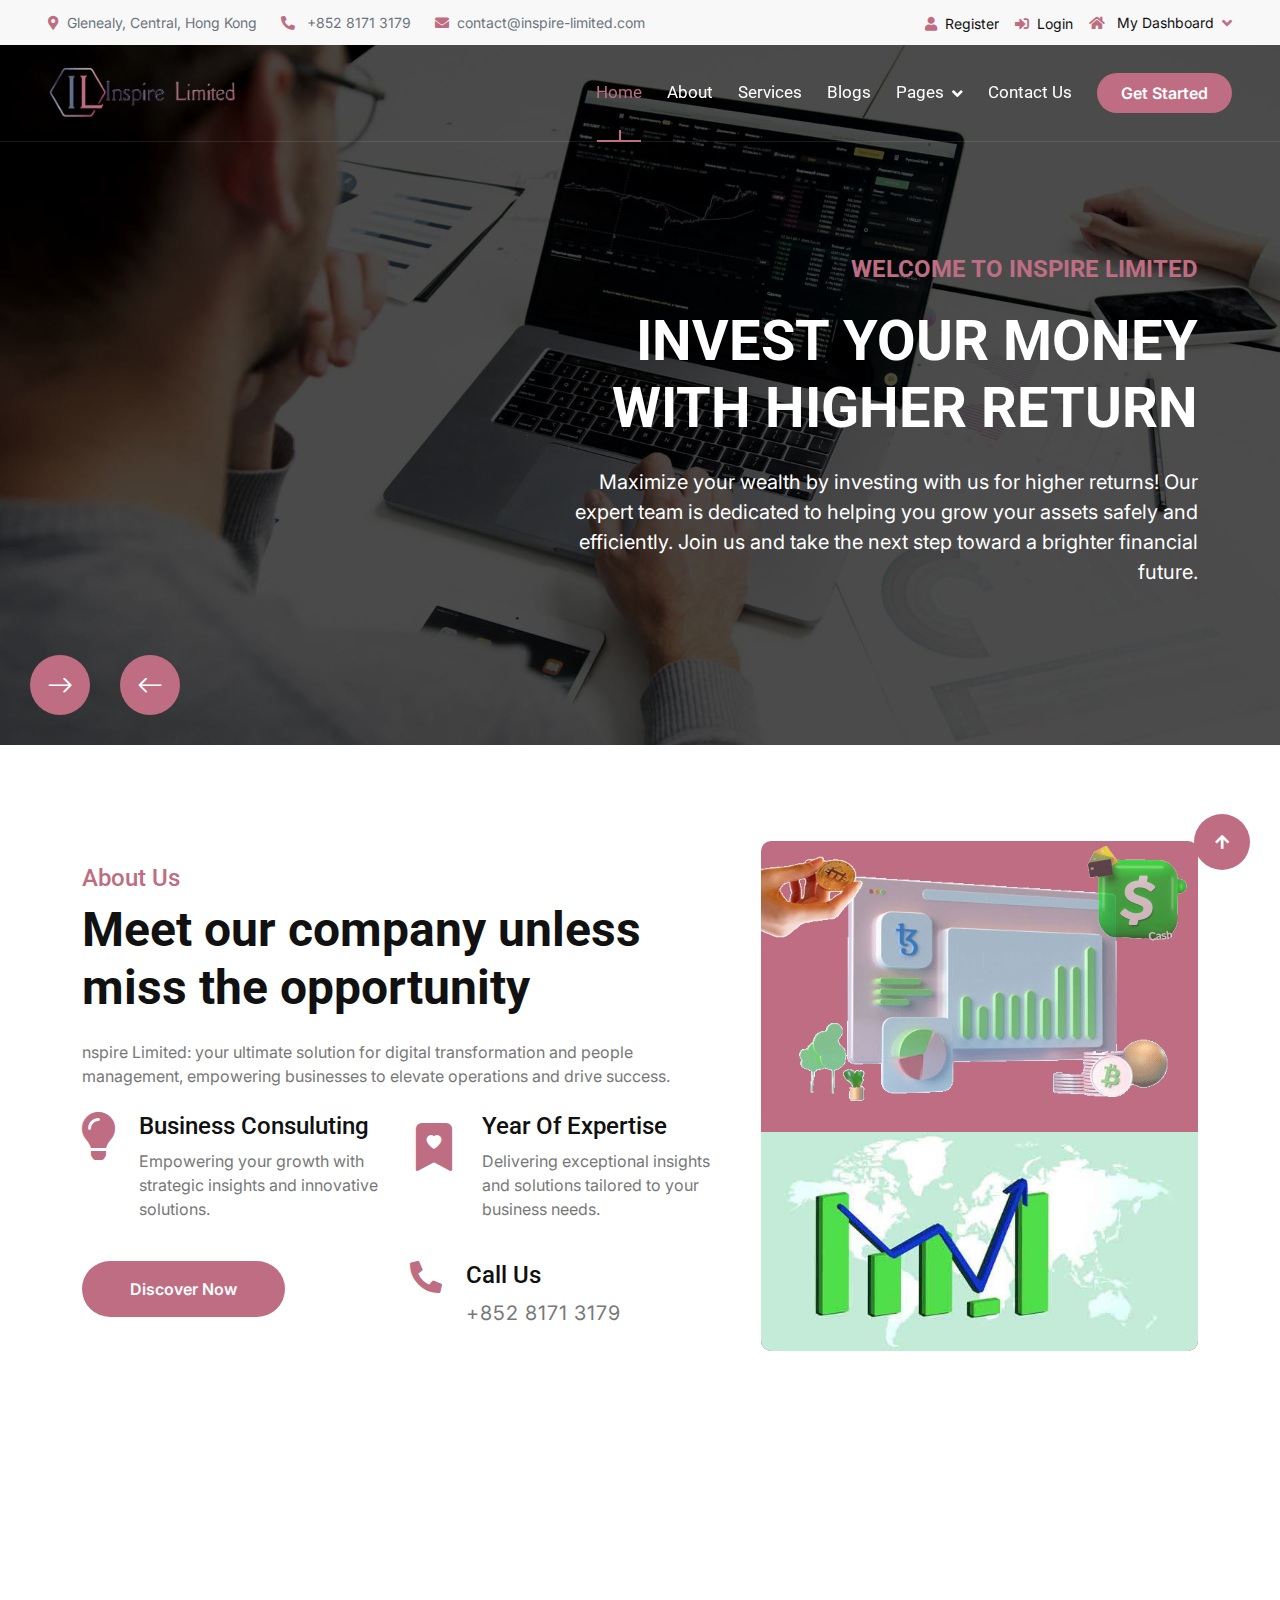
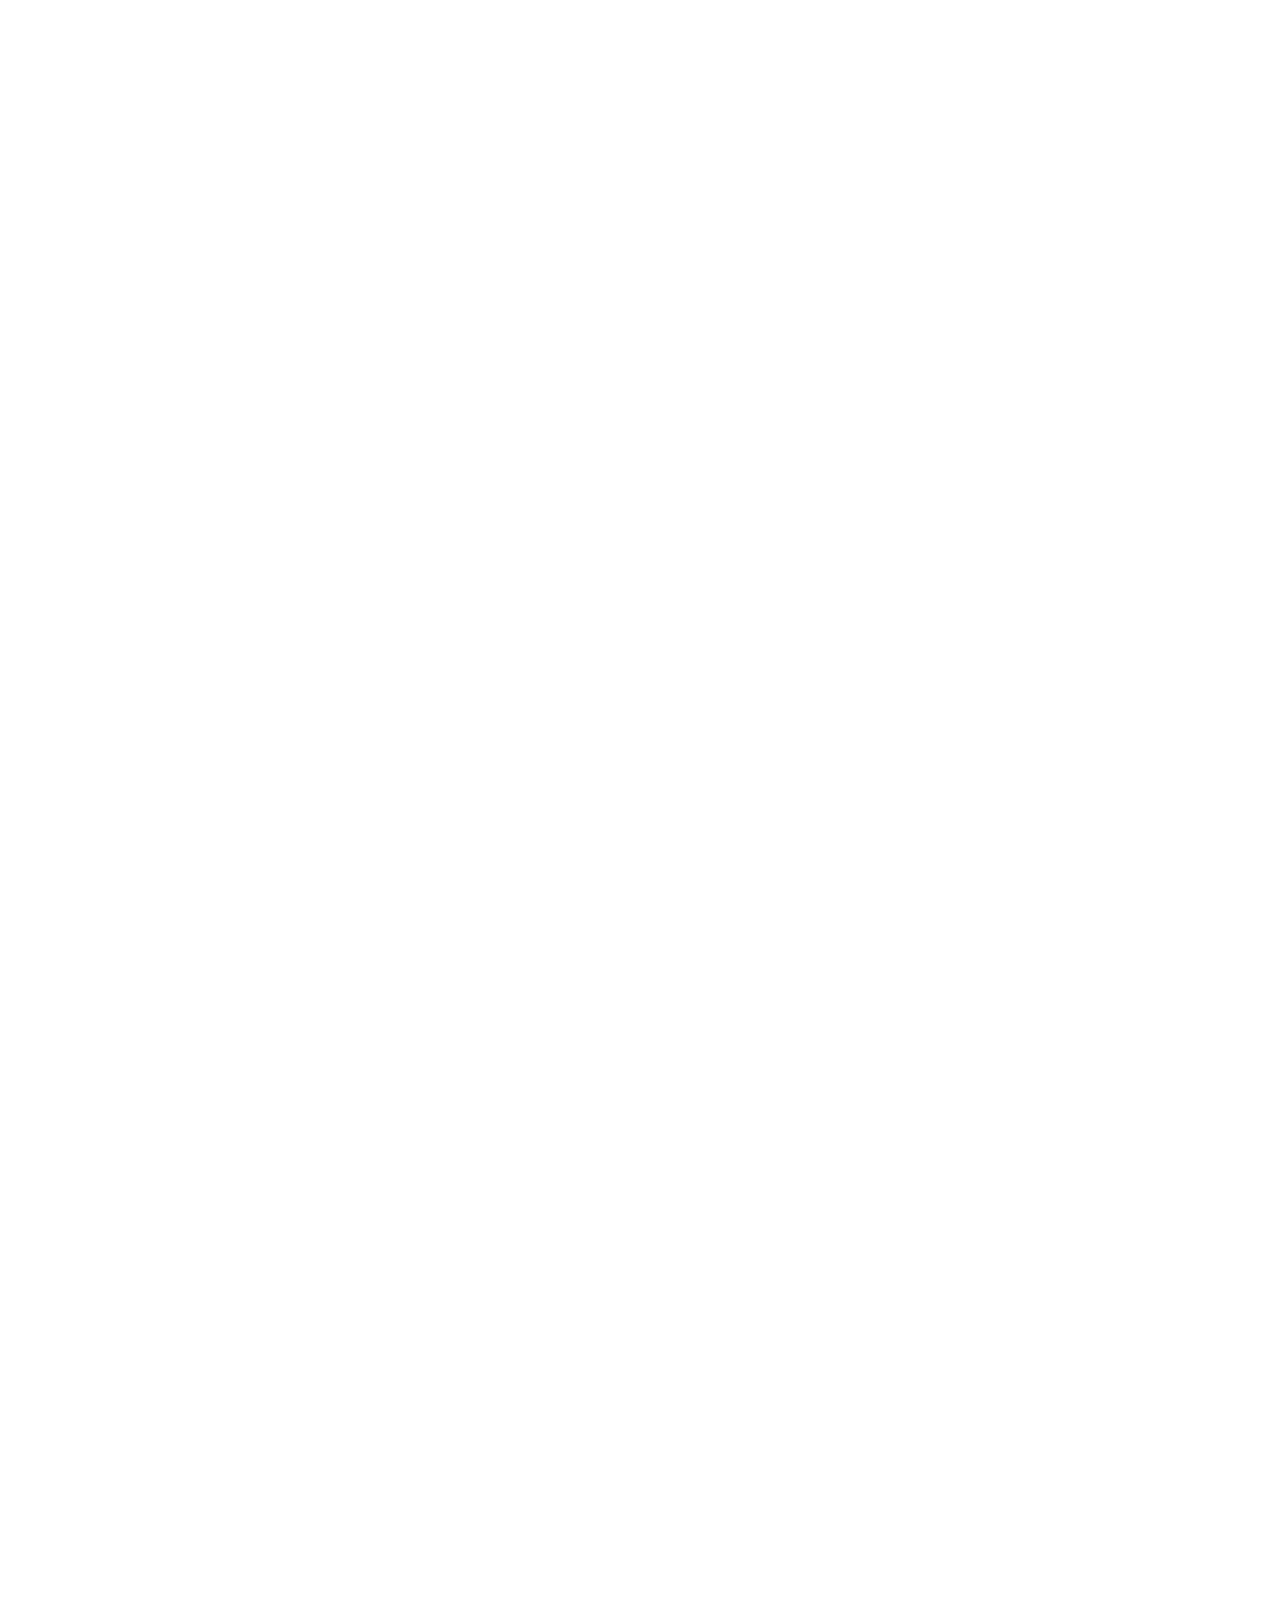
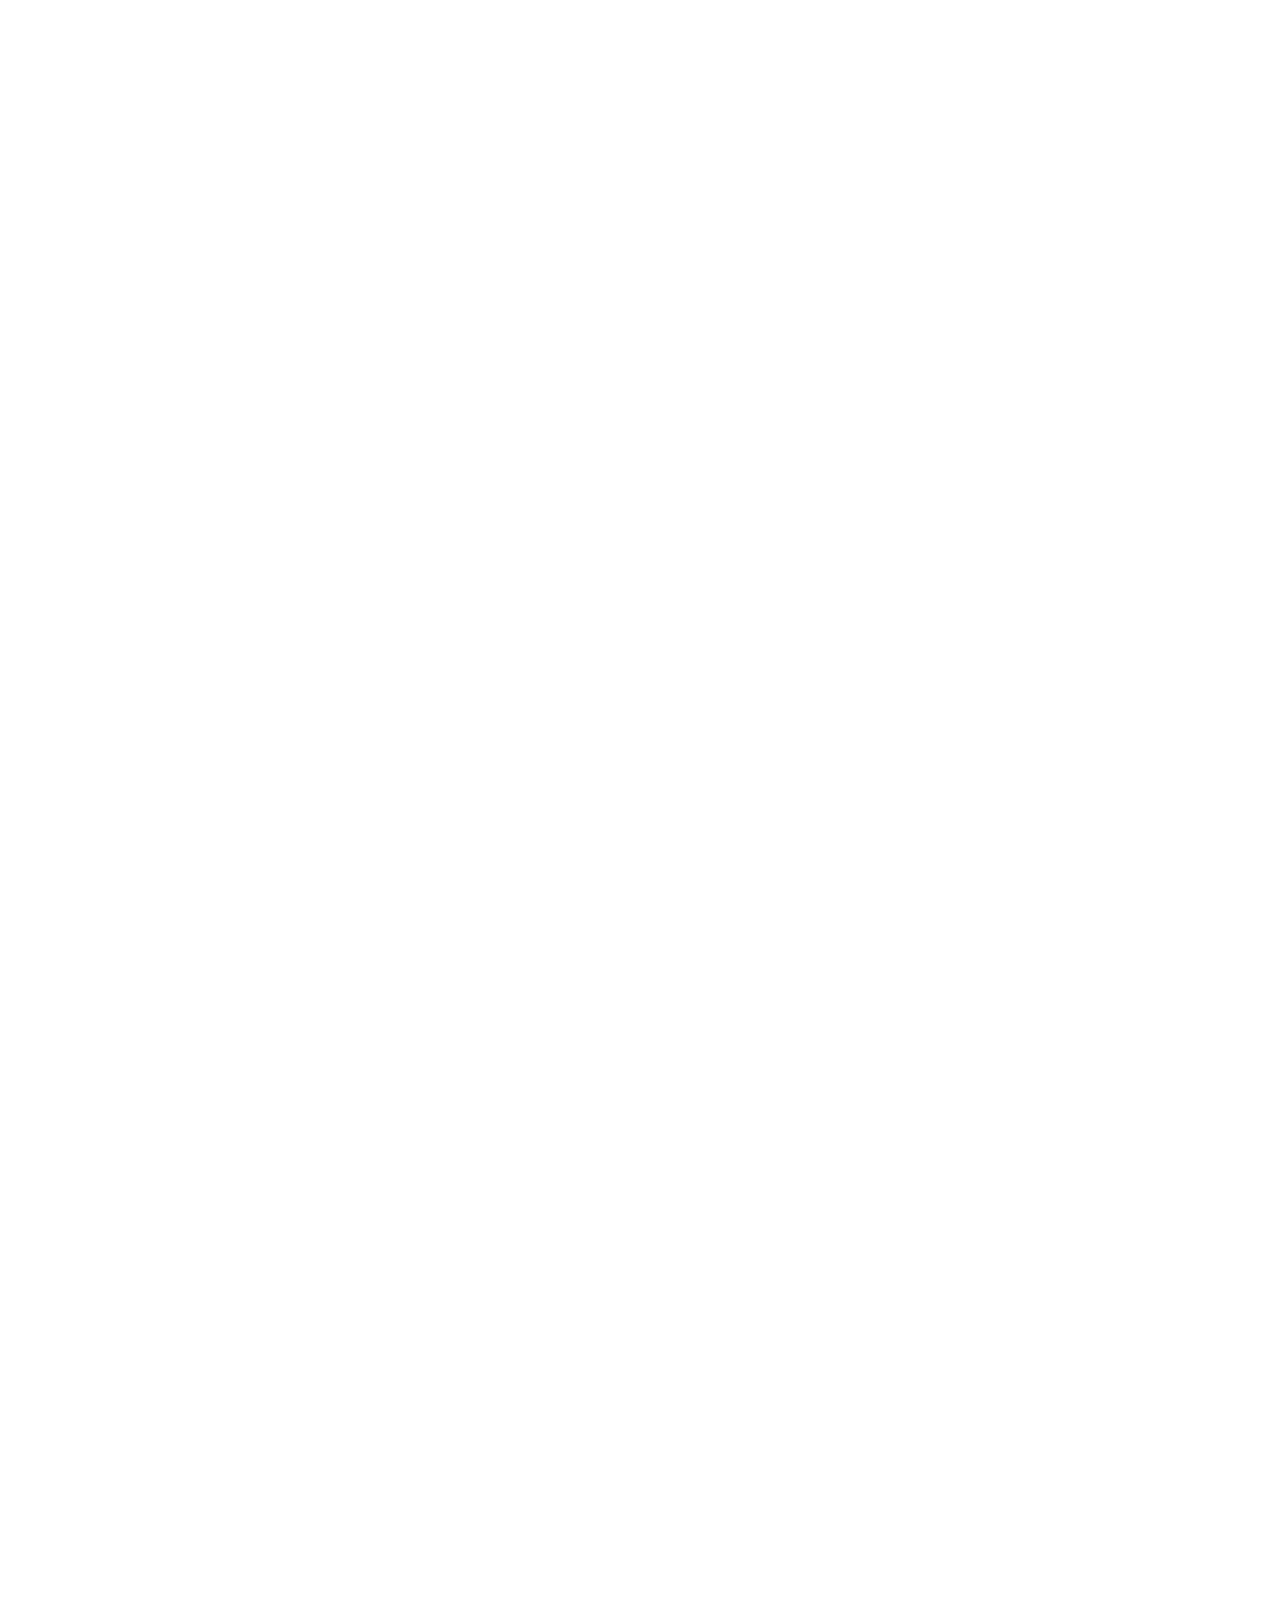
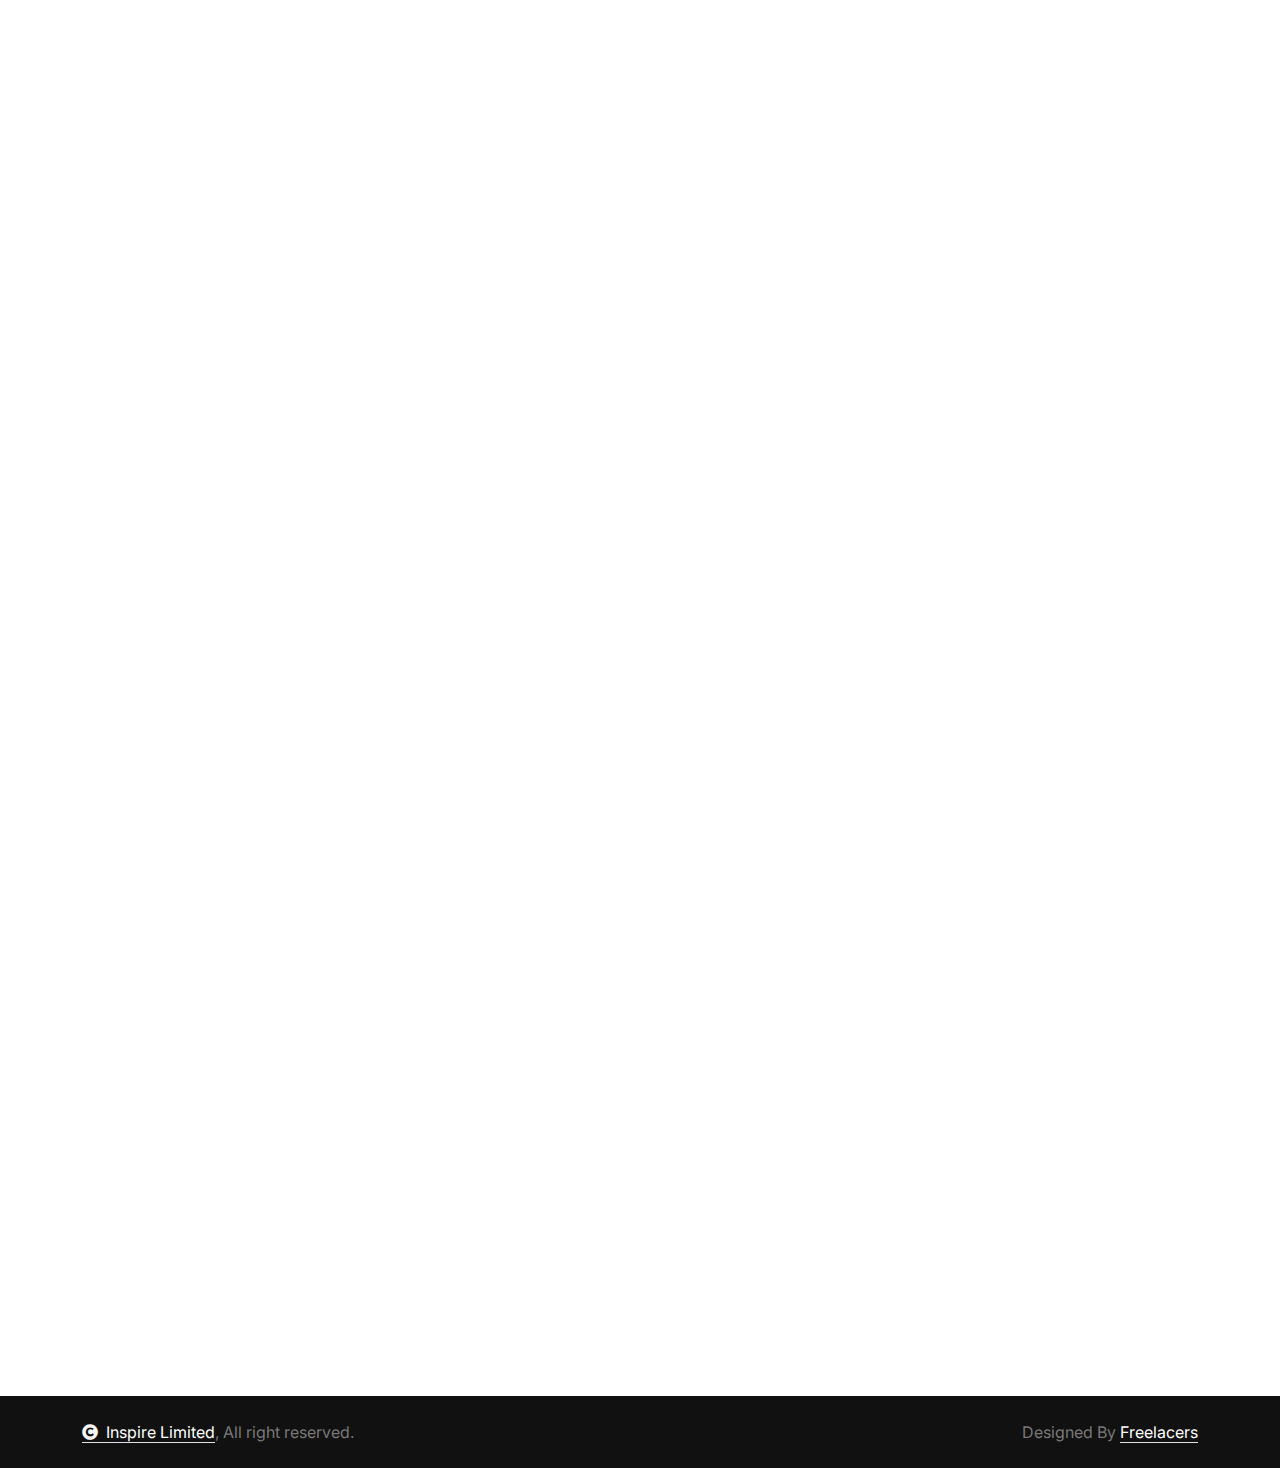
<file: index.html>
<!DOCTYPE html>
<html lang="en">

<head>
    <meta charset="utf-8">
    <title>Inspire Limited</title>
    <meta content="width=device-width, initial-scale=1.0" name="viewport">
    <meta content="" name="keywords">
    <meta content="" name="description">

    <!-- Google Web Fonts -->
    <link rel="preconnect" href="https://fonts.googleapis.com">
    <link rel="preconnect" href="https://fonts.gstatic.com" crossorigin>
    <link
        href="https://fonts.googleapis.com/css2?family=Inter:wght@100..900&family=Roboto:wght@400;500;700;900&display=swap"
        rel="stylesheet">

    <!-- Icon Font Stylesheet -->
    <link rel="stylesheet" href="https://use.fontawesome.com/releases/v5.15.4/css/all.css" />
    <link href="https://cdn.jsdelivr.net/npm/bootstrap-icons@1.4.1/font/bootstrap-icons.css" rel="stylesheet">

    <!-- Libraries Stylesheet -->
    <link rel="stylesheet" href="lib/animate/animate.min.css" />
    <link href="lib/lightbox/css/lightbox.min.css" rel="stylesheet">
    <link href="lib/owlcarousel/assets/owl.carousel.min.css" rel="stylesheet">


    <!-- Customized Bootstrap Stylesheet -->
    <link href="css/bootstrap.min.css" rel="stylesheet">

    <!-- Template Stylesheet -->
    <link href="css/style.css" rel="stylesheet">
</head>

<body>

    <!-- Spinner Start -->
    <div id="spinner"
        class="show bg-white position-fixed translate-middle w-100 vh-100 top-50 start-50 d-flex align-items-center justify-content-center">
        <div class="spinner-border text-primary" style="width: 3rem; height: 3rem;" role="status">
            <span class="sr-only">Loading...</span>
        </div>
    </div>
    <!-- Spinner End -->

    <!-- Topbar Start -->
    <div class="container-fluid topbar bg-light px-5 d-none d-lg-block">
        <div class="row gx-0 align-items-center">
            <div class="col-lg-8 text-center text-lg-start mb-2 mb-lg-0">
                <div class="d-flex flex-wrap">
                    <a href="#" class="text-muted small me-4"><i
                            class="fas fa-map-marker-alt text-primary me-2"></i>Glenealy, Central, Hong Kong</a>
                    <a href="tel: +852 8171 3179" class="text-muted small me-4"><i
                            class="fas fa-phone-alt text-primary me-2"></i>
                        +852 8171 3179</a>
                    <a href="mailto:contact@inspire-limited.com" class="text-muted small me-0"><i
                            class="fas fa-envelope text-primary me-2"></i>contact@inspire-limited.com</a>
                </div>
            </div>
            <div class="col-lg-4 text-center text-lg-end">
                <div class="d-inline-flex align-items-center" style="height: 45px;">
                    <a href="#"><small class="me-3 text-dark"><i
                                class="fa fa-user text-primary me-2"></i>Register</small></a>
                    <a href="#"><small class="me-3 text-dark"><i
                                class="fa fa-sign-in-alt text-primary me-2"></i>Login</small></a>
                    <div class="dropdown">
                        <a href="#" class="dropdown-toggle text-dark" data-bs-toggle="dropdown"><small><i
                                    class="fa fa-home text-primary me-2"></i> My Dashboard</small></a>
                        <div class="dropdown-menu rounded">
                            <a href="#" class="dropdown-item"><i class="fas fa-user-alt me-2"></i> My Profile</a>
                            <a href="#" class="dropdown-item"><i class="fas fa-comment-alt me-2"></i> Inbox</a>
                            <a href="#" class="dropdown-item"><i class="fas fa-bell me-2"></i> Notifications</a>
                            <a href="#" class="dropdown-item"><i class="fas fa-cog me-2"></i> Account Settings</a>
                            <a href="#" class="dropdown-item"><i class="fas fa-power-off me-2"></i> Log Out</a>
                        </div>
                    </div>
                </div>
            </div>
        </div>
    </div>
    <!-- Topbar End -->

    <!-- Navbar & Hero Start -->
    <div class="container-fluid position-relative p-0">
        <nav class="navbar navbar-expand-lg navbar-light px-4 px-lg-5 py-3 py-lg-0">
            <a href="" class="navbar-brand p-0">
                <img src="../img/logo.png" alt="" srcset="">
                <!-- <img src="img/logo.png" alt="Logo"> -->
            </a>
            <button class="navbar-toggler" type="button" data-bs-toggle="collapse" data-bs-target="#navbarCollapse">
                <span class="fa fa-bars"></span>
            </button>
            <div class="collapse navbar-collapse" id="navbarCollapse">
                <div class="navbar-nav ms-auto py-0">
                    <a href="index.html" class="nav-item nav-link active">Home</a>
                    <a href="about.html" class="nav-item nav-link">About</a>
                    <a href="service.html" class="nav-item nav-link">Services</a>
                    <a href="blog.html" class="nav-item nav-link">Blogs</a>
                    <div class="nav-item dropdown">
                        <a href="#" class="nav-link" data-bs-toggle="dropdown">
                            <span class="dropdown-toggle">Pages</span>
                        </a>
                        <div class="dropdown-menu m-0">
                            <a href="feature.html" class="dropdown-item">Our Features</a>
                            <a href="team.html" class="dropdown-item">Our team</a>
                            <a href="testimonial.html" class="dropdown-item">Testimonial</a>
                            <a href="offer.html" class="dropdown-item">Our offer</a>
                            <a href="FAQ.html" class="dropdown-item">FAQs</a>
                            <a href="404.html" class="dropdown-item">404 Page</a>
                        </div>
                    </div>
                    <a href="contact.html" class="nav-item nav-link">Contact Us</a>
                </div>
                <a href="#" class="btn btn-primary rounded-pill py-2 px-4 my-3 my-lg-0 flex-shrink-0">Get Started</a>
            </div>
        </nav>

        <!-- Carousel Start -->
        <div class="header-carousel owl-carousel">
            <div class="header-carousel-item">
                <img src="img/carousel-1.jpg" class="img-fluid w-100" alt="Image">
                <div class="carousel-caption">
                    <div class="container">
                        <div class="row gy-0 gx-5">
                            <div class="col-lg-0 col-xl-5"></div>
                            <div class="col-xl-7 animated fadeInLeft">
                                <div class="text-sm-center text-md-end">
                                    <h4 class="text-primary text-uppercase fw-bold mb-4">Welcome To Inspire Limited</h4>
                                    <h1 class="display-4 text-uppercase text-white mb-4">Invest your money with higher
                                        return</h1>
                                    <p class="mb-5 fs-5">Maximize your wealth by investing with us for higher returns!
                                        Our expert team is dedicated to helping you grow your assets safely and
                                        efficiently. Join us and take the next step toward a brighter financial future.
                                    </p>


                                </div>
                            </div>
                        </div>
                    </div>
                </div>
            </div>
            <div class="header-carousel-item">
                <img src="img/carousel-2.jpg" class="img-fluid w-100" alt="Image">
                <div class="carousel-caption">
                    <div class="container">
                        <div class="row g-5">
                            <div class="col-12 animated fadeInUp">
                                <div class="text-center">
                                    <h4 class="text-primary text-uppercase fw-bold mb-4">Welcome To Inspire Limitedh4>
                                        <h1 class="display-4 text-uppercase text-white mb-4">Invest your money with
                                            higher
                                            return</h1>
                                        <p class="mb-5 fs-5">Unlock the potential of your money with investment options
                                            that yield higher returns. Our tailored strategies are designed to boost
                                            your financial growth, giving you more value and security in every step of
                                            your journey with us.
                                        </p>


                                </div>
                            </div>
                        </div>
                    </div>
                </div>
            </div>
        </div>
        <!-- Carousel End -->
    </div>
    <!-- Navbar & Hero End -->


    <!-- Abvout Start -->
    <div class="container-fluid about py-5">
        <div class="container py-5">
            <div class="row g-5 align-items-center">
                <div class="col-xl-7 wow fadeInLeft" data-wow-delay="0.2s">
                    <div>
                        <h4 class="text-primary">About Us</h4>
                        <h1 class="display-5 mb-4">Meet our company unless miss the opportunity</h1>
                        <p class="mb-4">nspire Limited: your ultimate solution for digital transformation and people
                            management, empowering businesses to elevate operations and drive success.
                        </p>
                        <div class="row g-4">
                            <div class="col-md-6 col-lg-6 col-xl-6">
                                <div class="d-flex">
                                    <div><i class="fas fa-lightbulb fa-3x text-primary"></i></div>
                                    <div class="ms-4">
                                        <h4>Business Consuluting</h4>
                                        <p>Empowering your growth with strategic insights and innovative solutions.</p>
                                    </div>
                                </div>
                            </div>
                            <div class="col-md-6 col-lg-6 col-xl-6">
                                <div class="d-flex">
                                    <div><i class="bi bi-bookmark-heart-fill fa-3x text-primary"></i></div>
                                    <div class="ms-4">
                                        <h4>Year Of Expertise</h4>
                                        <p>Delivering exceptional insights and solutions tailored to your business
                                            needs.</p>
                                    </div>
                                </div>
                            </div>
                            <div class="col-sm-6">
                                <a href="about.html"
                                    class="btn btn-primary rounded-pill py-3 px-5 flex-shrink-0">Discover
                                    Now</a>
                            </div>
                            <div class="col-sm-6">
                                <div class="d-flex">
                                    <i class="fas fa-phone-alt fa-2x text-primary me-4"></i>
                                    <div>
                                        <h4>Call Us</h4>
                                        <p class="mb-0 fs-5" style="letter-spacing: 1px;">
                                            +852 8171 3179</p>
                                    </div>
                                </div>
                            </div>
                        </div>
                    </div>
                </div>
                <div class="col-xl-5 wow fadeInRight" data-wow-delay="0.2s">
                    <div class="bg-primary rounded position-relative overflow-hidden">
                        <img src="img/about-2.png" class="img-fluid rounded w-100" alt="">

                        <div class="" style="position: absolute; top: -15px; right: -15px;">
                            <img src="img/about-3.png" class="img-fluid"
                                style="width: 150px; height: 150px; opacity: 0.7;" alt="">
                        </div>
                        <div class="" style="position: absolute; top: -20px; left: 10px; transform: rotate(90deg);">
                            <img src="img/about-4.png" class="img-fluid"
                                style="width: 100px; height: 150px; opacity: 0.9;" alt="">
                        </div>
                        <div class="rounded-bottom">
                            <img src="img/about-5.jpg" class="img-fluid rounded-bottom w-100" alt="">
                        </div>
                    </div>
                </div>
            </div>
        </div>
    </div>
    <!-- About End -->

    <!-- Services Start -->
    <div class="container-fluid service pb-5">
        <div class="container pb-5">
            <div class="text-center mx-auto pb-5 wow fadeInUp" data-wow-delay="0.2s" style="max-width: 800px;">
                <h4 class="text-primary">Our Services</h4>
                <h1 class="display-5 mb-4">We Services provided best offer</h1>
                <p class="mb-0">
                </p>
            </div>
            <div class="row g-4">
                <div class="col-md-6 col-lg-4 wow fadeInUp" data-wow-delay="0.2s">
                    <div class="service-item">
                        <div class="service-img">
                            <img src="img/service-1.jpg" class="img-fluid rounded-top w-100" alt="Image">
                        </div>
                        <div class="rounded-bottom p-4">
                            <a href="#" class="h4 d-inline-block mb-4"> Strategy Consulting</a>
                            <p class="mb-4">Lorem ipsum dolor sit amet consectetur adipisicing elit. Tenetur, sint?
                                Excepturi facilis neque nesciunt similique officiis veritatis,
                            </p>
                            <a class="btn btn-primary rounded-pill py-2 px-4" href="#">Learn More</a>
                        </div>
                    </div>
                </div>
                <div class="col-md-6 col-lg-4 wow fadeInUp" data-wow-delay="0.4s">
                    <div class="service-item">
                        <div class="service-img">
                            <img src="img/service-2.jpg" class="img-fluid rounded-top w-100" alt="Image">
                        </div>
                        <div class="rounded-bottom p-4">
                            <a href="#" class="h4 d-inline-block mb-4">Financial Advisory</a>
                            <p class="mb-4">Lorem ipsum dolor sit amet consectetur adipisicing elit. Tenetur, sint?
                                Excepturi facilis neque nesciunt similique officiis veritatis,
                            </p>
                            <a class="btn btn-primary rounded-pill py-2 px-4" href="#">Learn More</a>
                        </div>
                    </div>
                </div>
                <div class="col-md-6 col-lg-4 wow fadeInUp" data-wow-delay="0.6s">
                    <div class="service-item">
                        <div class="service-img">
                            <img src="img/service-3.jpg" class="img-fluid rounded-top w-100" alt="Image">
                        </div>
                        <div class="rounded-bottom p-4">
                            <a href="#" class="h4 d-inline-block mb-4">Managements</a>
                            <p class="mb-4">Lorem ipsum dolor sit amet consectetur adipisicing elit. Tenetur, sint?
                                Excepturi facilis neque nesciunt similique officiis veritatis,
                            </p>
                            <a class="btn btn-primary rounded-pill py-2 px-4" href="#">Learn More</a>
                        </div>
                    </div>
                </div>
                <div class="col-md-6 col-lg-4 wow fadeInUp" data-wow-delay="0.2s">
                    <div class="service-item">
                        <div class="service-img">
                            <img src="img/service-4.jpg" class="img-fluid rounded-top w-100" alt="Image">
                        </div>
                        <div class="rounded-bottom p-4">
                            <a href="#" class="h4 d-inline-block mb-4">Supply Optimization</a>
                            <p class="mb-4">Lorem ipsum dolor sit amet consectetur adipisicing elit. Tenetur, sint?
                                Excepturi facilis neque nesciunt similique officiis veritatis,
                            </p>
                            <a class="btn btn-primary rounded-pill py-2 px-4" href="#">Learn More</a>
                        </div>
                    </div>
                </div>
                <div class="col-md-6 col-lg-4 wow fadeInUp" data-wow-delay="0.4s">
                    <div class="service-item">
                        <div class="service-img">
                            <img src="img/service-5.jpg" class="img-fluid rounded-top w-100" alt="Image">
                        </div>
                        <div class="rounded-bottom p-4">
                            <a href="#" class="h4 d-inline-block mb-4">Hr Consulting</a>
                            <p class="mb-4">Lorem ipsum dolor sit amet consectetur adipisicing elit. Tenetur, sint?
                                Excepturi facilis neque nesciunt similique officiis veritatis,
                            </p>
                            <a class="btn btn-primary rounded-pill py-2 px-4" href="#">Learn More</a>
                        </div>
                    </div>
                </div>
                <div class="col-md-6 col-lg-4 wow fadeInUp" data-wow-delay="0.6s">
                    <div class="service-item">
                        <div class="service-img">
                            <img src="img/service-6.jpg" class="img-fluid rounded-top w-100" alt="Image">
                        </div>
                        <div class="rounded-bottom p-4">
                            <a href="#" class="h4 d-inline-block mb-4">Marketing Consulting</a>
                            <p class="mb-4">Lorem ipsum dolor sit amet consectetur adipisicing elit. Tenetur, sint?
                                Excepturi facilis neque nesciunt similique officiis veritatis,
                            </p>
                            <a class="btn btn-primary rounded-pill py-2 px-4" href="#">Learn More</a>
                        </div>
                    </div>
                </div>
            </div>
        </div>
    </div>
    <!-- Services End -->

    <!-- Features Start -->
    <div class="container-fluid feature pb-5">
        <div class="container pb-5">
            <div class="text-center mx-auto pb-5 wow fadeInUp" data-wow-delay="0.2s" style="max-width: 800px;">
                <h4 class="text-primary">Our Features</h4>
                <h1 class="display-5 mb-4">Connecting businesses, ideas, and people for greater impact.</h1>

            </div>
            <div class="row g-4">
                <div class="col-md-6 col-lg-6 col-xl-3 wow fadeInUp" data-wow-delay="0.2s">
                    <div class="feature-item p-4">
                        <div class="feature-icon p-2 mb-4">
                            <i class="fas fa-chart-line fa-4x text-primary"></i>
                        </div>
                        <h4 >Global Management</h4>
                        <p class="mb-4">
                        </p>
                        <a class="btn btn-primary rounded-pill py-2 px-4" href="#">Learn More</a>
                    </div>
                </div>
                <div class="col-md-6 col-lg-6 col-xl-3 wow fadeInUp" data-wow-delay="0.4s">
                    <div class="feature-item p-4">
                        <div class="feature-icon p-4 mb-4">
                            <i class="fas fa-university fa-4x text-primary"></i>
                        </div>
                        <h4>Corporate Banking</h4>
                        <p class="mb-4">
                        </p>
                        <a class="btn btn-primary rounded-pill py-2 px-4" href="#">Learn More</a>
                    </div>
                </div>
                <div class="col-md-6 col-lg-6 col-xl-3 wow fadeInUp" data-wow-delay="0.6s">
                    <div class="feature-item p-4">
                        <div class="feature-icon p-4 mb-4">
                            <i class="fas fa-file-alt fa-4x text-primary"></i>
                        </div>
                        <h4>Asset Management</h4>
                        <p class="mb-4">
                        </p>
                        <a class="btn btn-primary rounded-pill py-2 px-4" href="#">Learn More</a>
                    </div>
                </div>
                <div class="col-md-6 col-lg-6 col-xl-3 wow fadeInUp" data-wow-delay="0.8s">
                    <div class="feature-item p-4">
                        <div class="feature-icon p-4 mb-4">
                            <i class="fas fa-hand-holding-usd fa-4x text-primary"></i>
                        </div>
                        <h4>Investment Bank</h4>
                        <p class="mb-4">
                        </p>
                        <a class="btn btn-primary rounded-pill py-2 px-4" href="#">Learn More</a>
                    </div>
                </div>
            </div>
        </div>
    </div>
    <!-- Features End -->


    <!-- Offer Start -->
    <div class="container-fluid offer-section pb-5">
        <div class="container pb-5">
            <div class="text-center mx-auto pb-5 wow fadeInUp" data-wow-delay="0.2s" style="max-width: 800px;">
                <h4 class="text-primary">Our Offer</h4>
                <h1 class="display-5 mb-4">Benefits We offer</h1>

            </div>
            <div class="row g-5 align-items-center">
                <div class="col-xl-5 wow fadeInLeft" data-wow-delay="0.2s">
                    <div class="nav nav-pills bg-light rounded p-5">
                        <a class="accordion-link p-4 active mb-4" data-bs-toggle="pill" href="#collapseOne">
                            <h5 class="mb-0">Lending money for investment of your new projects</h5>
                        </a>
                        <a class="accordion-link p-4 mb-4" data-bs-toggle="pill" href="#collapseTwo">
                            <h5 class="mb-0">Lending money for investment of your new projects</h5>
                        </a>
                        <a class="accordion-link p-4 mb-4" data-bs-toggle="pill" href="#collapseThree">
                            <h5 class="mb-0">Mobile payment is more flexible and easy for all investors</h5>
                        </a>
                        <a class="accordion-link p-4 mb-0" data-bs-toggle="pill" href="#collapseFour">
                            <h5 class="mb-0">all transaction is kept free for the member of pro traders</h5>
                        </a>
                    </div>
                </div>
                <div class="col-xl-7 wow fadeInRight" data-wow-delay="0.4s">
                    <div class="tab-content">
                        <div id="collapseOne" class="tab-pane fade show p-0 active">
                            <div class="row g-4">
                                <div class="col-md-7">
                                    <img src="img/offer-1.jpg" class="img-fluid w-100 rounded" alt="">
                                </div>
                                <div class="col-md-5">
                                    <h1 class="display-5 mb-4">The stock market provides a venue...</h1>
                                    <p class="mb-4">The stock market provides a venue for buying and selling shares,
                                        enabling individuals and businesses to invest and grow wealth. It reflects the
                                        economy's health and offers opportunities for investors to diversify their
                                        portfolios, generate returns, and achieve long-term financial goals.
                                    </p>
                                    <a class="btn btn-primary rounded-pill py-2 px-4" href="#">Learn More</a>
                                </div>
                            </div>
                        </div>
                        <div id="collapseTwo" class="tab-pane fade show p-0">
                            <div class="row g-4">
                                <div class="col-md-7">
                                    <img src="img/offer-2.jpg" class="img-fluid w-100 rounded" alt="">
                                </div>
                                <div class="col-md-5">
                                    <h1 class="display-5 mb-4">The stock market provides a venue...</h1>
                                    <p class="mb-4">The stock market provides a venue for buying and selling shares, enabling individuals and businesses to invest and grow wealth. It reflects the economy's health and offers opportunities for investors to diversify their portfolios, generate returns, and achieve long-term financial goals.
                                    </p>
                                    <a class="btn btn-primary rounded-pill py-2 px-4" href="#">Learn More</a>
                                </div>
                            </div>
                        </div>
                        <div id="collapseThree" class="tab-pane fade show p-0">
                            <div class="row g-4">
                                <div class="col-md-7">
                                    <img src="img/offer-3.jpg" class="img-fluid w-100 rounded" alt="">
                                </div>
                                <div class="col-md-5">
                                    <h1 class="display-5 mb-4">The stock market provides a venue...</h1>
                                    <p class="mb-4">The stock market provides a venue for buying and selling shares, enabling individuals and businesses to invest and grow wealth. It reflects the economy's health and offers opportunities for investors to diversify their portfolios, generate returns, and achieve long-term financial goals.
                                    </p>
                                    <a class="btn btn-primary rounded-pill py-2 px-4" href="#">Learn More</a>
                                </div>
                            </div>
                        </div>
                        <div id="collapseFour" class="tab-pane fade show p-0">
                            <div class="row g-4">
                                <div class="col-md-7">
                                    <img src="img/offer-4.jpg" class="img-fluid w-100 rounded" alt="">
                                </div>
                                <div class="col-md-5">
                                    <h1 class="display-5 mb-4">The stock market provides a venue...</h1>
                                    <p class="mb-4">The stock market provides a venue for buying and selling shares, enabling individuals and businesses to invest and grow wealth. It reflects the economy's health and offers opportunities for investors to diversify their portfolios, generate returns, and achieve long-term financial goals.
                                    </p>
                                    <a class="btn btn-primary rounded-pill py-2 px-4" href="#">Learn More</a>
                                </div>
                            </div>
                        </div>
                    </div>
                </div>
            </div>
        </div>
    </div>
    <!-- Offer End -->

    <!-- Blog Start -->
    <div class="container-fluid blog pb-5">
        <div class="container pb-5">
            <div class="text-center mx-auto pb-5 wow fadeInUp" data-wow-delay="0.2s" style="max-width: 800px;">
                <h4 class="text-primary">Our Blog & News</h4>
                <h1 class="display-5 mb-4">Articles For Pro Traders</h1>
                
            </div>
            <div class="owl-carousel blog-carousel wow fadeInUp" data-wow-delay="0.2s">
                <div class="blog-item p-4">
                    <div class="blog-img mb-4">
                        <img src="img/service-1.jpg" class="img-fluid w-100 rounded" alt="">
                        <div class="blog-title">
                            <a href="#" class="btn">Dividend Stocks</a>
                        </div>
                    </div>
                    <a href="#" class="h4 d-inline-block mb-3">Options Trading Business?</a>
                    <p class="mb-4">Lorem, ipsum dolor sit amet consectetur adipisicing elit. Dolore aut aliquam
                        suscipit error corporis accusamus labore....
                    </p>
                    <div class="d-flex align-items-center">
                        <img src="img/testimonial-1.jpg" class="img-fluid rounded-circle"
                            style="width: 60px; height: 60px;" alt="">
                        <div class="ms-3">
                            <h5>Admin</h5>
                            <p class="mb-0">October 9, 2025</p>
                        </div>
                    </div>
                </div>
                <div class="blog-item p-4">
                    <div class="blog-img mb-4">
                        <img src="img/service-2.jpg" class="img-fluid w-100 rounded" alt="">
                        <div class="blog-title">
                            <a href="#" class="btn">Non-Dividend Stocks</a>
                        </div>
                    </div>
                    <a href="#" class="h4 d-inline-block mb-3">Options Trading Business?</a>
                    <p class="mb-4">Lorem, ipsum dolor sit amet consectetur adipisicing elit. Dolore aut aliquam
                        suscipit error corporis accusamus labore....
                    </p>
                    <div class="d-flex align-items-center">
                        <img src="img/testimonial-2.jpg" class="img-fluid rounded-circle"
                            style="width: 60px; height: 60px;" alt="">
                        <div class="ms-3">
                            <h5>Admin</h5>
                            <p class="mb-0">October 9, 2025</p>
                        </div>
                    </div>
                </div>
                <div class="blog-item p-4">
                    <div class="blog-img mb-4">
                        <img src="img/service-3.jpg" class="img-fluid w-100 rounded" alt="">
                        <div class="blog-title">
                            <a href="#" class="btn">Dividend Stocks</a>
                        </div>
                    </div>
                    <a href="#" class="h4 d-inline-block mb-3">Options Trading Business?</a>
                    <p class="mb-4">Lorem, ipsum dolor sit amet consectetur adipisicing elit. Dolore aut aliquam
                        suscipit error corporis accusamus labore....
                    </p>
                    <div class="d-flex align-items-center">
                        <img src="img/testimonial-3.jpg" class="img-fluid rounded-circle"
                            style="width: 60px; height: 60px;" alt="">
                        <div class="ms-3">
                            <h5>Admin</h5>
                            <p class="mb-0">October 9, 2025</p>
                        </div>
                    </div>
                </div>
                <div class="blog-item p-4">
                    <div class="blog-img mb-4">
                        <img src="img/service-4.jpg" class="img-fluid w-100 rounded" alt="">
                        <div class="blog-title">
                            <a href="#" class="btn">Non-Dividend Stocks</a>
                        </div>
                    </div>
                    <a href="#" class="h4 d-inline-block mb-3">Options Trading Business?</a>
                    <p class="mb-4">Lorem, ipsum dolor sit amet consectetur adipisicing elit. Dolore aut aliquam
                        suscipit error corporis accusamus labore....
                    </p>
                    <div class="d-flex align-items-center">
                        <img src="img/testimonial-1.jpg" class="img-fluid rounded-circle"
                            style="width: 60px; height: 60px;" alt="">
                        <div class="ms-3">
                            <h5>Admin</h5>
                            <p class="mb-0">October 9, 2025</p>
                        </div>
                    </div>
                </div>
            </div>
        </div>
    </div>
    <!-- Blog End -->


    <!-- FAQs Start -->
    <div class="container-fluid faq-section pb-5">
        <div class="container pb-5 overflow-hidden">
            <div class="text-center mx-auto pb-5 wow fadeInUp" data-wow-delay="0.2s" style="max-width: 800px;">
                <h4 class="text-primary">FAQs</h4>
                <h1 class="display-5 mb-4">Frequently Asked Questions</h1>
                
            </div>
            <div class="row g-5 align-items-center">
                <div class="col-lg-6 wow fadeInLeft" data-wow-delay="0.2s">
                    <div class="accordion accordion-flush bg-light rounded p-5" id="accordionFlushSection">
                        <div class="accordion-item rounded-top">
                            <h2 class="accordion-header" id="flush-headingOne">
                                <button class="accordion-button collapsed rounded-top" type="button"
                                    data-bs-toggle="collapse" data-bs-target="#flush-collapseOne" aria-expanded="false"
                                    aria-controls="flush-collapseOne">
                                    What Does This Tool Do?
                                </button>
                            </h2>
                            <div id="flush-collapseOne" class="accordion-collapse collapse"
                                aria-labelledby="flush-headingOne" data-bs-parent="#accordionFlushSection">
                                <div class="accordion-body">Placeholder content for this accordion, which is intended to
                                    demonstrate the <code>.accordion-flush</code> class. This is the first item's
                                    accordion body.</div>
                            </div>
                        </div>
                        <div class="accordion-item">
                            <h2 class="accordion-header" id="flush-headingTwo">
                                <button class="accordion-button collapsed" type="button" data-bs-toggle="collapse"
                                    data-bs-target="#flush-collapseTwo" aria-expanded="false"
                                    aria-controls="flush-collapseTwo">
                                    What Are The Disadvantages Of Online Trading?
                                </button>
                            </h2>
                            <div id="flush-collapseTwo" class="accordion-collapse collapse"
                                aria-labelledby="flush-headingTwo" data-bs-parent="#accordionFlushSection">
                                <div class="accordion-body">Placeholder content for this accordion, which is intended to
                                    demonstrate the <code>.accordion-flush</code> class. This is the second item's
                                    accordion body. Let's imagine this being filled with some actual content.</div>
                            </div>
                        </div>
                        <div class="accordion-item">
                            <h2 class="accordion-header" id="flush-headingThree">
                                <button class="accordion-button collapsed" type="button" data-bs-toggle="collapse"
                                    data-bs-target="#flush-collapseThree" aria-expanded="false"
                                    aria-controls="flush-collapseThree">
                                    Is Online Trading Safe?
                                </button>
                            </h2>
                            <div id="flush-collapseThree" class="accordion-collapse collapse"
                                aria-labelledby="flush-headingThree" data-bs-parent="#accordionFlushSection">
                                <div class="accordion-body">Placeholder content for this accordion, which is intended to
                                    demonstrate the <code>.accordion-flush</code> class. This is the second item's
                                    accordion body. Let's imagine this being filled with some actual content.</div>
                            </div>
                        </div>
                        <div class="accordion-item">
                            <h2 class="accordion-header" id="flush-headingFour">
                                <button class="accordion-button collapsed" type="button" data-bs-toggle="collapse"
                                    data-bs-target="#flush-collapseFour" aria-expanded="false"
                                    aria-controls="flush-collapseFour">
                                    What Is Online Trading, And How Dose It Work?
                                </button>
                            </h2>
                            <div id="flush-collapseFour" class="accordion-collapse collapse"
                                aria-labelledby="flush-headingFour" data-bs-parent="#accordionFlushSection">
                                <div class="accordion-body">Placeholder content for this accordion, which is intended to
                                    demonstrate the <code>.accordion-flush</code> class. This is the second item's
                                    accordion body. Let's imagine this being filled with some actual content.</div>
                            </div>
                        </div>
                        <div class="accordion-item">
                            <h2 class="accordion-header" id="flush-headingFive">
                                <button class="accordion-button collapsed" type="button" data-bs-toggle="collapse"
                                    data-bs-target="#flush-collapseFive" aria-expanded="false"
                                    aria-controls="flush-collapseFive">
                                    Which App Is Best For Online Trading?
                                </button>
                            </h2>
                            <div id="flush-collapseFive" class="accordion-collapse collapse"
                                aria-labelledby="flush-headingFive" data-bs-parent="#accordionFlushSection">
                                <div class="accordion-body">Placeholder content for this accordion, which is intended to
                                    demonstrate the <code>.accordion-flush</code> class. This is the second item's
                                    accordion body. Let's imagine this being filled with some actual content.</div>
                            </div>
                        </div>
                        <div class="accordion-item rounded-bottom">
                            <h2 class="accordion-header" id="flush-headingSix">
                                <button class="accordion-button collapsed" type="button" data-bs-toggle="collapse"
                                    data-bs-target="#flush-collapseSix" aria-expanded="false"
                                    aria-controls="flush-collapseSix">
                                    How To Create A Trading Account?
                                </button>
                            </h2>
                            <div id="flush-collapseSix" class="accordion-collapse collapse"
                                aria-labelledby="flush-headingSix" data-bs-parent="#accordionFlushSection">
                                <div class="accordion-body">Placeholder content for this accordion, which is intended to
                                    demonstrate the <code>.accordion-flush</code> class. This is the third item's
                                    accordion body. Nothing more exciting happening here in terms of content, but just
                                    filling up the space to make it look, at least at first glance, a bit more
                                    representative of how this would look in a real-world application.</div>
                            </div>
                        </div>
                    </div>
                </div>
                <div class="col-lg-6 wow fadeInRight" data-wow-delay="0.2s">
                    <div class="bg-primary rounded">
                        <img src="img/about-2.png" class="img-fluid w-100" alt="">
                    </div>
                </div>
            </div>
        </div>
    </div>
    <!-- FAQs End -->


  

    <!-- Footer Start -->
    <div class="container-fluid footer py-5 wow fadeIn" data-wow-delay="0.2s">
        <div class="container py-5 border-start-0 border-end-0"
            style="border: 1px solid; border-color: rgb(255, 255, 255, 0.08);">
            <div class="row g-5">
                <div class="col-md-6 col-lg-6 col-xl-4">
                    <div class="footer-item">
                        <a href="index.html" class="p-0">
                            <h4 class="text-white"><i class="fas fa-search-dollar me-3"></i>Inspire Limited</h4>
                            <p>Your partner for secure trading.</p>
                            <!-- <img src="img/logo.png" alt="Logo"> -->
                        </a>


                    </div>
                </div>
                <div class="col-md-6 col-lg-6 col-xl-2">
                    <div class="footer-item">
                        <h4 class="text-white mb-4">Quick Links</h4>
                        <a href="#"><i class="fas fa-angle-right me-2"></i> About Us</a>
                        <a href="#"><i class="fas fa-angle-right me-2"></i> Feature</a>
                        <a href="#"><i class="fas fa-angle-right me-2"></i> Attractions</a>
                        <a href="#"><i class="fas fa-angle-right me-2"></i> Tickets</a>
                        <a href="#"><i class="fas fa-angle-right me-2"></i> Blog</a>
                        <a href="#"><i class="fas fa-angle-right me-2"></i> Contact us</a>
                    </div>
                </div>
                <div class="col-md-6 col-lg-6 col-xl-3">
                    <div class="footer-item">
                        <h4 class="text-white mb-4">Support</h4>
                        <a href="#"><i class="fas fa-angle-right me-2"></i> Privacy Policy</a>
                        <a href="#"><i class="fas fa-angle-right me-2"></i> Terms & Conditions</a>
                        <a href="#"><i class="fas fa-angle-right me-2"></i> Disclaimer</a>
                        <a href="#"><i class="fas fa-angle-right me-2"></i> Support</a>
                        <a href="#"><i class="fas fa-angle-right me-2"></i> FAQ</a>
                        <a href="#"><i class="fas fa-angle-right me-2"></i> Help</a>
                    </div>
                </div>
                <div class="col-md-6 col-lg-6 col-xl-3">
                    <div class="footer-item">
                        <h4 class="text-white mb-4">Contact Info</h4>
                        <div class="d-flex align-items-center">
                            <i class="fas fa-map-marker-alt text-primary me-3"></i>
                            <p class="text-white mb-0">Unit 2A, 17/F, Glenealy Tower, No1,Glenealy, Hong Kong</p>
                        </div>
                        <div class="d-flex align-items-center">
                            <i class="fas fa-envelope text-primary me-3"></i>
                            <p class="text-white mb-0">contact@inspire-limited.com</p>
                        </div>
                        <div class="d-flex align-items-center">
                            <i class="fa fa-phone-alt text-primary me-3"></i>
                            <p class="text-white mb-0"> +852 8171 3179</p>
                        </div>
                        <div class="d-flex align-items-center mb-4">
                            <i class="fab fa-firefox-browser text-primary me-3"></i>
                            <p class="text-white mb-0">inspire-limited.com</p>
                        </div>
                        <div class="d-flex">
                            <a class="btn btn-primary btn-sm-square rounded-circle me-3" href="#"><i
                                    class="fab fa-facebook-f text-white"></i></a>
                            <a class="btn btn-primary btn-sm-square rounded-circle me-3" href="#"><i
                                    class="fab fa-twitter text-white"></i></a>
                            <a class="btn btn-primary btn-sm-square rounded-circle me-3" href="#"><i
                                    class="fab fa-instagram text-white"></i></a>
                            <a class="btn btn-primary btn-sm-square rounded-circle me-0" href="#"><i
                                    class="fab fa-linkedin-in text-white"></i></a>
                        </div>
                    </div>
                </div>
            </div>
        </div>
    </div>
    <!-- Footer End -->

    <!-- Copyright Start -->
            <div class="container-fluid copyright py-4">
            <div class="container">
                <div class="row g-4 align-items-center">
                    <div class="col-md-6 text-center text-md-start mb-md-0">
                        <span class="text-body"><a href="#" class="border-bottom text-white"><i class="fas fa-copyright text-light me-2"></i>Inspire Limited</a>, All right reserved.</span>
                    </div>
                    <div class="col-md-6 text-center text-md-end text-body">
                        <!--/*** This template is free as long as you keep the below author’s credit link/attribution link/backlink. ***/-->
                        <!--/*** If you'd like to use the template without the below author’s credit link/attribution link/backlink, ***/-->
                        <!--/*** you can purchase the Credit Removal License from "https://htmlcodex.com/credit-removal". ***/-->
                        Designed By <a class="border-bottom text-white" href="#">Freelacers</a>
                    </div>
                </div>
            </div>
        </div>
    <!-- Copyright End -->


    <!-- Back to Top -->
    <a href="#" class="btn btn-primary btn-lg-square rounded-circle back-to-top"><i class="fa fa-arrow-up"></i></a>


    <!-- JavaScript Libraries -->
    <script src="https://ajax.googleapis.com/ajax/libs/jquery/3.6.4/jquery.min.js"></script>
    <script src="https://cdn.jsdelivr.net/npm/bootstrap@5.0.0/dist/js/bootstrap.bundle.min.js"></script>
    <script src="lib/wow/wow.min.js"></script>
    <script src="lib/easing/easing.min.js"></script>
    <script src="lib/waypoints/waypoints.min.js"></script>
    <script src="lib/counterup/counterup.min.js"></script>
    <script src="lib/lightbox/js/lightbox.min.js"></script>
    <script src="lib/owlcarousel/owl.carousel.min.js"></script>


    <!-- Template Javascript -->
    <script src="js/main.js"></script>
</body>

</html>
</file>
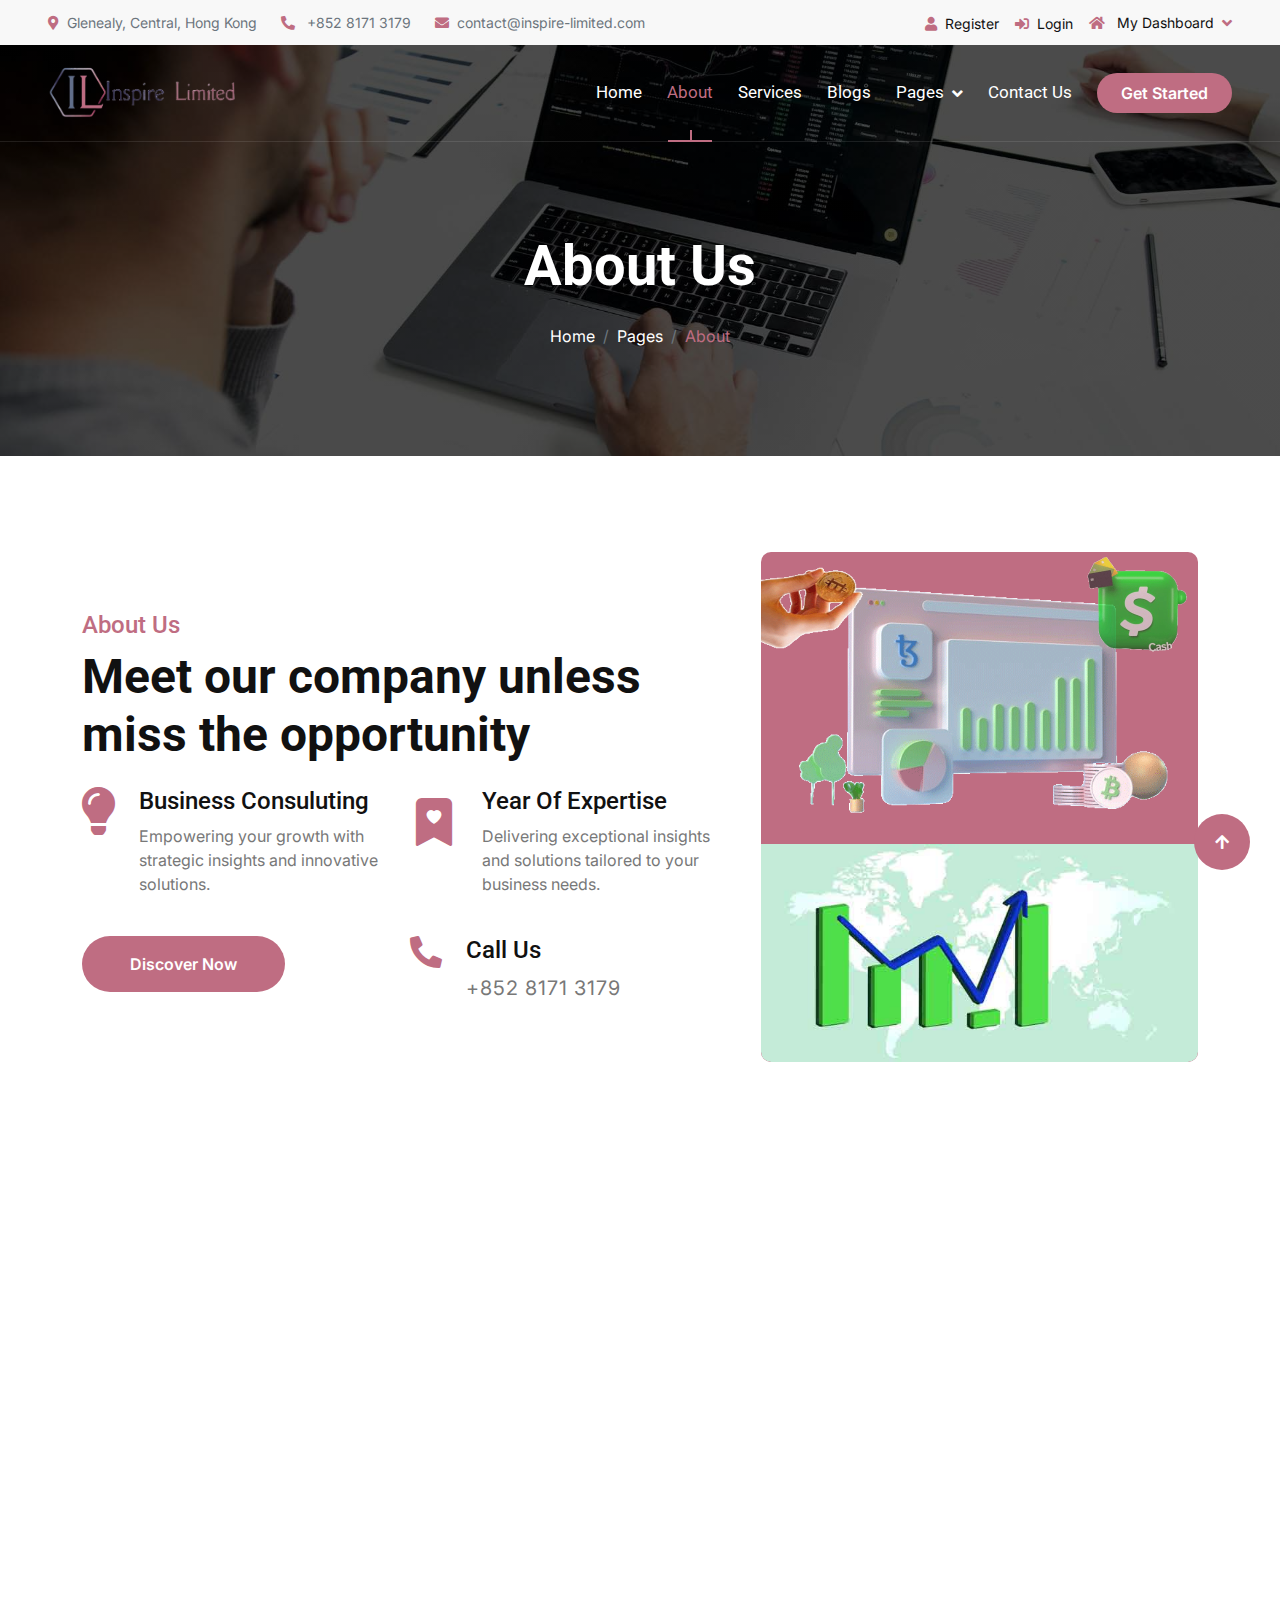
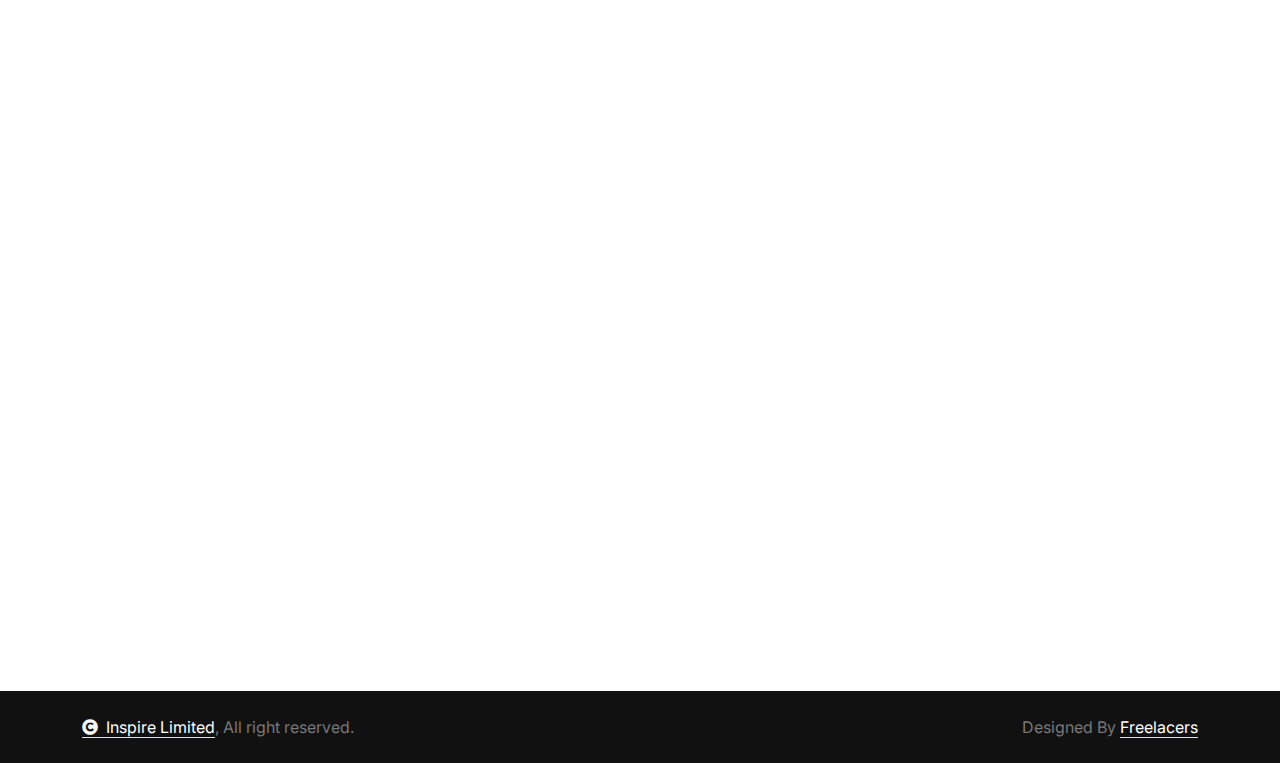
<file: about.html>
<!DOCTYPE html>
<html lang="en">

    <head>
        <meta charset="utf-8">
        <title>Inspire Limited</title>
        <meta content="width=device-width, initial-scale=1.0" name="viewport">
        <meta content="" name="keywords">
        <meta content="" name="description">

        <!-- Google Web Fonts -->
        <link rel="preconnect" href="https://fonts.googleapis.com">
        <link rel="preconnect" href="https://fonts.gstatic.com" crossorigin>
        <link href="https://fonts.googleapis.com/css2?family=Inter:wght@100..900&family=Roboto:wght@400;500;700;900&display=swap" rel="stylesheet"> 

        <!-- Icon Font Stylesheet -->
        <link rel="stylesheet" href="https://use.fontawesome.com/releases/v5.15.4/css/all.css"/>
        <link href="https://cdn.jsdelivr.net/npm/bootstrap-icons@1.4.1/font/bootstrap-icons.css" rel="stylesheet">

        <!-- Libraries Stylesheet -->
        <link href="lib/animate/animate.min.css" rel="stylesheet">
        <link href="lib/lightbox/css/lightbox.min.css" rel="stylesheet">
        <link href="lib/owlcarousel/assets/owl.carousel.min.css" rel="stylesheet">


        <!-- Customized Bootstrap Stylesheet -->
        <link href="css/bootstrap.min.css" rel="stylesheet">

        <!-- Template Stylesheet -->
        <link href="css/style.css" rel="stylesheet">
    </head>

    <body>

        <!-- Spinner Start -->
        <div id="spinner" class="show bg-white position-fixed translate-middle w-100 vh-100 top-50 start-50 d-flex align-items-center justify-content-center">
            <div class="spinner-border text-primary" style="width: 3rem; height: 3rem;" role="status">
                <span class="sr-only">Loading...</span>
            </div>
        </div>
        <!-- Spinner End -->

        <!-- Topbar Start -->
        <div class="container-fluid topbar bg-light px-5 d-none d-lg-block">
            <div class="row gx-0 align-items-center">
                <div class="col-lg-8 text-center text-lg-start mb-2 mb-lg-0">
                    <div class="d-flex flex-wrap">
                        <a href="#" class="text-muted small me-4"><i class="fas fa-map-marker-alt text-primary me-2"></i>Glenealy, Central, Hong Kong</a>
                        <a href="tel: +852 8171 3179" class="text-muted small me-4"><i class="fas fa-phone-alt text-primary me-2"></i> +852 8171 3179</a>
                        <a href="mailto:contact@inspire-limited.com" class="text-muted small me-0"><i class="fas fa-envelope text-primary me-2"></i>contact@inspire-limited.com</a>
                    </div>
                </div>
                <div class="col-lg-4 text-center text-lg-end">
                    <div class="d-inline-flex align-items-center" style="height: 45px;">
                        <a href="#"><small class="me-3 text-dark"><i class="fa fa-user text-primary me-2"></i>Register</small></a>
                        <a href="#"><small class="me-3 text-dark"><i class="fa fa-sign-in-alt text-primary me-2"></i>Login</small></a>
                        <div class="dropdown">
                            <a href="#" class="dropdown-toggle text-dark" data-bs-toggle="dropdown"><small><i class="fa fa-home text-primary me-2"></i> My Dashboard</small></a>
                            <div class="dropdown-menu rounded">
                                <a href="#" class="dropdown-item"><i class="fas fa-user-alt me-2"></i> My Profile</a>
                                <a href="#" class="dropdown-item"><i class="fas fa-comment-alt me-2"></i> Inbox</a>
                                <a href="#" class="dropdown-item"><i class="fas fa-bell me-2"></i> Notifications</a>
                                <a href="#" class="dropdown-item"><i class="fas fa-cog me-2"></i> Account Settings</a>
                                <a href="#" class="dropdown-item"><i class="fas fa-power-off me-2"></i> Log Out</a>
                            </div>
                        </div>
                    </div>
                </div>
            </div>
        </div>
        <!-- Topbar End -->

        <!-- Navbar & Hero Start -->
        <div class="container-fluid position-relative p-0">
            <nav class="navbar navbar-expand-lg navbar-light px-4 px-lg-5 py-3 py-lg-0">
                <a href="" class="navbar-brand p-0">
                    <img src="../img/logo.png" alt="" srcset="">
                    <!-- <img src="img/logo.png" alt="Logo"> -->
                </a>
                <button class="navbar-toggler" type="button" data-bs-toggle="collapse" data-bs-target="#navbarCollapse">
                    <span class="fa fa-bars"></span>
                </button>
                <div class="collapse navbar-collapse" id="navbarCollapse">
                    <div class="navbar-nav ms-auto py-0">
                        <a href="index.html" class="nav-item nav-link">Home</a>
                        <a href="about.html" class="nav-item nav-link active">About</a>
                        <a href="service.html" class="nav-item nav-link">Services</a>
                        <a href="blog.html" class="nav-item nav-link">Blogs</a>
                        <div class="nav-item dropdown">
                            <a href="#" class="nav-link" data-bs-toggle="dropdown">
                                <span class="dropdown-toggle">Pages</span>
                            </a>
                            <div class="dropdown-menu m-0">
                                <a href="feature.html" class="dropdown-item">Our Features</a>
                                <a href="team.html" class="dropdown-item">Our team</a>
                                <a href="testimonial.html" class="dropdown-item">Testimonial</a>
                                <a href="offer.html" class="dropdown-item">Our offer</a>
                                <a href="FAQ.html" class="dropdown-item">FAQs</a>
                                <a href="404.html" class="dropdown-item">404 Page</a>
                            </div>
                        </div>
                        <a href="contact.html" class="nav-item nav-link">Contact Us</a>
                    </div>
                    <a href="#" class="btn btn-primary rounded-pill py-2 px-4 my-3 my-lg-0 flex-shrink-0">Get Started</a>
                </div>
            </nav>

            <!-- Header Start -->
            <div class="container-fluid bg-breadcrumb">
                <div class="container text-center py-5" style="max-width: 900px;">
                    <h4 class="text-white display-4 mb-4 wow fadeInDown" data-wow-delay="0.1s">About Us</h4>
                    <ol class="breadcrumb d-flex justify-content-center mb-0 wow fadeInDown" data-wow-delay="0.3s">
                        <li class="breadcrumb-item"><a href="index.html">Home</a></li>
                        <li class="breadcrumb-item"><a href="#">Pages</a></li>
                        <li class="breadcrumb-item active text-primary">About</li>
                    </ol>    
                </div>
            </div>
            <!-- Header End -->
        </div>
        <!-- Navbar & Hero End -->


        <!-- Abvout Start -->
        <div class="container-fluid about py-5">
            <div class="container py-5">
                <div class="row g-5 align-items-center">
                    <div class="col-xl-7 wow fadeInLeft" data-wow-delay="0.2s">
                        <div>
                            <h4 class="text-primary">About Us</h4>
                            <h1 class="display-5 mb-4">Meet our company unless miss the opportunity</h1>
                            
                            <div class="row g-4">
                                <div class="col-md-6 col-lg-6 col-xl-6">
                                    <div class="d-flex">
                                        <div><i class="fas fa-lightbulb fa-3x text-primary"></i></div>
                                        <div class="ms-4">
                                            <h4>Business Consuluting</h4>
                                            <p>Empowering your growth with strategic insights and innovative solutions.</p>
                                        </div>
                                    </div>
                                </div>
                                <div class="col-md-6 col-lg-6 col-xl-6">
                                    <div class="d-flex">
                                        <div><i class="bi bi-bookmark-heart-fill fa-3x text-primary"></i></div>
                                        <div class="ms-4">
                                            <h4>Year Of Expertise</h4>
                                            <p>Delivering exceptional insights and solutions tailored to your business
                                                needs.</p>
                                        </div>
                                    </div>
                                </div>
                                <div class="col-sm-6">
                                    <a href="#" class="btn btn-primary rounded-pill py-3 px-5 flex-shrink-0">Discover Now</a>
                                </div>
                                <div class="col-sm-6">
                                    <div class="d-flex">
                                        <i class="fas fa-phone-alt fa-2x text-primary me-4"></i>
                                        <div>
                                            <h4>Call Us</h4>
                                            <p class="mb-0 fs-5" style="letter-spacing: 1px;"> +852 8171 3179</p>
                                        </div>
                                    </div>
                                </div>
                            </div>
                        </div>
                    </div>
                    <div class="col-xl-5 wow fadeInRight" data-wow-delay="0.2s">
                        <div class="bg-primary rounded position-relative overflow-hidden">
                            <img src="img/about-2.png" class="img-fluid rounded w-100" alt="">
                            
                            <div class="" style="position: absolute; top: -15px; right: -15px;">
                                <img src="img/about-3.png" class="img-fluid" style="width: 150px; height: 150px; opacity: 0.7;" alt="">
                            </div>
                            <div class="" style="position: absolute; top: -20px; left: 10px; transform: rotate(90deg);">
                                <img src="img/about-4.png" class="img-fluid" style="width: 100px; height: 150px; opacity: 0.9;" alt="">
                            </div>
                            <div class="rounded-bottom">
                                <img src="img/about-5.jpg" class="img-fluid rounded-bottom w-100" alt="">
                            </div>
                        </div>
                    </div>
                </div>
            </div>
        </div>
        <!-- About End -->

        <!-- Features Start -->
        <div class="container-fluid feature pb-5">
            <div class="container pb-5">
                <div class="text-center mx-auto pb-5 wow fadeInUp" data-wow-delay="0.2s" style="max-width: 800px;">
                    <h4 class="text-primary">Our Features</h4>
                    <h1 class="display-5 mb-4">Connecting businesses, ideas, and people for greater impact.</h1>
                    
                </div>
                <div class="row g-4">
                    <div class="col-md-6 col-lg-6 col-xl-3 wow fadeInUp" data-wow-delay="0.2s">
                        <div class="feature-item p-4">
                            <div class="feature-icon p-2 mb-4">
                                <i class="fas fa-chart-line fa-4x text-primary"></i>
                            </div>
                            <h4>Global Management</h4>
                            
                            <a class="btn btn-primary rounded-pill py-2 px-4" href="#">Learn More</a>
                        </div>
                    </div>
                    <div class="col-md-6 col-lg-6 col-xl-3 wow fadeInUp" data-wow-delay="0.4s">
                        <div class="feature-item p-4">
                            <div class="feature-icon p-4 mb-4">
                                <i class="fas fa-university fa-4x text-primary"></i>
                            </div>
                            <h4>Corporate Banking</h4>
                            
                            <a class="btn btn-primary rounded-pill py-2 px-4" href="#">Learn More</a>
                        </div>
                    </div>
                    <div class="col-md-6 col-lg-6 col-xl-3 wow fadeInUp" data-wow-delay="0.6s">
                        <div class="feature-item p-4">
                            <div class="feature-icon p-4 mb-4">
                                <i class="fas fa-file-alt fa-4x text-primary"></i>
                            </div>
                            <h4>Asset Management</h4>
                            
                            <a class="btn btn-primary rounded-pill py-2 px-4" href="#">Learn More</a>
                        </div>
                    </div>
                    <div class="col-md-6 col-lg-6 col-xl-3 wow fadeInUp" data-wow-delay="0.8s">
                        <div class="feature-item p-4">
                            <div class="feature-icon p-4 mb-4">
                                <i class="fas fa-hand-holding-usd fa-4x text-primary"></i>
                            </div>
                            <h4>Investment Bank</h4>
                           
                            <a class="btn btn-primary rounded-pill py-2 px-4" href="#">Learn More</a>
                        </div>
                    </div>
                </div>
            </div>
        </div>
        <!-- Features End -->

        <!-- Team Start -->
        

        <!-- Footer Start -->
        <div class="container-fluid footer py-5 wow fadeIn" data-wow-delay="0.2s">
        <div class="container py-5 border-start-0 border-end-0"
            style="border: 1px solid; border-color: rgb(255, 255, 255, 0.08);">
            <div class="row g-5">
                <div class="col-md-6 col-lg-6 col-xl-4">
                    <div class="footer-item">
                        <a href="index.html" class="p-0">
                            <h4 class="text-white"><i class="fas fa-search-dollar me-3"></i>Inspire Limited</h4>
                            <p>Your partner for secure trading.</p>
                            <!-- <img src="img/logo.png" alt="Logo"> -->
                        </a>


                    </div>
                </div>
                <div class="col-md-6 col-lg-6 col-xl-2">
                    <div class="footer-item">
                        <h4 class="text-white mb-4">Quick Links</h4>
                        <a href="#"><i class="fas fa-angle-right me-2"></i> About Us</a>
                        <a href="#"><i class="fas fa-angle-right me-2"></i> Feature</a>
                        <a href="#"><i class="fas fa-angle-right me-2"></i> Attractions</a>
                        <a href="#"><i class="fas fa-angle-right me-2"></i> Tickets</a>
                        <a href="#"><i class="fas fa-angle-right me-2"></i> Blog</a>
                        <a href="#"><i class="fas fa-angle-right me-2"></i> Contact us</a>
                    </div>
                </div>
                <div class="col-md-6 col-lg-6 col-xl-3">
                    <div class="footer-item">
                        <h4 class="text-white mb-4">Support</h4>
                        <a href="#"><i class="fas fa-angle-right me-2"></i> Privacy Policy</a>
                        <a href="#"><i class="fas fa-angle-right me-2"></i> Terms & Conditions</a>
                        <a href="#"><i class="fas fa-angle-right me-2"></i> Disclaimer</a>
                        <a href="#"><i class="fas fa-angle-right me-2"></i> Support</a>
                        <a href="#"><i class="fas fa-angle-right me-2"></i> FAQ</a>
                        <a href="#"><i class="fas fa-angle-right me-2"></i> Help</a>
                    </div>
                </div>
                <div class="col-md-6 col-lg-6 col-xl-3">
                    <div class="footer-item">
                        <h4 class="text-white mb-4">Contact Info</h4>
                        <div class="d-flex align-items-center">
                            <i class="fas fa-map-marker-alt text-primary me-3"></i>
                            <p class="text-white mb-0">Unit 2A, 17/F, Glenealy Tower, No1,Glenealy, Hong Kong</p>
                        </div>
                        <div class="d-flex align-items-center">
                            <i class="fas fa-envelope text-primary me-3"></i>
                            <p class="text-white mb-0">contact@inspire-limited.com</p>
                        </div>
                        <div class="d-flex align-items-center">
                            <i class="fa fa-phone-alt text-primary me-3"></i>
                            <p class="text-white mb-0"> +852 8171 3179</p>
                        </div>
                        <div class="d-flex align-items-center mb-4">
                            <i class="fab fa-firefox-browser text-primary me-3"></i>
                            <p class="text-white mb-0">inspire-limited.com</p>
                        </div>
                        <div class="d-flex">
                            <a class="btn btn-primary btn-sm-square rounded-circle me-3" href="#"><i
                                    class="fab fa-facebook-f text-white"></i></a>
                            <a class="btn btn-primary btn-sm-square rounded-circle me-3" href="#"><i
                                    class="fab fa-twitter text-white"></i></a>
                            <a class="btn btn-primary btn-sm-square rounded-circle me-3" href="#"><i
                                    class="fab fa-instagram text-white"></i></a>
                            <a class="btn btn-primary btn-sm-square rounded-circle me-0" href="#"><i
                                    class="fab fa-linkedin-in text-white"></i></a>
                        </div>
                    </div>
                </div>
            </div>
        </div>
    </div>
    <!-- Footer End -->

        <!-- Footer End -->
        
        <!-- Copyright Start -->
        <div class="container-fluid copyright py-4">
            <div class="container">
                <div class="row g-4 align-items-center">
                    <div class="col-md-6 text-center text-md-start mb-md-0">
                        <span class="text-body"><a href="#" class="border-bottom text-white"><i class="fas fa-copyright text-light me-2"></i>Inspire Limited</a>, All right reserved.</span>
                    </div>
                    <div class="col-md-6 text-center text-md-end text-body">
                        <!--/*** This template is free as long as you keep the below author’s credit link/attribution link/backlink. ***/-->
                        <!--/*** If you'd like to use the template without the below author’s credit link/attribution link/backlink, ***/-->
                        <!--/*** you can purchase the Credit Removal License from "https://htmlcodex.com/credit-removal". ***/-->
                        Designed By <a class="border-bottom text-white" href="#">Freelacers</a>
                    </div>
                </div>
            </div>
        </div>
        <!-- Copyright End -->


        <!-- Back to Top -->
        <a href="#" class="btn btn-primary btn-lg-square rounded-circle back-to-top"><i class="fa fa-arrow-up"></i></a>   

        
        <!-- JavaScript Libraries -->
        <script src="https://ajax.googleapis.com/ajax/libs/jquery/3.6.4/jquery.min.js"></script>
        <script src="https://cdn.jsdelivr.net/npm/bootstrap@5.0.0/dist/js/bootstrap.bundle.min.js"></script>
        <script src="lib/wow/wow.min.js"></script>
        <script src="lib/easing/easing.min.js"></script>
        <script src="lib/waypoints/waypoints.min.js"></script>
        <script src="lib/counterup/counterup.min.js"></script>
        <script src="lib/lightbox/js/lightbox.min.js"></script>
        <script src="lib/owlcarousel/owl.carousel.min.js"></script>
        

        <!-- Template Javascript -->
        <script src="js/main.js"></script>
    </body>

</html>
</file>
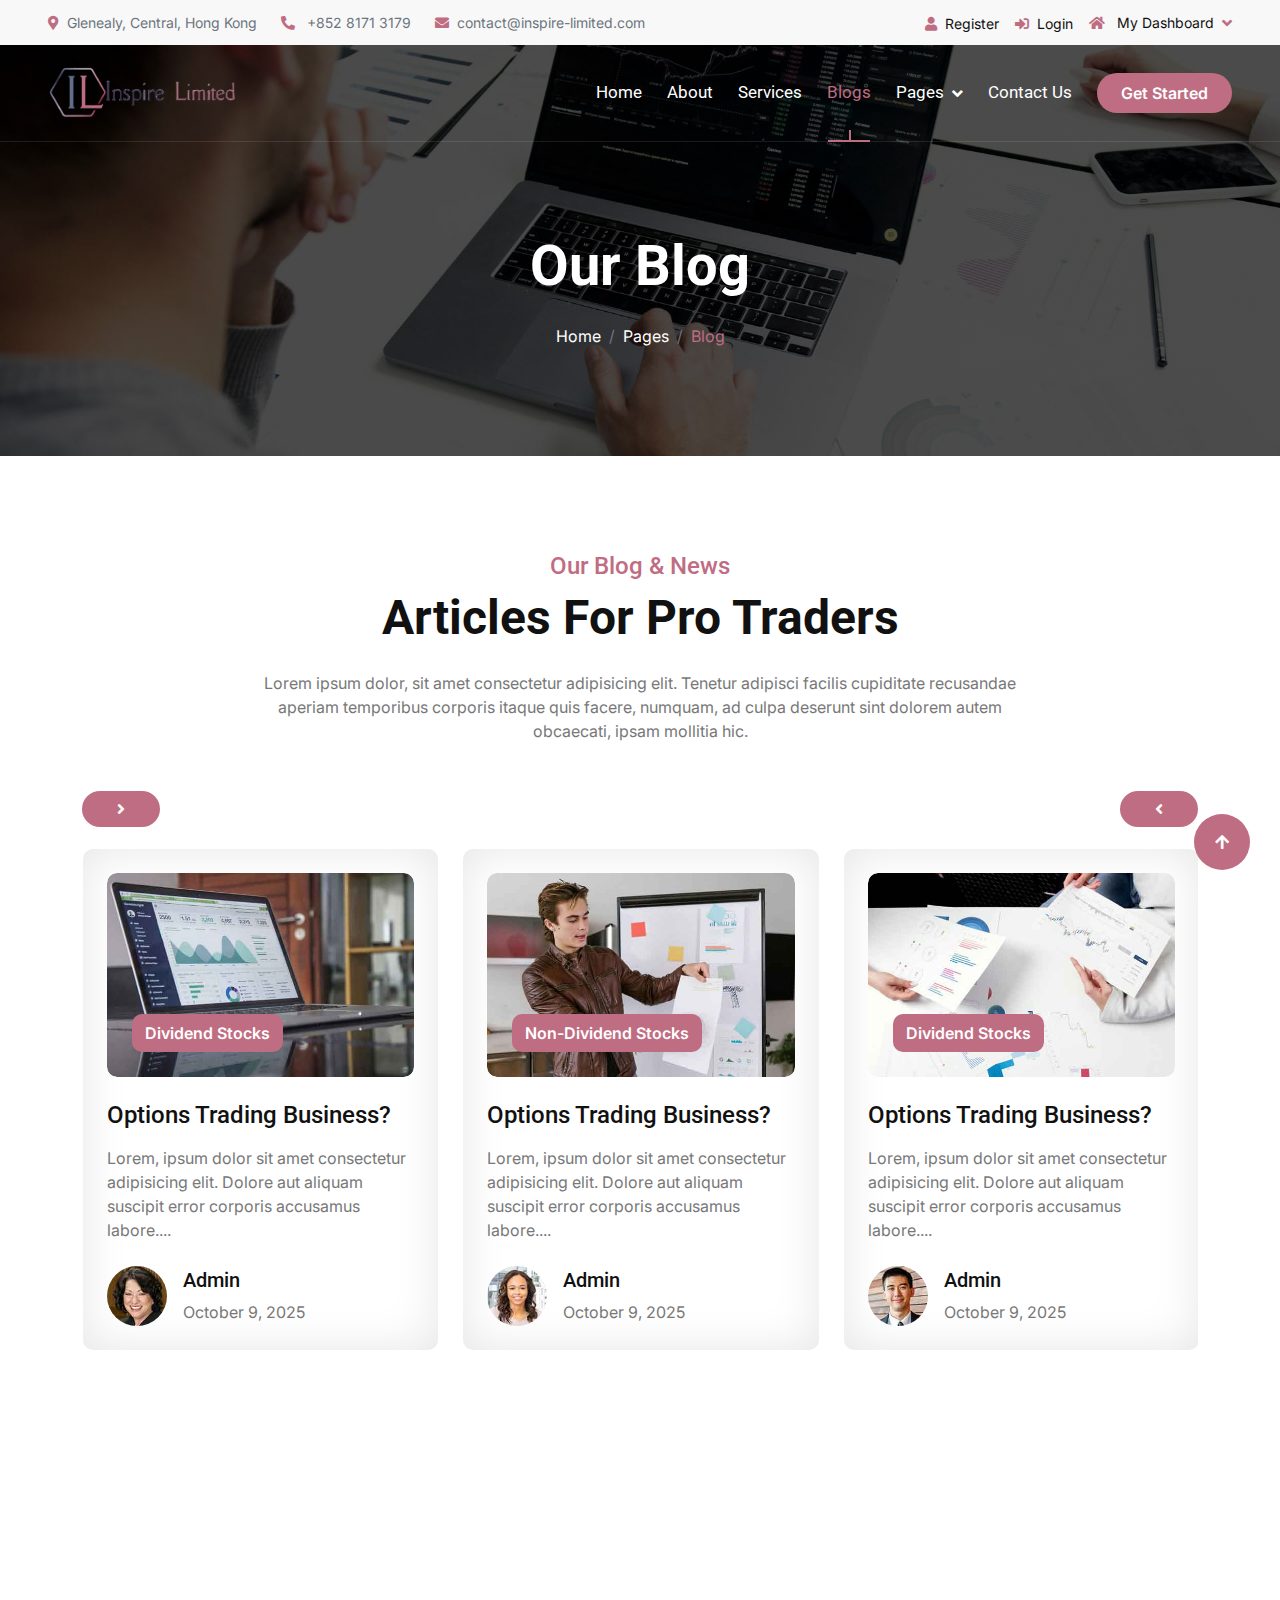
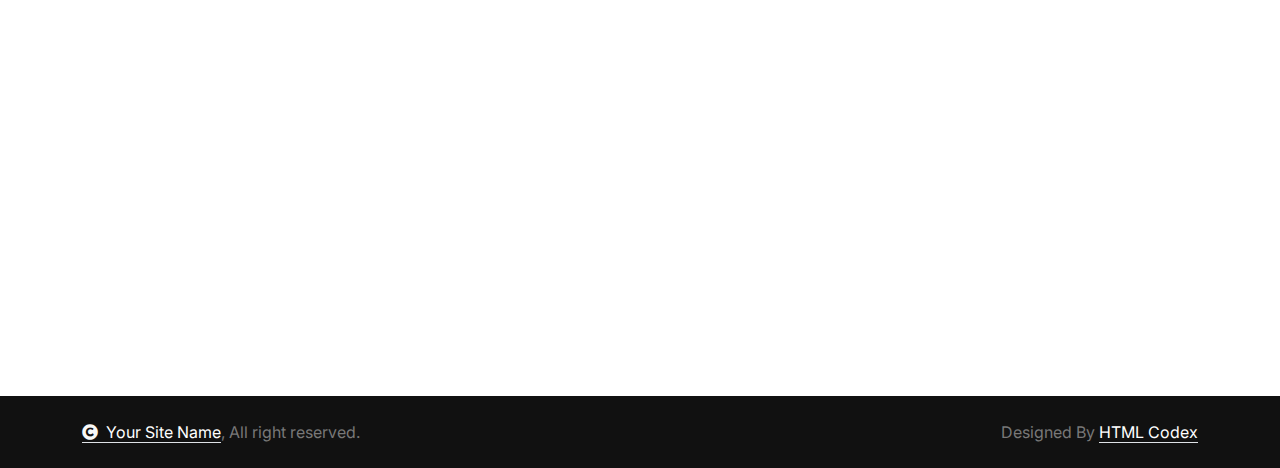
<file: blog.html>
<!DOCTYPE html>
<html lang="en">

    <head>
        <meta charset="utf-8">
        <title>Stocker - Stock Market Website Template</title>
        <meta content="width=device-width, initial-scale=1.0" name="viewport">
        <meta content="" name="keywords">
        <meta content="" name="description">

        <!-- Google Web Fonts -->
        <link rel="preconnect" href="https://fonts.googleapis.com">
        <link rel="preconnect" href="https://fonts.gstatic.com" crossorigin>
        <link href="https://fonts.googleapis.com/css2?family=Inter:wght@100..900&family=Roboto:wght@400;500;700;900&display=swap" rel="stylesheet"> 

        <!-- Icon Font Stylesheet -->
        <link rel="stylesheet" href="https://use.fontawesome.com/releases/v5.15.4/css/all.css"/>
        <link href="https://cdn.jsdelivr.net/npm/bootstrap-icons@1.4.1/font/bootstrap-icons.css" rel="stylesheet">

        <!-- Libraries Stylesheet -->
        <link href="lib/animate/animate.min.css" rel="stylesheet">
        <link href="lib/lightbox/css/lightbox.min.css" rel="stylesheet">
        <link href="lib/owlcarousel/assets/owl.carousel.min.css" rel="stylesheet">


        <!-- Customized Bootstrap Stylesheet -->
        <link href="css/bootstrap.min.css" rel="stylesheet">

        <!-- Template Stylesheet -->
        <link href="css/style.css" rel="stylesheet">
    </head>

    <body>

        <!-- Spinner Start -->
        <div id="spinner" class="show bg-white position-fixed translate-middle w-100 vh-100 top-50 start-50 d-flex align-items-center justify-content-center">
            <div class="spinner-border text-primary" style="width: 3rem; height: 3rem;" role="status">
                <span class="sr-only">Loading...</span>
            </div>
        </div>
        <!-- Spinner End -->

        <!-- Topbar Start -->
        <div class="container-fluid topbar bg-light px-5 d-none d-lg-block">
            <div class="row gx-0 align-items-center">
                <div class="col-lg-8 text-center text-lg-start mb-2 mb-lg-0">
                    <div class="d-flex flex-wrap">
                        <a href="#" class="text-muted small me-4"><i class="fas fa-map-marker-alt text-primary me-2"></i>Glenealy, Central, Hong Kong</a>
                        <a href="tel: +852 8171 3179" class="text-muted small me-4"><i class="fas fa-phone-alt text-primary me-2"></i> +852 8171 3179</a>
                        <a href="mailto:contact@inspire-limited.com" class="text-muted small me-0"><i class="fas fa-envelope text-primary me-2"></i>contact@inspire-limited.com</a>
                    </div>
                </div>
                <div class="col-lg-4 text-center text-lg-end">
                    <div class="d-inline-flex align-items-center" style="height: 45px;">
                        <a href="#"><small class="me-3 text-dark"><i class="fa fa-user text-primary me-2"></i>Register</small></a>
                        <a href="#"><small class="me-3 text-dark"><i class="fa fa-sign-in-alt text-primary me-2"></i>Login</small></a>
                        <div class="dropdown">
                            <a href="#" class="dropdown-toggle text-dark" data-bs-toggle="dropdown"><small><i class="fa fa-home text-primary me-2"></i> My Dashboard</small></a>
                            <div class="dropdown-menu rounded">
                                <a href="#" class="dropdown-item"><i class="fas fa-user-alt me-2"></i> My Profile</a>
                                <a href="#" class="dropdown-item"><i class="fas fa-comment-alt me-2"></i> Inbox</a>
                                <a href="#" class="dropdown-item"><i class="fas fa-bell me-2"></i> Notifications</a>
                                <a href="#" class="dropdown-item"><i class="fas fa-cog me-2"></i> Account Settings</a>
                                <a href="#" class="dropdown-item"><i class="fas fa-power-off me-2"></i> Log Out</a>
                            </div>
                        </div>
                    </div>
                </div>
            </div>
        </div>
        <!-- Topbar End -->

        <!-- Navbar & Hero Start -->
        <div class="container-fluid position-relative p-0">
            <nav class="navbar navbar-expand-lg navbar-light px-4 px-lg-5 py-3 py-lg-0">
                <a href="" class="navbar-brand p-0">
                    <img src="../img/logo.png" alt="" srcset="">
                    <!-- <img src="img/logo.png" alt="Logo"> -->
                </a>
                <button class="navbar-toggler" type="button" data-bs-toggle="collapse" data-bs-target="#navbarCollapse">
                    <span class="fa fa-bars"></span>
                </button>
                <div class="collapse navbar-collapse" id="navbarCollapse">
                    <div class="navbar-nav ms-auto py-0">
                        <a href="index.html" class="nav-item nav-link">Home</a>
                        <a href="about.html" class="nav-item nav-link">About</a>
                        <a href="service.html" class="nav-item nav-link">Services</a>
                        <a href="blog.html" class="nav-item nav-link active">Blogs</a>
                        <div class="nav-item dropdown">
                            <a href="#" class="nav-link" data-bs-toggle="dropdown">
                                <span class="dropdown-toggle">Pages</span>
                            </a>
                            <div class="dropdown-menu m-0">
                                <a href="feature.html" class="dropdown-item">Our Features</a>
                                <a href="team.html" class="dropdown-item">Our team</a>
                                <a href="testimonial.html" class="dropdown-item">Testimonial</a>
                                <a href="offer.html" class="dropdown-item">Our offer</a>
                                <a href="FAQ.html" class="dropdown-item">FAQs</a>
                                <a href="404.html" class="dropdown-item">404 Page</a>
                            </div>
                        </div>
                        <a href="contact.html" class="nav-item nav-link">Contact Us</a>
                    </div>
                    <a href="#" class="btn btn-primary rounded-pill py-2 px-4 my-3 my-lg-0 flex-shrink-0">Get Started</a>
                </div>
            </nav>

            <!-- Header Start -->
            <div class="container-fluid bg-breadcrumb">
                <div class="container text-center py-5" style="max-width: 900px;">
                    <h4 class="text-white display-4 mb-4 wow fadeInDown" data-wow-delay="0.1s">Our Blog</h4>
                    <ol class="breadcrumb d-flex justify-content-center mb-0 wow fadeInDown" data-wow-delay="0.3s">
                        <li class="breadcrumb-item"><a href="index.html">Home</a></li>
                        <li class="breadcrumb-item"><a href="#">Pages</a></li>
                        <li class="breadcrumb-item active text-primary">Blog</li>
                    </ol>    
                </div>
            </div>
            <!-- Header End -->
        </div>
        <!-- Navbar & Hero End -->


        <!-- Blog Start -->
        <div class="container-fluid blog py-5">
            <div class="container py-5">
                <div class="text-center mx-auto pb-5 wow fadeInUp" data-wow-delay="0.2s" style="max-width: 800px;">
                    <h4 class="text-primary">Our Blog & News</h4>
                    <h1 class="display-5 mb-4">Articles For Pro Traders</h1>
                    <p class="mb-0">Lorem ipsum dolor, sit amet consectetur adipisicing elit. Tenetur adipisci facilis cupiditate recusandae aperiam temporibus corporis itaque quis facere, numquam, ad culpa deserunt sint dolorem autem obcaecati, ipsam mollitia hic.
                    </p>
                </div>
                <div class="owl-carousel blog-carousel wow fadeInUp" data-wow-delay="0.2s">
                    <div class="blog-item p-4">
                        <div class="blog-img mb-4">
                            <img src="img/service-1.jpg" class="img-fluid w-100 rounded" alt="">
                            <div class="blog-title">
                                <a href="#" class="btn">Dividend Stocks</a>
                            </div>
                        </div>
                        <a href="#" class="h4 d-inline-block mb-3">Options Trading Business?</a>
                        <p class="mb-4">Lorem, ipsum dolor sit amet consectetur adipisicing elit. Dolore aut aliquam suscipit error corporis accusamus labore....
                        </p>
                        <div class="d-flex align-items-center">
                            <img src="img/testimonial-1.jpg" class="img-fluid rounded-circle" style="width: 60px; height: 60px;" alt="">
                            <div class="ms-3">
                                <h5>Admin</h5>
                                <p class="mb-0">October 9, 2025</p>
                            </div>
                        </div>
                    </div>
                    <div class="blog-item p-4">
                        <div class="blog-img mb-4">
                            <img src="img/service-2.jpg" class="img-fluid w-100 rounded" alt="">
                            <div class="blog-title">
                                <a href="#" class="btn">Non-Dividend Stocks</a>
                            </div>
                        </div>
                        <a href="#" class="h4 d-inline-block mb-3">Options Trading Business?</a>
                        <p class="mb-4">Lorem, ipsum dolor sit amet consectetur adipisicing elit. Dolore aut aliquam suscipit error corporis accusamus labore....
                        </p>
                        <div class="d-flex align-items-center">
                            <img src="img/testimonial-2.jpg" class="img-fluid rounded-circle" style="width: 60px; height: 60px;" alt="">
                            <div class="ms-3">
                                <h5>Admin</h5>
                                <p class="mb-0">October 9, 2025</p>
                            </div>
                        </div>
                    </div>
                    <div class="blog-item p-4">
                        <div class="blog-img mb-4">
                            <img src="img/service-3.jpg" class="img-fluid w-100 rounded" alt="">
                            <div class="blog-title">
                                <a href="#" class="btn">Dividend Stocks</a>
                            </div>
                        </div>
                        <a href="#" class="h4 d-inline-block mb-3">Options Trading Business?</a>
                        <p class="mb-4">Lorem, ipsum dolor sit amet consectetur adipisicing elit. Dolore aut aliquam suscipit error corporis accusamus labore....
                        </p>
                        <div class="d-flex align-items-center">
                            <img src="img/testimonial-3.jpg" class="img-fluid rounded-circle" style="width: 60px; height: 60px;" alt="">
                            <div class="ms-3">
                                <h5>Admin</h5>
                                <p class="mb-0">October 9, 2025</p>
                            </div>
                        </div>
                    </div>
                    <div class="blog-item p-4">
                        <div class="blog-img mb-4">
                            <img src="img/service-4.jpg" class="img-fluid w-100 rounded" alt="">
                            <div class="blog-title">
                                <a href="#" class="btn">Non-Dividend Stocks</a>
                            </div>
                        </div>
                        <a href="#" class="h4 d-inline-block mb-3">Options Trading Business?</a>
                        <p class="mb-4">Lorem, ipsum dolor sit amet consectetur adipisicing elit. Dolore aut aliquam suscipit error corporis accusamus labore....
                        </p>
                        <div class="d-flex align-items-center">
                            <img src="img/testimonial-1.jpg" class="img-fluid rounded-circle" style="width: 60px; height: 60px;" alt="">
                            <div class="ms-3">
                                <h5>Admin</h5>
                                <p class="mb-0">October 9, 2025</p>
                            </div>
                        </div>
                    </div>
                </div>
            </div>
        </div>
        <!-- Blog End -->

        <!-- Footer Start -->
        <div class="container-fluid footer py-5 wow fadeIn" data-wow-delay="0.2s">
        <div class="container py-5 border-start-0 border-end-0"
            style="border: 1px solid; border-color: rgb(255, 255, 255, 0.08);">
            <div class="row g-5">
                <div class="col-md-6 col-lg-6 col-xl-4">
                    <div class="footer-item">
                        <a href="index.html" class="p-0">
                            <h4 class="text-white"><i class="fas fa-search-dollar me-3"></i>Inspire Limited</h4>
                            <p>Your partner for secure trading.</p>
                            <!-- <img src="img/logo.png" alt="Logo"> -->
                        </a>


                    </div>
                </div>
                <div class="col-md-6 col-lg-6 col-xl-2">
                    <div class="footer-item">
                        <h4 class="text-white mb-4">Quick Links</h4>
                        <a href="#"><i class="fas fa-angle-right me-2"></i> About Us</a>
                        <a href="#"><i class="fas fa-angle-right me-2"></i> Feature</a>
                        <a href="#"><i class="fas fa-angle-right me-2"></i> Attractions</a>
                        <a href="#"><i class="fas fa-angle-right me-2"></i> Tickets</a>
                        <a href="#"><i class="fas fa-angle-right me-2"></i> Blog</a>
                        <a href="#"><i class="fas fa-angle-right me-2"></i> Contact us</a>
                    </div>
                </div>
                <div class="col-md-6 col-lg-6 col-xl-3">
                    <div class="footer-item">
                        <h4 class="text-white mb-4">Support</h4>
                        <a href="#"><i class="fas fa-angle-right me-2"></i> Privacy Policy</a>
                        <a href="#"><i class="fas fa-angle-right me-2"></i> Terms & Conditions</a>
                        <a href="#"><i class="fas fa-angle-right me-2"></i> Disclaimer</a>
                        <a href="#"><i class="fas fa-angle-right me-2"></i> Support</a>
                        <a href="#"><i class="fas fa-angle-right me-2"></i> FAQ</a>
                        <a href="#"><i class="fas fa-angle-right me-2"></i> Help</a>
                    </div>
                </div>
                <div class="col-md-6 col-lg-6 col-xl-3">
                    <div class="footer-item">
                        <h4 class="text-white mb-4">Contact Info</h4>
                        <div class="d-flex align-items-center">
                            <i class="fas fa-map-marker-alt text-primary me-3"></i>
                            <p class="text-white mb-0">Unit 2A, 17/F, Glenealy Tower, No1,Glenealy, Hong Kong</p>
                        </div>
                        <div class="d-flex align-items-center">
                            <i class="fas fa-envelope text-primary me-3"></i>
                            <p class="text-white mb-0">contact@inspire-limited.com</p>
                        </div>
                        <div class="d-flex align-items-center">
                            <i class="fa fa-phone-alt text-primary me-3"></i>
                            <p class="text-white mb-0"> +852 8171 3179</p>
                        </div>
                        <div class="d-flex align-items-center mb-4">
                            <i class="fab fa-firefox-browser text-primary me-3"></i>
                            <p class="text-white mb-0">inspire-limited.com</p>
                        </div>
                        <div class="d-flex">
                            <a class="btn btn-primary btn-sm-square rounded-circle me-3" href="#"><i
                                    class="fab fa-facebook-f text-white"></i></a>
                            <a class="btn btn-primary btn-sm-square rounded-circle me-3" href="#"><i
                                    class="fab fa-twitter text-white"></i></a>
                            <a class="btn btn-primary btn-sm-square rounded-circle me-3" href="#"><i
                                    class="fab fa-instagram text-white"></i></a>
                            <a class="btn btn-primary btn-sm-square rounded-circle me-0" href="#"><i
                                    class="fab fa-linkedin-in text-white"></i></a>
                        </div>
                    </div>
                </div>
            </div>
        </div>
    </div>
    <!-- Footer End -->

        <!-- Footer End -->
        
        <!-- Copyright Start -->
        <div class="container-fluid copyright py-4">
            <div class="container">
                <div class="row g-4 align-items-center">
                    <div class="col-md-6 text-center text-md-start mb-md-0">
                        <span class="text-body"><a href="#" class="border-bottom text-white"><i class="fas fa-copyright text-light me-2"></i>Your Site Name</a>, All right reserved.</span>
                    </div>
                    <div class="col-md-6 text-center text-md-end text-body">
                        <!--/*** This template is free as long as you keep the below author’s credit link/attribution link/backlink. ***/-->
                        <!--/*** If you'd like to use the template without the below author’s credit link/attribution link/backlink, ***/-->
                        <!--/*** you can purchase the Credit Removal License from "https://htmlcodex.com/credit-removal". ***/-->
                        Designed By <a class="border-bottom text-white" href="https://htmlcodex.com">HTML Codex</a>
                    </div>
                </div>
            </div>
        </div>
        <!-- Copyright End -->


        <!-- Back to Top -->
        <a href="#" class="btn btn-primary btn-lg-square rounded-circle back-to-top"><i class="fa fa-arrow-up"></i></a>   

        
        <!-- JavaScript Libraries -->
        <script src="https://ajax.googleapis.com/ajax/libs/jquery/3.6.4/jquery.min.js"></script>
        <script src="https://cdn.jsdelivr.net/npm/bootstrap@5.0.0/dist/js/bootstrap.bundle.min.js"></script>
        <script src="lib/wow/wow.min.js"></script>
        <script src="lib/easing/easing.min.js"></script>
        <script src="lib/waypoints/waypoints.min.js"></script>
        <script src="lib/counterup/counterup.min.js"></script>
        <script src="lib/lightbox/js/lightbox.min.js"></script>
        <script src="lib/owlcarousel/owl.carousel.min.js"></script>
        

        <!-- Template Javascript -->
        <script src="js/main.js"></script>
    </body>

</html>
</file>
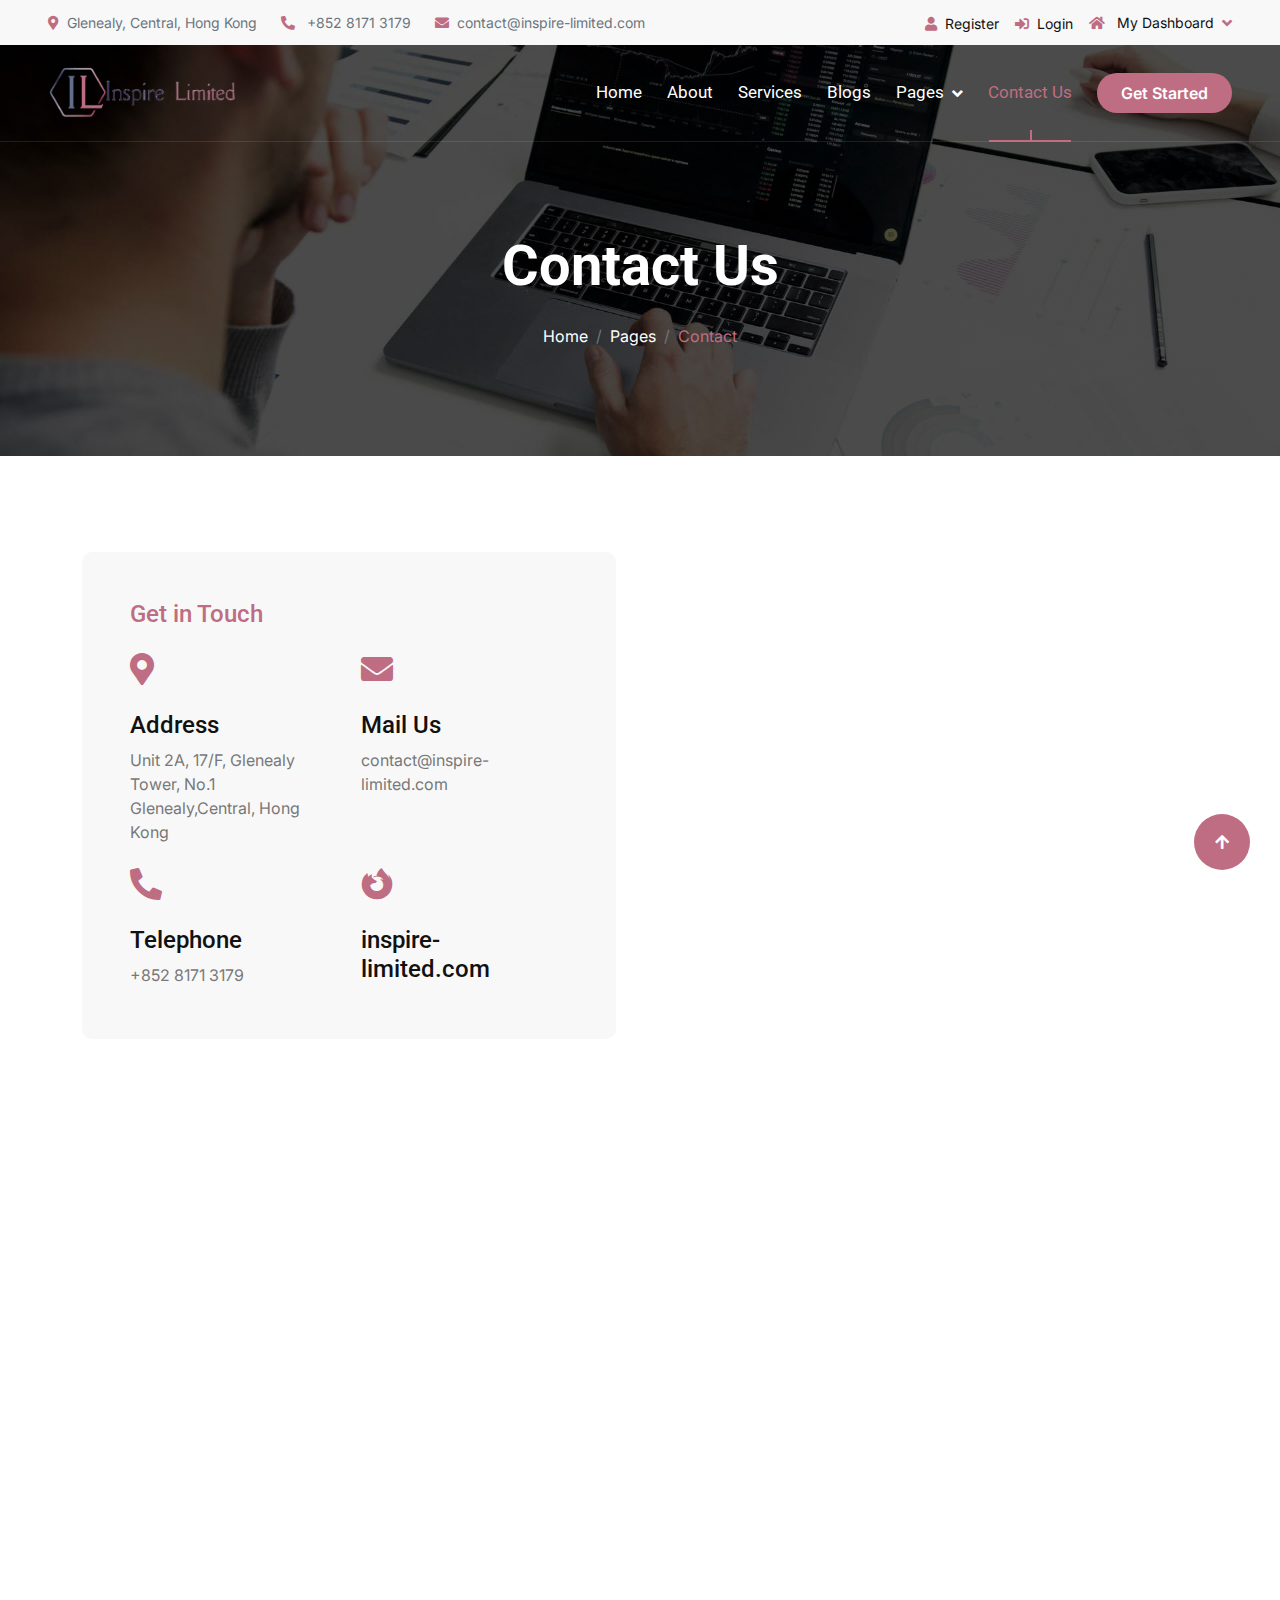
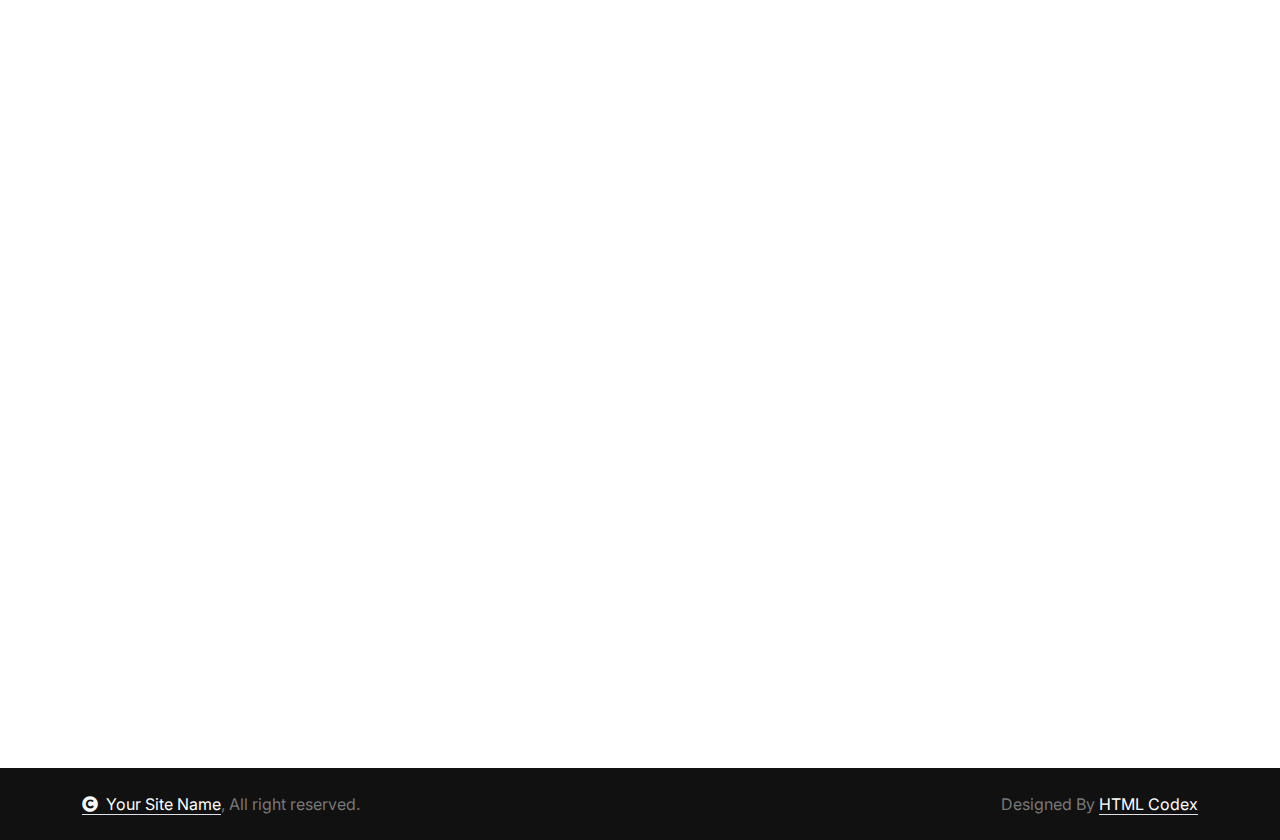
<file: contact.html>
<!DOCTYPE html>
<html lang="en">

    <head>
        <meta charset="utf-8">
        <title>Inspire Limited</title>
        <meta content="width=device-width, initial-scale=1.0" name="viewport">
        <meta content="" name="keywords">
        <meta content="" name="description">

        <!-- Google Web Fonts -->
        <link rel="preconnect" href="https://fonts.googleapis.com">
        <link rel="preconnect" href="https://fonts.gstatic.com" crossorigin>
        <link href="https://fonts.googleapis.com/css2?family=Inter:wght@100..900&family=Roboto:wght@400;500;700;900&display=swap" rel="stylesheet"> 

        <!-- Icon Font Stylesheet -->
        <link rel="stylesheet" href="https://use.fontawesome.com/releases/v5.15.4/css/all.css"/>
        <link href="https://cdn.jsdelivr.net/npm/bootstrap-icons@1.4.1/font/bootstrap-icons.css" rel="stylesheet">

        <!-- Libraries Stylesheet -->
        <link href="lib/animate/animate.min.css" rel="stylesheet">
        <link href="lib/lightbox/css/lightbox.min.css" rel="stylesheet">
        <link href="lib/owlcarousel/assets/owl.carousel.min.css" rel="stylesheet">


        <!-- Customized Bootstrap Stylesheet -->
        <link href="css/bootstrap.min.css" rel="stylesheet">

        <!-- Template Stylesheet -->
        <link href="css/style.css" rel="stylesheet">
    </head>

    <body>

        <!-- Spinner Start -->
        <div id="spinner" class="show bg-white position-fixed translate-middle w-100 vh-100 top-50 start-50 d-flex align-items-center justify-content-center">
            <div class="spinner-border text-primary" style="width: 3rem; height: 3rem;" role="status">
                <span class="sr-only">Loading...</span>
            </div>
        </div>
        <!-- Spinner End -->

        <!-- Topbar Start -->
        <div class="container-fluid topbar bg-light px-5 d-none d-lg-block">
            <div class="row gx-0 align-items-center">
                <div class="col-lg-8 text-center text-lg-start mb-2 mb-lg-0">
                    <div class="d-flex flex-wrap">
                        <a href="#" class="text-muted small me-4"><i class="fas fa-map-marker-alt text-primary me-2"></i>Glenealy, Central, Hong Kong</a>
                        <a href="tel: +852 8171 3179" class="text-muted small me-4"><i class="fas fa-phone-alt text-primary me-2"></i> +852 8171 3179</a>
                        <a href="mailto:contact@inspire-limited.com" class="text-muted small me-0"><i class="fas fa-envelope text-primary me-2"></i>contact@inspire-limited.com</a>
                    </div>
                </div>
                <div class="col-lg-4 text-center text-lg-end">
                    <div class="d-inline-flex align-items-center" style="height: 45px;">
                        <a href="#"><small class="me-3 text-dark"><i class="fa fa-user text-primary me-2"></i>Register</small></a>
                        <a href="#"><small class="me-3 text-dark"><i class="fa fa-sign-in-alt text-primary me-2"></i>Login</small></a>
                        <div class="dropdown">
                            <a href="#" class="dropdown-toggle text-dark" data-bs-toggle="dropdown"><small><i class="fa fa-home text-primary me-2"></i> My Dashboard</small></a>
                            <div class="dropdown-menu rounded">
                                <a href="#" class="dropdown-item"><i class="fas fa-user-alt me-2"></i> My Profile</a>
                                <a href="#" class="dropdown-item"><i class="fas fa-comment-alt me-2"></i> Inbox</a>
                                <a href="#" class="dropdown-item"><i class="fas fa-bell me-2"></i> Notifications</a>
                                <a href="#" class="dropdown-item"><i class="fas fa-cog me-2"></i> Account Settings</a>
                                <a href="#" class="dropdown-item"><i class="fas fa-power-off me-2"></i> Log Out</a>
                            </div>
                        </div>
                    </div>
                </div>
            </div>
        </div>
        <!-- Topbar End -->

        <!-- Navbar & Hero Start -->
        <div class="container-fluid position-relative p-0">
            <nav class="navbar navbar-expand-lg navbar-light px-4 px-lg-5 py-3 py-lg-0">
                <a href="" class="navbar-brand p-0">
                    <img src="../img/logo.png" alt="" srcset="">
                    <!-- <img src="img/logo.png" alt="Logo"> -->
                </a>
                <button class="navbar-toggler" type="button" data-bs-toggle="collapse" data-bs-target="#navbarCollapse">
                    <span class="fa fa-bars"></span>
                </button>
                <div class="collapse navbar-collapse" id="navbarCollapse">
                    <div class="navbar-nav ms-auto py-0">
                        <a href="index.html" class="nav-item nav-link">Home</a>
                        <a href="about.html" class="nav-item nav-link">About</a>
                        <a href="service.html" class="nav-item nav-link">Services</a>
                        <a href="blog.html" class="nav-item nav-link">Blogs</a>
                        <div class="nav-item dropdown">
                            <a href="#" class="nav-link" data-bs-toggle="dropdown">
                                <span class="dropdown-toggle">Pages</span>
                            </a>
                            <div class="dropdown-menu m-0">
                                <a href="feature.html" class="dropdown-item">Our Features</a>
                                <a href="team.html" class="dropdown-item">Our team</a>
                                <a href="testimonial.html" class="dropdown-item">Testimonial</a>
                                <a href="offer.html" class="dropdown-item">Our offer</a>
                                <a href="FAQ.html" class="dropdown-item">FAQs</a>
                                <a href="404.html" class="dropdown-item">404 Page</a>
                            </div>
                        </div>
                        <a href="contact.html" class="nav-item nav-link active">Contact Us</a>
                    </div>
                    <a href="#" class="btn btn-primary rounded-pill py-2 px-4 my-3 my-lg-0 flex-shrink-0">Get Started</a>
                </div>
            </nav>

            <!-- Header Start -->
            <div class="container-fluid bg-breadcrumb">
                <div class="container text-center py-5" style="max-width: 900px;">
                    <h4 class="text-white display-4 mb-4 wow fadeInDown" data-wow-delay="0.1s">Contact Us</h4>
                    <ol class="breadcrumb d-flex justify-content-center mb-0 wow fadeInDown" data-wow-delay="0.3s">
                        <li class="breadcrumb-item"><a href="index.html">Home</a></li>
                        <li class="breadcrumb-item"><a href="#">Pages</a></li>
                        <li class="breadcrumb-item active text-primary">Contact</li>
                    </ol>    
                </div>
            </div>
            <!-- Header End -->
        </div>
        <!-- Navbar & Hero End -->

        <!-- Contact Start -->
        <div class="container-fluid contact py-5">
            <div class="container py-5">
                <div class="row g-5">
                    <div class="col-xl-6">
                        <div class="wow fadeInUp" data-wow-delay="0.2s">
                            <div class="bg-light rounded p-5 mb-5">
                                <h4 class="text-primary mb-4">Get in Touch</h4>
                                <div class="row g-4">
                                    <div class="col-md-6">
                                        <div class="contact-add-item">
                                            <div class="contact-icon text-primary mb-4">
                                                <i class="fas fa-map-marker-alt fa-2x"></i>
                                            </div>
                                            <div>
                                                <h4>Address</h4>
                                                <p class="mb-0">Unit 2A, 17/F, Glenealy Tower, No.1 Glenealy,Central, Hong Kong</p>
                                            </div>
                                        </div>
                                    </div>
                                    <div class="col-md-6">
                                        <div class="contact-add-item">
                                            <div class="contact-icon text-primary mb-4">
                                                <i class="fas fa-envelope fa-2x"></i>
                                            </div>
                                            <div>
                                                <h4>Mail Us</h4>
                                                <p class="mb-0">contact@inspire-limited.com</p>
                                            </div>
                                        </div>
                                    </div>
                                    <div class="col-md-6">
                                        <div class="contact-add-item">
                                            <div class="contact-icon text-primary mb-4">
                                                <i class="fa fa-phone-alt fa-2x"></i>
                                            </div>
                                            <div>
                                                <h4>Telephone</h4>
                                                <p class="mb-0"> +852 8171 3179</p>
                                            </div>
                                        </div>
                                    </div>
                                    <div class="col-md-6">
                                        <div class="contact-add-item">
                                            <div class="contact-icon text-primary mb-4">
                                                <i class="fab fa-firefox-browser fa-2x"></i>
                                            </div>
                                            <div>
                                                <h4>inspire-limited.com</h4>
                                            </div>
                                        </div>
                                    </div>
                                </div>
                            </div>
                            <div class="bg-light p-5 rounded h-100 wow fadeInUp" data-wow-delay="0.2s">
                                <h4 class="text-primary">Send Your Message</h4>
                                <p class="mb-4">
                                <form>
                                    <div class="row g-4">
                                        <div class="col-lg-12 col-xl-6">
                                            <div class="form-floating">
                                                <input type="text" class="form-control border-0" id="name" placeholder="Your Name">
                                                <label for="name">Your Name</label>
                                            </div>
                                        </div>
                                        <div class="col-lg-12 col-xl-6">
                                            <div class="form-floating">
                                                <input type="email" class="form-control border-0" id="email" placeholder="Your Email">
                                                <label for="email">Your Email</label>
                                            </div>
                                        </div>
                                        <div class="col-lg-12 col-xl-6">
                                            <div class="form-floating">
                                                <input type="phone" class="form-control border-0" id="phone" placeholder="Phone">
                                                <label for="phone">Your Phone</label>
                                            </div>
                                        </div>
                                        <div class="col-lg-12 col-xl-6">
                                            <div class="form-floating">
                                                <input type="text" class="form-control border-0" id="project" placeholder="Project">
                                                <label for="project">Your Project</label>
                                            </div>
                                        </div>
                                        <div class="col-12">
                                            <div class="form-floating">
                                                <input type="text" class="form-control border-0" id="subject" placeholder="Subject">
                                                <label for="subject">Subject</label>
                                            </div>
                                        </div>
                                        <div class="col-12">
                                            <div class="form-floating">
                                                <textarea class="form-control border-0" placeholder="Leave a message here" id="message" style="height: 160px"></textarea>
                                                <label for="message">Message</label>
                                            </div>

                                        </div>
                                        <div class="col-12">
                                            <button class="btn btn-primary w-100 py-3">Send Message</button>
                                        </div>
                                    </div>
                                </form>
                            </div>
                        </div>
                    </div>
                    <div class="col-xl-6 wow fadeInRight" data-wow-delay="0.2s">
                        <div class="rounded h-100">
                            <iframe class="rounded h-100 w-100" 
                            style="height: 400px;" src="https://www.google.com/maps/embed?pb=!1m18!1m12!1m3!1d387191.33750346623!2d-73.97968099999999!3d40.6974881!2m3!1f0!2f0!3f0!3m2!1i1024!2i768!4f13.1!3m3!1m2!1s0x89c24fa5d33f083b%3A0xc80b8f06e177fe62!2sNew%20York%2C%20NY%2C%20USA!5e0!3m2!1sen!2sbd!4v1694259649153!5m2!1sen!2sbd" 
                            loading="lazy" referrerpolicy="no-referrer-when-downgrade"></iframe>
                        </div>
                    </div>
                </div>
            </div>
        </div>
        <!-- Contact End -->

        <!-- Footer Start -->
        <div class="container-fluid footer py-5 wow fadeIn" data-wow-delay="0.2s">
        <div class="container py-5 border-start-0 border-end-0"
            style="border: 1px solid; border-color: rgb(255, 255, 255, 0.08);">
            <div class="row g-5">
                <div class="col-md-6 col-lg-6 col-xl-4">
                    <div class="footer-item">
                        <a href="index.html" class="p-0">
                            <h4 class="text-white"><i class="fas fa-search-dollar me-3"></i>Inspire Limited</h4>
                            <p>Your partner for secure trading.</p>
                            <!-- <img src="img/logo.png" alt="Logo"> -->
                        </a>


                    </div>
                </div>
                <div class="col-md-6 col-lg-6 col-xl-2">
                    <div class="footer-item">
                        <h4 class="text-white mb-4">Quick Links</h4>
                        <a href="#"><i class="fas fa-angle-right me-2"></i> About Us</a>
                        <a href="#"><i class="fas fa-angle-right me-2"></i> Feature</a>
                        <a href="#"><i class="fas fa-angle-right me-2"></i> Attractions</a>
                        <a href="#"><i class="fas fa-angle-right me-2"></i> Tickets</a>
                        <a href="#"><i class="fas fa-angle-right me-2"></i> Blog</a>
                        <a href="#"><i class="fas fa-angle-right me-2"></i> Contact us</a>
                    </div>
                </div>
                <div class="col-md-6 col-lg-6 col-xl-3">
                    <div class="footer-item">
                        <h4 class="text-white mb-4">Support</h4>
                        <a href="#"><i class="fas fa-angle-right me-2"></i> Privacy Policy</a>
                        <a href="#"><i class="fas fa-angle-right me-2"></i> Terms & Conditions</a>
                        <a href="#"><i class="fas fa-angle-right me-2"></i> Disclaimer</a>
                        <a href="#"><i class="fas fa-angle-right me-2"></i> Support</a>
                        <a href="#"><i class="fas fa-angle-right me-2"></i> FAQ</a>
                        <a href="#"><i class="fas fa-angle-right me-2"></i> Help</a>
                    </div>
                </div>
                <div class="col-md-6 col-lg-6 col-xl-3">
                    <div class="footer-item">
                        <h4 class="text-white mb-4">Contact Info</h4>
                        <div class="d-flex align-items-center">
                            <i class="fas fa-map-marker-alt text-primary me-3"></i>
                            <p class="text-white mb-0">Unit 2A, 17/F, Glenealy Tower, No1,Glenealy, Hong Kong</p>
                        </div>
                        <div class="d-flex align-items-center">
                            <i class="fas fa-envelope text-primary me-3"></i>
                            <p class="text-white mb-0">contact@inspire-limited.com</p>
                        </div>
                        <div class="d-flex align-items-center">
                            <i class="fa fa-phone-alt text-primary me-3"></i>
                            <p class="text-white mb-0"> +852 8171 3179</p>
                        </div>
                        <div class="d-flex align-items-center mb-4">
                            <i class="fab fa-firefox-browser text-primary me-3"></i>
                            <p class="text-white mb-0">inspire-limited.com</p>
                        </div>
                        <div class="d-flex">
                            <a class="btn btn-primary btn-sm-square rounded-circle me-3" href="#"><i
                                    class="fab fa-facebook-f text-white"></i></a>
                            <a class="btn btn-primary btn-sm-square rounded-circle me-3" href="#"><i
                                    class="fab fa-twitter text-white"></i></a>
                            <a class="btn btn-primary btn-sm-square rounded-circle me-3" href="#"><i
                                    class="fab fa-instagram text-white"></i></a>
                            <a class="btn btn-primary btn-sm-square rounded-circle me-0" href="#"><i
                                    class="fab fa-linkedin-in text-white"></i></a>
                        </div>
                    </div>
                </div>
            </div>
        </div>
    </div>
    <!-- Footer End -->

        <!-- Footer End -->
        
        <!-- Copyright Start -->
        <div class="container-fluid copyright py-4">
            <div class="container">
                <div class="row g-4 align-items-center">
                    <div class="col-md-6 text-center text-md-start mb-md-0">
                        <span class="text-body"><a href="#" class="border-bottom text-white"><i class="fas fa-copyright text-light me-2"></i>Your Site Name</a>, All right reserved.</span>
                    </div>
                    <div class="col-md-6 text-center text-md-end text-body">
                        <!--/*** This template is free as long as you keep the below author’s credit link/attribution link/backlink. ***/-->
                        <!--/*** If you'd like to use the template without the below author’s credit link/attribution link/backlink, ***/-->
                        <!--/*** you can purchase the Credit Removal License from "https://htmlcodex.com/credit-removal". ***/-->
                        Designed By <a class="border-bottom text-white" href="https://htmlcodex.com">HTML Codex</a>
                    </div>
                </div>
            </div>
        </div>
        <!-- Copyright End -->


        <!-- Back to Top -->
        <a href="#" class="btn btn-primary btn-lg-square rounded-circle back-to-top"><i class="fa fa-arrow-up"></i></a>   

        
        <!-- JavaScript Libraries -->
        <script src="https://ajax.googleapis.com/ajax/libs/jquery/3.6.4/jquery.min.js"></script>
        <script src="https://cdn.jsdelivr.net/npm/bootstrap@5.0.0/dist/js/bootstrap.bundle.min.js"></script>
        <script src="lib/wow/wow.min.js"></script>
        <script src="lib/easing/easing.min.js"></script>
        <script src="lib/waypoints/waypoints.min.js"></script>
        <script src="lib/counterup/counterup.min.js"></script>
        <script src="lib/lightbox/js/lightbox.min.js"></script>
        <script src="lib/owlcarousel/owl.carousel.min.js"></script>
        

        <!-- Template Javascript -->
        <script src="js/main.js"></script>
    </body>

</html>
</file>
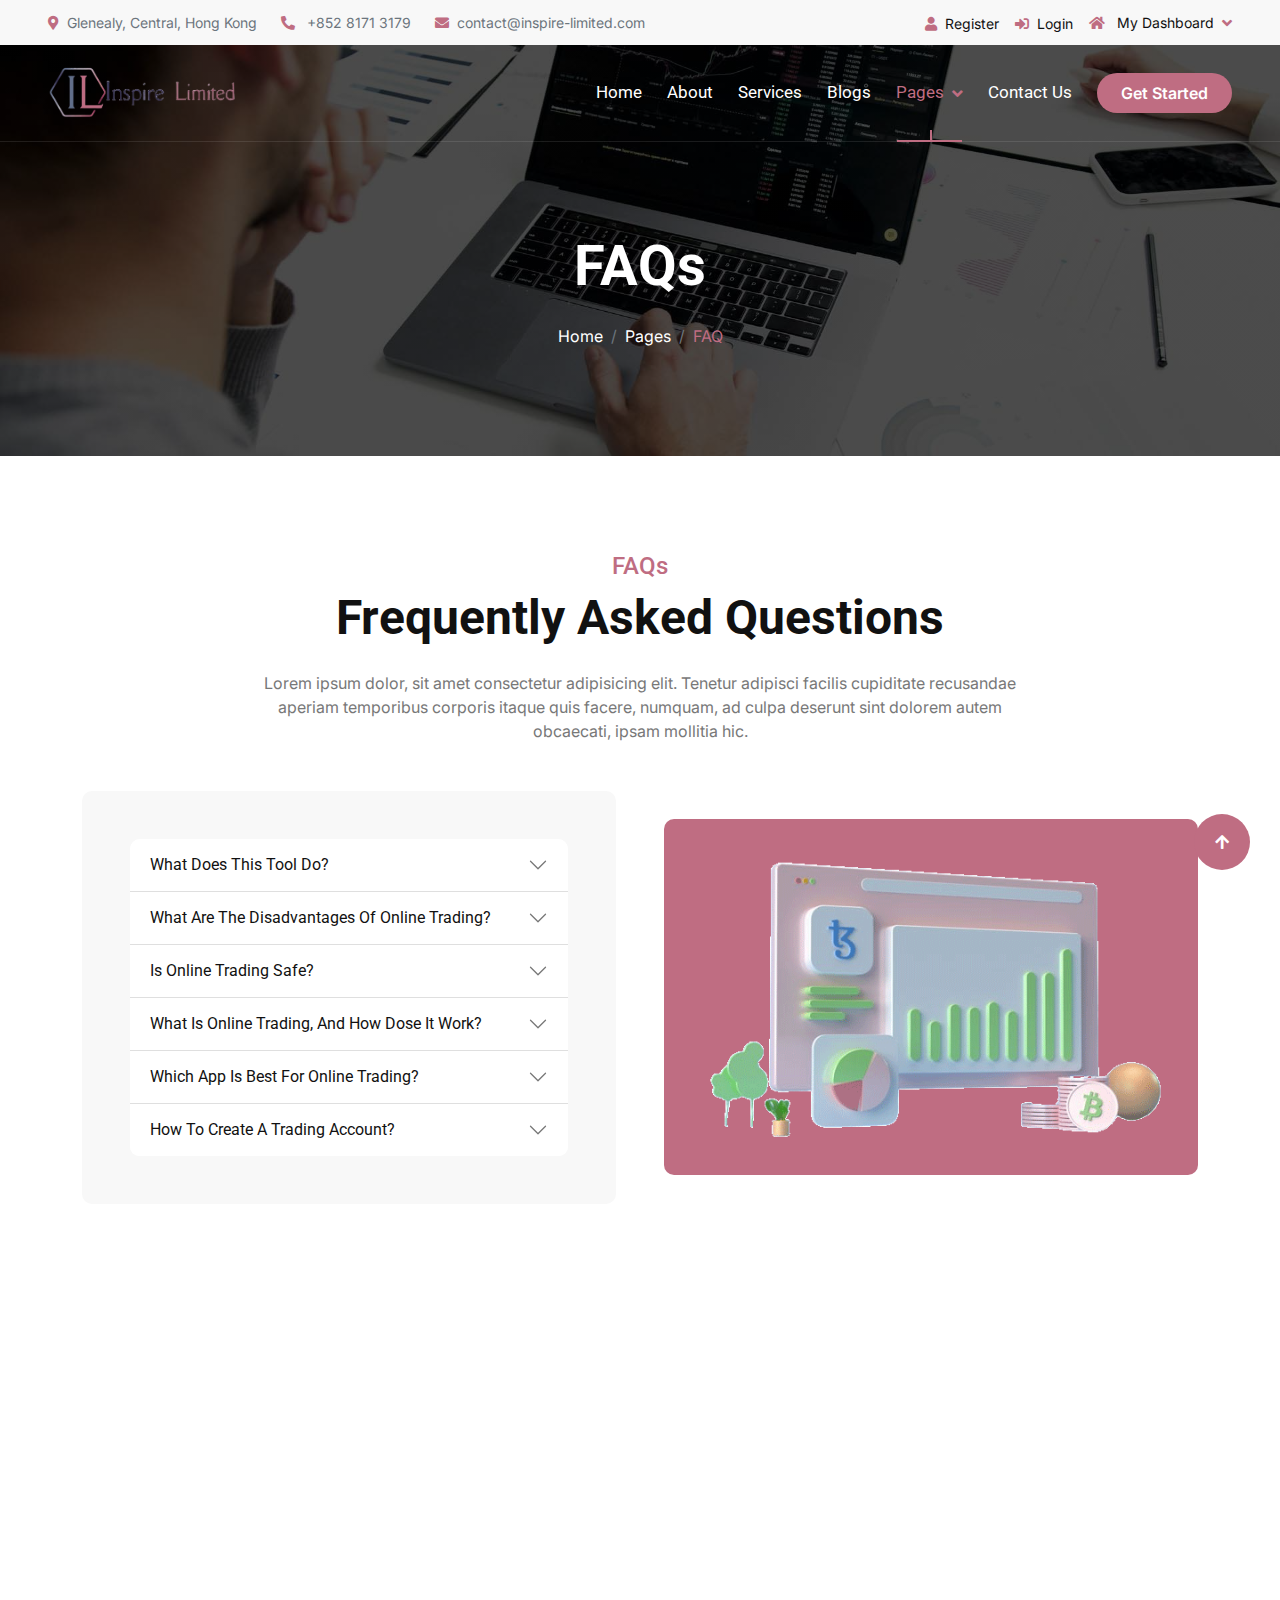
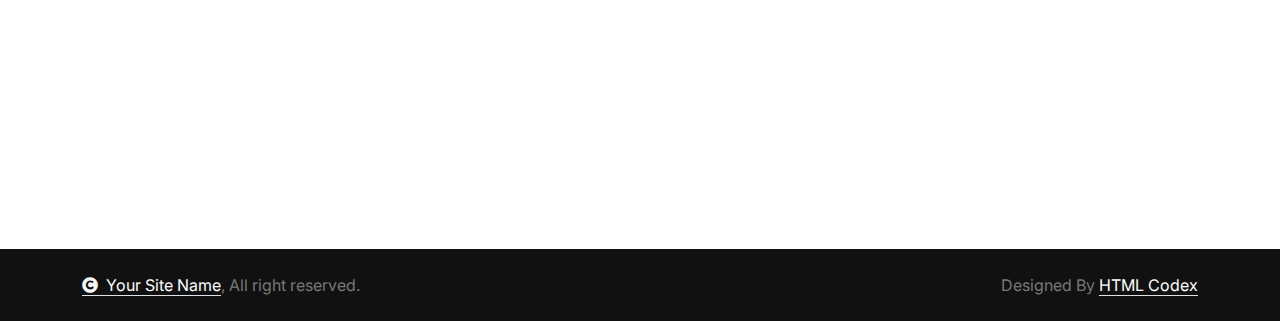
<file: FAQ.html>
<!DOCTYPE html>
<html lang="en">

    <head>
        <meta charset="utf-8">
        <title>Stocker - Stock Market Website Template</title>
        <meta content="width=device-width, initial-scale=1.0" name="viewport">
        <meta content="" name="keywords">
        <meta content="" name="description">

        <!-- Google Web Fonts -->
        <link rel="preconnect" href="https://fonts.googleapis.com">
        <link rel="preconnect" href="https://fonts.gstatic.com" crossorigin>
        <link href="https://fonts.googleapis.com/css2?family=Inter:wght@100..900&family=Roboto:wght@400;500;700;900&display=swap" rel="stylesheet"> 

        <!-- Icon Font Stylesheet -->
        <link rel="stylesheet" href="https://use.fontawesome.com/releases/v5.15.4/css/all.css"/>
        <link href="https://cdn.jsdelivr.net/npm/bootstrap-icons@1.4.1/font/bootstrap-icons.css" rel="stylesheet">

        <!-- Libraries Stylesheet -->
        <link href="lib/animate/animate.min.css" rel="stylesheet">
        <link href="lib/lightbox/css/lightbox.min.css" rel="stylesheet">
        <link href="lib/owlcarousel/assets/owl.carousel.min.css" rel="stylesheet">


        <!-- Customized Bootstrap Stylesheet -->
        <link href="css/bootstrap.min.css" rel="stylesheet">

        <!-- Template Stylesheet -->
        <link href="css/style.css" rel="stylesheet">
    </head>

    <body>

        <!-- Spinner Start -->
        <div id="spinner" class="show bg-white position-fixed translate-middle w-100 vh-100 top-50 start-50 d-flex align-items-center justify-content-center">
            <div class="spinner-border text-primary" style="width: 3rem; height: 3rem;" role="status">
                <span class="sr-only">Loading...</span>
            </div>
        </div>
        <!-- Spinner End -->

        <!-- Topbar Start -->
        <div class="container-fluid topbar bg-light px-5 d-none d-lg-block">
            <div class="row gx-0 align-items-center">
                <div class="col-lg-8 text-center text-lg-start mb-2 mb-lg-0">
                    <div class="d-flex flex-wrap">
                        <a href="#" class="text-muted small me-4"><i class="fas fa-map-marker-alt text-primary me-2"></i>Glenealy, Central, Hong Kong</a>
                        <a href="tel: +852 8171 3179" class="text-muted small me-4"><i class="fas fa-phone-alt text-primary me-2"></i> +852 8171 3179</a>
                        <a href="mailto:contact@inspire-limited.com" class="text-muted small me-0"><i class="fas fa-envelope text-primary me-2"></i>contact@inspire-limited.com</a>
                    </div>
                </div>
                <div class="col-lg-4 text-center text-lg-end">
                    <div class="d-inline-flex align-items-center" style="height: 45px;">
                        <a href="#"><small class="me-3 text-dark"><i class="fa fa-user text-primary me-2"></i>Register</small></a>
                        <a href="#"><small class="me-3 text-dark"><i class="fa fa-sign-in-alt text-primary me-2"></i>Login</small></a>
                        <div class="dropdown">
                            <a href="#" class="dropdown-toggle text-dark" data-bs-toggle="dropdown"><small><i class="fa fa-home text-primary me-2"></i> My Dashboard</small></a>
                            <div class="dropdown-menu rounded">
                                <a href="#" class="dropdown-item"><i class="fas fa-user-alt me-2"></i> My Profile</a>
                                <a href="#" class="dropdown-item"><i class="fas fa-comment-alt me-2"></i> Inbox</a>
                                <a href="#" class="dropdown-item"><i class="fas fa-bell me-2"></i> Notifications</a>
                                <a href="#" class="dropdown-item"><i class="fas fa-cog me-2"></i> Account Settings</a>
                                <a href="#" class="dropdown-item"><i class="fas fa-power-off me-2"></i> Log Out</a>
                            </div>
                        </div>
                    </div>
                </div>
            </div>
        </div>
        <!-- Topbar End -->

        <!-- Navbar & Hero Start -->
        <div class="container-fluid position-relative p-0">
            <nav class="navbar navbar-expand-lg navbar-light px-4 px-lg-5 py-3 py-lg-0">
                <a href="" class="navbar-brand p-0">
                    <img src="../img/logo.png" alt="" srcset="">
                    <!-- <img src="img/logo.png" alt="Logo"> -->
                </a>
                <button class="navbar-toggler" type="button" data-bs-toggle="collapse" data-bs-target="#navbarCollapse">
                    <span class="fa fa-bars"></span>
                </button>
                <div class="collapse navbar-collapse" id="navbarCollapse">
                    <div class="navbar-nav ms-auto py-0">
                        <a href="index.html" class="nav-item nav-link">Home</a>
                        <a href="about.html" class="nav-item nav-link">About</a>
                        <a href="service.html" class="nav-item nav-link">Services</a>
                        <a href="blog.html" class="nav-item nav-link">Blogs</a>
                        <div class="nav-item dropdown">
                            <a href="#" class="nav-link active" data-bs-toggle="dropdown">
                                <span class="dropdown-toggle">Pages</span>
                            </a>
                            <div class="dropdown-menu m-0">
                                <a href="feature.html" class="dropdown-item">Our Features</a>
                                <a href="team.html" class="dropdown-item">Our team</a>
                                <a href="testimonial.html" class="dropdown-item">Testimonial</a>
                                <a href="offer.html" class="dropdown-item">Our offer</a>
                                <a href="FAQ.html" class="dropdown-item active">FAQs</a>
                                <a href="404.html" class="dropdown-item">404 Page</a>
                            </div>
                        </div>
                        <a href="contact.html" class="nav-item nav-link">Contact Us</a>
                    </div>
                    <a href="#" class="btn btn-primary rounded-pill py-2 px-4 my-3 my-lg-0 flex-shrink-0">Get Started</a>
                </div>
            </nav>

            <!-- Header Start -->
            <div class="container-fluid bg-breadcrumb">
                <div class="container text-center py-5" style="max-width: 900px;">
                    <h4 class="text-white display-4 mb-4 wow fadeInDown" data-wow-delay="0.1s">FAQs</h4>
                    <ol class="breadcrumb d-flex justify-content-center mb-0 wow fadeInDown" data-wow-delay="0.3s">
                        <li class="breadcrumb-item"><a href="index.html">Home</a></li>
                        <li class="breadcrumb-item"><a href="#">Pages</a></li>
                        <li class="breadcrumb-item active text-primary">FAQ</li>
                    </ol>    
                </div>
            </div>
            <!-- Header End -->
        </div>
        <!-- Navbar & Hero End -->


        <!-- FAQs Start -->
        <div class="container-fluid faq-section py-5">
            <div class="container py-5 overflow-hidden">
                <div class="text-center mx-auto pb-5 wow fadeInUp" data-wow-delay="0.2s" style="max-width: 800px;">
                    <h4 class="text-primary">FAQs</h4>
                    <h1 class="display-5 mb-4">Frequently Asked Questions</h1>
                    <p class="mb-0">Lorem ipsum dolor, sit amet consectetur adipisicing elit. Tenetur adipisci facilis cupiditate recusandae aperiam temporibus corporis itaque quis facere, numquam, ad culpa deserunt sint dolorem autem obcaecati, ipsam mollitia hic.
                    </p>
                </div>
                <div class="row g-5 align-items-center">
                    <div class="col-lg-6 wow fadeInLeft" data-wow-delay="0.2s">
                        <div class="accordion accordion-flush bg-light rounded p-5" id="accordionFlushSection">
                            <div class="accordion-item rounded-top">
                                <h2 class="accordion-header" id="flush-headingOne">
                                    <button class="accordion-button collapsed rounded-top" type="button" data-bs-toggle="collapse" data-bs-target="#flush-collapseOne" aria-expanded="false" aria-controls="flush-collapseOne">
                                    What Does This Tool Do?
                                    </button>
                                </h2>
                                <div id="flush-collapseOne" class="accordion-collapse collapse" aria-labelledby="flush-headingOne" data-bs-parent="#accordionFlushSection">
                                    <div class="accordion-body">Placeholder content for this accordion, which is intended to demonstrate the <code>.accordion-flush</code> class. This is the first item's accordion body.</div>
                                </div>
                            </div>
                            <div class="accordion-item">
                                <h2 class="accordion-header" id="flush-headingTwo">
                                    <button class="accordion-button collapsed" type="button" data-bs-toggle="collapse" data-bs-target="#flush-collapseTwo" aria-expanded="false" aria-controls="flush-collapseTwo">
                                    What Are The Disadvantages Of Online Trading?
                                    </button>
                                </h2>
                                <div id="flush-collapseTwo" class="accordion-collapse collapse" aria-labelledby="flush-headingTwo" data-bs-parent="#accordionFlushSection">
                                    <div class="accordion-body">Placeholder content for this accordion, which is intended to demonstrate the <code>.accordion-flush</code> class. This is the second item's accordion body. Let's imagine this being filled with some actual content.</div>
                                </div>
                            </div>
                            <div class="accordion-item">
                                <h2 class="accordion-header" id="flush-headingThree">
                                    <button class="accordion-button collapsed" type="button" data-bs-toggle="collapse" data-bs-target="#flush-collapseThree" aria-expanded="false" aria-controls="flush-collapseThree">
                                    Is Online Trading Safe?
                                    </button>
                                </h2>
                                <div id="flush-collapseThree" class="accordion-collapse collapse" aria-labelledby="flush-headingThree" data-bs-parent="#accordionFlushSection">
                                    <div class="accordion-body">Placeholder content for this accordion, which is intended to demonstrate the <code>.accordion-flush</code> class. This is the second item's accordion body. Let's imagine this being filled with some actual content.</div>
                                </div>
                            </div>
                            <div class="accordion-item">
                                <h2 class="accordion-header" id="flush-headingFour">
                                    <button class="accordion-button collapsed" type="button" data-bs-toggle="collapse" data-bs-target="#flush-collapseFour" aria-expanded="false" aria-controls="flush-collapseFour">
                                    What Is Online Trading, And How Dose It Work?
                                    </button>
                                </h2>
                                <div id="flush-collapseFour" class="accordion-collapse collapse" aria-labelledby="flush-headingFour" data-bs-parent="#accordionFlushSection">
                                    <div class="accordion-body">Placeholder content for this accordion, which is intended to demonstrate the <code>.accordion-flush</code> class. This is the second item's accordion body. Let's imagine this being filled with some actual content.</div>
                                </div>
                            </div>
                            <div class="accordion-item">
                                <h2 class="accordion-header" id="flush-headingFive">
                                    <button class="accordion-button collapsed" type="button" data-bs-toggle="collapse" data-bs-target="#flush-collapseFive" aria-expanded="false" aria-controls="flush-collapseFive">
                                    Which App Is Best For Online Trading?
                                    </button>
                                </h2>
                                <div id="flush-collapseFive" class="accordion-collapse collapse" aria-labelledby="flush-headingFive" data-bs-parent="#accordionFlushSection">
                                    <div class="accordion-body">Placeholder content for this accordion, which is intended to demonstrate the <code>.accordion-flush</code> class. This is the second item's accordion body. Let's imagine this being filled with some actual content.</div>
                                </div>
                            </div>
                            <div class="accordion-item rounded-bottom">
                                <h2 class="accordion-header" id="flush-headingSix">
                                    <button class="accordion-button collapsed" type="button" data-bs-toggle="collapse" data-bs-target="#flush-collapseSix" aria-expanded="false" aria-controls="flush-collapseSix">
                                    How To Create A Trading Account?
                                    </button>
                                </h2>
                                <div id="flush-collapseSix" class="accordion-collapse collapse" aria-labelledby="flush-headingSix" data-bs-parent="#accordionFlushSection">
                                    <div class="accordion-body">Placeholder content for this accordion, which is intended to demonstrate the <code>.accordion-flush</code> class. This is the third item's accordion body. Nothing more exciting happening here in terms of content, but just filling up the space to make it look, at least at first glance, a bit more representative of how this would look in a real-world application.</div>
                                </div>
                            </div>
                        </div>
                    </div>
                    <div class="col-lg-6 wow fadeInRight" data-wow-delay="0.2s">
                        <div class="bg-primary rounded">
                            <img src="img/about-2.png" class="img-fluid w-100" alt="">
                        </div>
                    </div>
                </div>
            </div>
        </div>
        <!-- FAQs End -->

        <!-- Footer Start -->
        <div class="container-fluid footer py-5 wow fadeIn" data-wow-delay="0.2s">
        <div class="container py-5 border-start-0 border-end-0"
            style="border: 1px solid; border-color: rgb(255, 255, 255, 0.08);">
            <div class="row g-5">
                <div class="col-md-6 col-lg-6 col-xl-4">
                    <div class="footer-item">
                        <a href="index.html" class="p-0">
                            <h4 class="text-white"><i class="fas fa-search-dollar me-3"></i>Inspire Limited</h4>
                            <p>Your partner for secure trading.</p>
                            <!-- <img src="img/logo.png" alt="Logo"> -->
                        </a>


                    </div>
                </div>
                <div class="col-md-6 col-lg-6 col-xl-2">
                    <div class="footer-item">
                        <h4 class="text-white mb-4">Quick Links</h4>
                        <a href="#"><i class="fas fa-angle-right me-2"></i> About Us</a>
                        <a href="#"><i class="fas fa-angle-right me-2"></i> Feature</a>
                        <a href="#"><i class="fas fa-angle-right me-2"></i> Attractions</a>
                        <a href="#"><i class="fas fa-angle-right me-2"></i> Tickets</a>
                        <a href="#"><i class="fas fa-angle-right me-2"></i> Blog</a>
                        <a href="#"><i class="fas fa-angle-right me-2"></i> Contact us</a>
                    </div>
                </div>
                <div class="col-md-6 col-lg-6 col-xl-3">
                    <div class="footer-item">
                        <h4 class="text-white mb-4">Support</h4>
                        <a href="#"><i class="fas fa-angle-right me-2"></i> Privacy Policy</a>
                        <a href="#"><i class="fas fa-angle-right me-2"></i> Terms & Conditions</a>
                        <a href="#"><i class="fas fa-angle-right me-2"></i> Disclaimer</a>
                        <a href="#"><i class="fas fa-angle-right me-2"></i> Support</a>
                        <a href="#"><i class="fas fa-angle-right me-2"></i> FAQ</a>
                        <a href="#"><i class="fas fa-angle-right me-2"></i> Help</a>
                    </div>
                </div>
                <div class="col-md-6 col-lg-6 col-xl-3">
                    <div class="footer-item">
                        <h4 class="text-white mb-4">Contact Info</h4>
                        <div class="d-flex align-items-center">
                            <i class="fas fa-map-marker-alt text-primary me-3"></i>
                            <p class="text-white mb-0">Unit 2A, 17/F, Glenealy Tower, No1,Glenealy, Hong Kong</p>
                        </div>
                        <div class="d-flex align-items-center">
                            <i class="fas fa-envelope text-primary me-3"></i>
                            <p class="text-white mb-0">contact@inspire-limited.com</p>
                        </div>
                        <div class="d-flex align-items-center">
                            <i class="fa fa-phone-alt text-primary me-3"></i>
                            <p class="text-white mb-0"> +852 8171 3179</p>
                        </div>
                        <div class="d-flex align-items-center mb-4">
                            <i class="fab fa-firefox-browser text-primary me-3"></i>
                            <p class="text-white mb-0">inspire-limited.com</p>
                        </div>
                        <div class="d-flex">
                            <a class="btn btn-primary btn-sm-square rounded-circle me-3" href="#"><i
                                    class="fab fa-facebook-f text-white"></i></a>
                            <a class="btn btn-primary btn-sm-square rounded-circle me-3" href="#"><i
                                    class="fab fa-twitter text-white"></i></a>
                            <a class="btn btn-primary btn-sm-square rounded-circle me-3" href="#"><i
                                    class="fab fa-instagram text-white"></i></a>
                            <a class="btn btn-primary btn-sm-square rounded-circle me-0" href="#"><i
                                    class="fab fa-linkedin-in text-white"></i></a>
                        </div>
                    </div>
                </div>
            </div>
        </div>
    </div>
    <!-- Footer End -->

        <!-- Footer End -->
        
        <!-- Copyright Start -->
        <div class="container-fluid copyright py-4">
            <div class="container">
                <div class="row g-4 align-items-center">
                    <div class="col-md-6 text-center text-md-start mb-md-0">
                        <span class="text-body"><a href="#" class="border-bottom text-white"><i class="fas fa-copyright text-light me-2"></i>Your Site Name</a>, All right reserved.</span>
                    </div>
                    <div class="col-md-6 text-center text-md-end text-body">
                        <!--/*** This template is free as long as you keep the below author’s credit link/attribution link/backlink. ***/-->
                        <!--/*** If you'd like to use the template without the below author’s credit link/attribution link/backlink, ***/-->
                        <!--/*** you can purchase the Credit Removal License from "https://htmlcodex.com/credit-removal". ***/-->
                        Designed By <a class="border-bottom text-white" href="https://htmlcodex.com">HTML Codex</a>
                    </div>
                </div>
            </div>
        </div>
        <!-- Copyright End -->


        <!-- Back to Top -->
        <a href="#" class="btn btn-primary btn-lg-square rounded-circle back-to-top"><i class="fa fa-arrow-up"></i></a>   

        
        <!-- JavaScript Libraries -->
        <script src="https://ajax.googleapis.com/ajax/libs/jquery/3.6.4/jquery.min.js"></script>
        <script src="https://cdn.jsdelivr.net/npm/bootstrap@5.0.0/dist/js/bootstrap.bundle.min.js"></script>
        <script src="lib/wow/wow.min.js"></script>
        <script src="lib/easing/easing.min.js"></script>
        <script src="lib/waypoints/waypoints.min.js"></script>
        <script src="lib/counterup/counterup.min.js"></script>
        <script src="lib/lightbox/js/lightbox.min.js"></script>
        <script src="lib/owlcarousel/owl.carousel.min.js"></script>
        

        <!-- Template Javascript -->
        <script src="js/main.js"></script>
    </body>

</html>
</file>
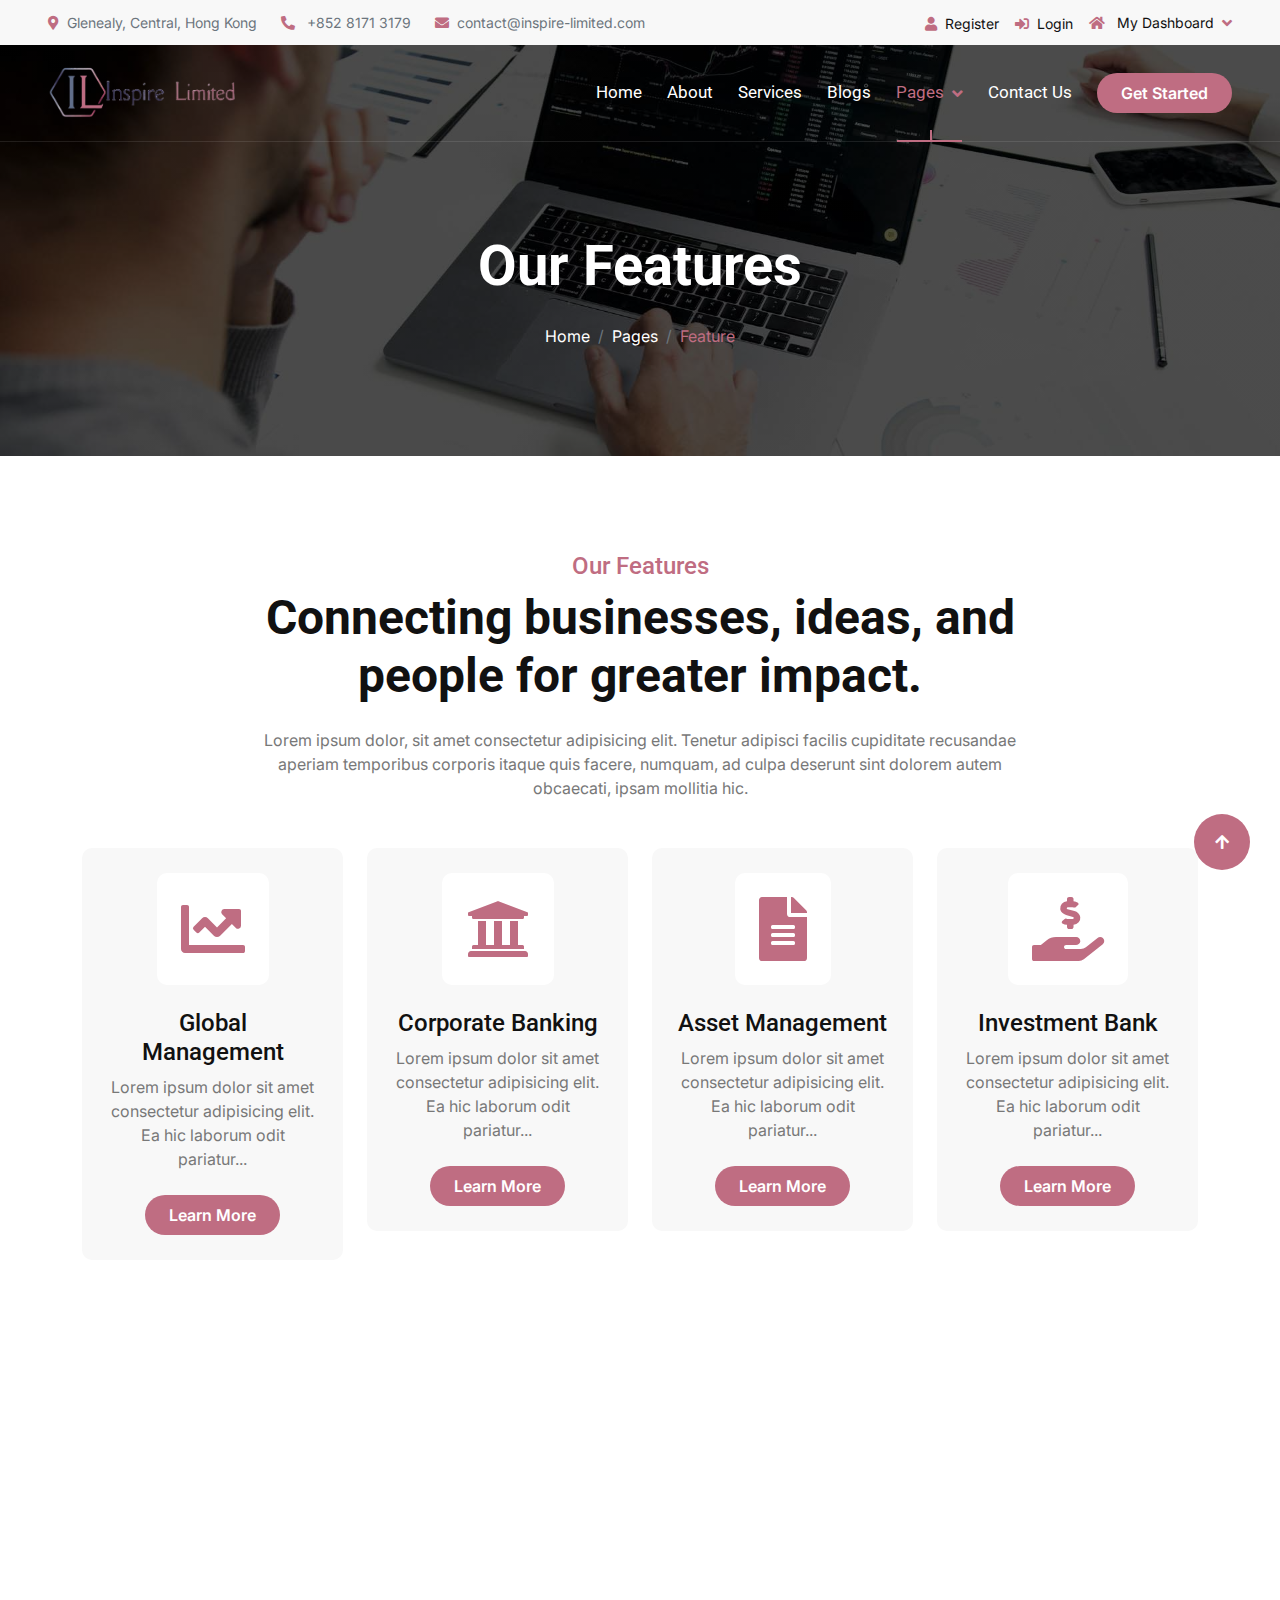
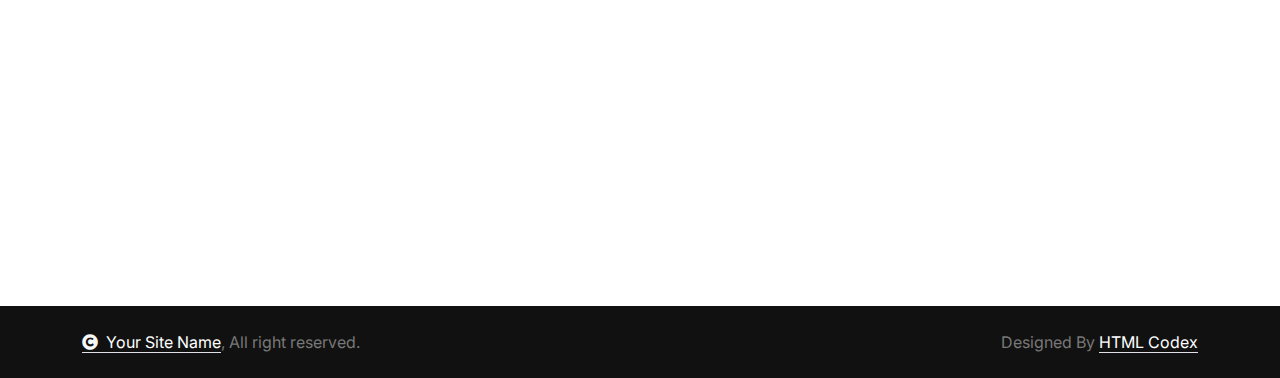
<file: feature.html>
<!DOCTYPE html>
<html lang="en">

    <head>
        <meta charset="utf-8">
        <title>Inspire Limited</title>
        <meta content="width=device-width, initial-scale=1.0" name="viewport">
        <meta content="" name="keywords">
        <meta content="" name="description">

        <!-- Google Web Fonts -->
        <link rel="preconnect" href="https://fonts.googleapis.com">
        <link rel="preconnect" href="https://fonts.gstatic.com" crossorigin>
        <link href="https://fonts.googleapis.com/css2?family=Inter:wght@100..900&family=Roboto:wght@400;500;700;900&display=swap" rel="stylesheet"> 

        <!-- Icon Font Stylesheet -->
        <link rel="stylesheet" href="https://use.fontawesome.com/releases/v5.15.4/css/all.css"/>
        <link href="https://cdn.jsdelivr.net/npm/bootstrap-icons@1.4.1/font/bootstrap-icons.css" rel="stylesheet">

        <!-- Libraries Stylesheet -->
        <link href="lib/animate/animate.min.css" rel="stylesheet">
        <link href="lib/lightbox/css/lightbox.min.css" rel="stylesheet">
        <link href="lib/owlcarousel/assets/owl.carousel.min.css" rel="stylesheet">


        <!-- Customized Bootstrap Stylesheet -->
        <link href="css/bootstrap.min.css" rel="stylesheet">

        <!-- Template Stylesheet -->
        <link href="css/style.css" rel="stylesheet">
    </head>

    <body>

        <!-- Spinner Start -->
        <div id="spinner" class="show bg-white position-fixed translate-middle w-100 vh-100 top-50 start-50 d-flex align-items-center justify-content-center">
            <div class="spinner-border text-primary" style="width: 3rem; height: 3rem;" role="status">
                <span class="sr-only">Loading...</span>
            </div>
        </div>
        <!-- Spinner End -->

        <!-- Topbar Start -->
        <div class="container-fluid topbar bg-light px-5 d-none d-lg-block">
            <div class="row gx-0 align-items-center">
                <div class="col-lg-8 text-center text-lg-start mb-2 mb-lg-0">
                    <div class="d-flex flex-wrap">
                        <a href="#" class="text-muted small me-4"><i class="fas fa-map-marker-alt text-primary me-2"></i>Glenealy, Central, Hong Kong</a>
                        <a href="tel: +852 8171 3179" class="text-muted small me-4"><i class="fas fa-phone-alt text-primary me-2"></i> +852 8171 3179</a>
                        <a href="mailto:contact@inspire-limited.com" class="text-muted small me-0"><i class="fas fa-envelope text-primary me-2"></i>contact@inspire-limited.com</a>
                    </div>
                </div>
                <div class="col-lg-4 text-center text-lg-end">
                    <div class="d-inline-flex align-items-center" style="height: 45px;">
                        <a href="#"><small class="me-3 text-dark"><i class="fa fa-user text-primary me-2"></i>Register</small></a>
                        <a href="#"><small class="me-3 text-dark"><i class="fa fa-sign-in-alt text-primary me-2"></i>Login</small></a>
                        <div class="dropdown">
                            <a href="#" class="dropdown-toggle text-dark" data-bs-toggle="dropdown"><small><i class="fa fa-home text-primary me-2"></i> My Dashboard</small></a>
                            <div class="dropdown-menu rounded">
                                <a href="#" class="dropdown-item"><i class="fas fa-user-alt me-2"></i> My Profile</a>
                                <a href="#" class="dropdown-item"><i class="fas fa-comment-alt me-2"></i> Inbox</a>
                                <a href="#" class="dropdown-item"><i class="fas fa-bell me-2"></i> Notifications</a>
                                <a href="#" class="dropdown-item"><i class="fas fa-cog me-2"></i> Account Settings</a>
                                <a href="#" class="dropdown-item"><i class="fas fa-power-off me-2"></i> Log Out</a>
                            </div>
                        </div>
                    </div>
                </div>
            </div>
        </div>
        <!-- Topbar End -->

        <!-- Navbar & Hero Start -->
        <div class="container-fluid position-relative p-0">
            <nav class="navbar navbar-expand-lg navbar-light px-4 px-lg-5 py-3 py-lg-0">
                <a href="" class="navbar-brand p-0">
                    <img src="../img/logo.png" alt="" srcset="">
                    <!-- <img src="img/logo.png" alt="Logo"> -->
                </a>
                <button class="navbar-toggler" type="button" data-bs-toggle="collapse" data-bs-target="#navbarCollapse">
                    <span class="fa fa-bars"></span>
                </button>
                <div class="collapse navbar-collapse" id="navbarCollapse">
                    <div class="navbar-nav ms-auto py-0">
                        <a href="index.html" class="nav-item nav-link">Home</a>
                        <a href="about.html" class="nav-item nav-link">About</a>
                        <a href="service.html" class="nav-item nav-link">Services</a>
                        <a href="blog.html" class="nav-item nav-link">Blogs</a>
                        <div class="nav-item dropdown">
                            <a href="#" class="nav-link active" data-bs-toggle="dropdown">
                                <span class="dropdown-toggle">Pages</span>
                            </a>
                            <div class="dropdown-menu m-0">
                                <a href="feature.html" class="dropdown-item active">Our Features</a>
                                <a href="team.html" class="dropdown-item">Our team</a>
                                <a href="testimonial.html" class="dropdown-item">Testimonial</a>
                                <a href="offer.html" class="dropdown-item">Our offer</a>
                                <a href="FAQ.html" class="dropdown-item">FAQs</a>
                                <a href="404.html" class="dropdown-item">404 Page</a>
                            </div>
                        </div>
                        <a href="contact.html" class="nav-item nav-link">Contact Us</a>
                    </div>
                    <a href="#" class="btn btn-primary rounded-pill py-2 px-4 my-3 my-lg-0 flex-shrink-0">Get Started</a>
                </div>
            </nav>

            <!-- Header Start -->
            <div class="container-fluid bg-breadcrumb">
                <div class="container text-center py-5" style="max-width: 900px;">
                    <h4 class="text-white display-4 mb-4 wow fadeInDown" data-wow-delay="0.1s">Our Features</h4>
                    <ol class="breadcrumb d-flex justify-content-center mb-0 wow fadeInDown" data-wow-delay="0.3s">
                        <li class="breadcrumb-item"><a href="index.html">Home</a></li>
                        <li class="breadcrumb-item"><a href="#">Pages</a></li>
                        <li class="breadcrumb-item active text-primary">Feature</li>
                    </ol>    
                </div>
            </div>
            <!-- Header End -->
        </div>
        <!-- Navbar & Hero End -->


        <!-- Features Start -->
        <div class="container-fluid feature py-5">
            <div class="container py-5">
                <div class="text-center mx-auto pb-5 wow fadeInUp" data-wow-delay="0.2s" style="max-width: 800px;">
                    <h4 class="text-primary">Our Features</h4>
                    <h1 class="display-5 mb-4">Connecting businesses, ideas, and people for greater impact.</h1>
                    <p class="mb-0">Lorem ipsum dolor, sit amet consectetur adipisicing elit. Tenetur adipisci facilis cupiditate recusandae aperiam temporibus corporis itaque quis facere, numquam, ad culpa deserunt sint dolorem autem obcaecati, ipsam mollitia hic.
                    </p>
                </div>
                <div class="row g-4">
                    <div class="col-md-6 col-lg-6 col-xl-3 wow fadeInUp" data-wow-delay="0.2s">
                        <div class="feature-item p-4">
                            <div class="feature-icon p-4 mb-4">
                                <i class="fas fa-chart-line fa-4x text-primary"></i>
                            </div>
                            <h4>Global Management</h4>
                            <p class="mb-4">Lorem ipsum dolor sit amet consectetur adipisicing elit. Ea hic laborum odit pariatur...
                            </p>
                            <a class="btn btn-primary rounded-pill py-2 px-4" href="#">Learn More</a>
                        </div>
                    </div>
                    <div class="col-md-6 col-lg-6 col-xl-3 wow fadeInUp" data-wow-delay="0.4s">
                        <div class="feature-item p-4">
                            <div class="feature-icon p-4 mb-4">
                                <i class="fas fa-university fa-4x text-primary"></i>
                            </div>
                            <h4>Corporate Banking</h4>
                            <p class="mb-4">Lorem ipsum dolor sit amet consectetur adipisicing elit. Ea hic laborum odit pariatur...
                            </p>
                            <a class="btn btn-primary rounded-pill py-2 px-4" href="#">Learn More</a>
                        </div>
                    </div>
                    <div class="col-md-6 col-lg-6 col-xl-3 wow fadeInUp" data-wow-delay="0.6s">
                        <div class="feature-item p-4">
                            <div class="feature-icon p-4 mb-4">
                                <i class="fas fa-file-alt fa-4x text-primary"></i>
                            </div>
                            <h4>Asset Management</h4>
                            <p class="mb-4">Lorem ipsum dolor sit amet consectetur adipisicing elit. Ea hic laborum odit pariatur...
                            </p>
                            <a class="btn btn-primary rounded-pill py-2 px-4" href="#">Learn More</a>
                        </div>
                    </div>
                    <div class="col-md-6 col-lg-6 col-xl-3 wow fadeInUp" data-wow-delay="0.8s">
                        <div class="feature-item p-4">
                            <div class="feature-icon p-4 mb-4">
                                <i class="fas fa-hand-holding-usd fa-4x text-primary"></i>
                            </div>
                            <h4>Investment Bank</h4>
                            <p class="mb-4">Lorem ipsum dolor sit amet consectetur adipisicing elit. Ea hic laborum odit pariatur...
                            </p>
                            <a class="btn btn-primary rounded-pill py-2 px-4" href="#">Learn More</a>
                        </div>
                    </div>
                </div>
            </div>
        </div>
        <!-- Features End -->

        <!-- Footer Start -->
        <div class="container-fluid footer py-5 wow fadeIn" data-wow-delay="0.2s">
        <div class="container py-5 border-start-0 border-end-0"
            style="border: 1px solid; border-color: rgb(255, 255, 255, 0.08);">
            <div class="row g-5">
                <div class="col-md-6 col-lg-6 col-xl-4">
                    <div class="footer-item">
                        <a href="index.html" class="p-0">
                            <h4 class="text-white"><i class="fas fa-search-dollar me-3"></i>Inspire Limited</h4>
                            <p>Your partner for secure trading.</p>
                            <!-- <img src="img/logo.png" alt="Logo"> -->
                        </a>


                    </div>
                </div>
                <div class="col-md-6 col-lg-6 col-xl-2">
                    <div class="footer-item">
                        <h4 class="text-white mb-4">Quick Links</h4>
                        <a href="#"><i class="fas fa-angle-right me-2"></i> About Us</a>
                        <a href="#"><i class="fas fa-angle-right me-2"></i> Feature</a>
                        <a href="#"><i class="fas fa-angle-right me-2"></i> Attractions</a>
                        <a href="#"><i class="fas fa-angle-right me-2"></i> Tickets</a>
                        <a href="#"><i class="fas fa-angle-right me-2"></i> Blog</a>
                        <a href="#"><i class="fas fa-angle-right me-2"></i> Contact us</a>
                    </div>
                </div>
                <div class="col-md-6 col-lg-6 col-xl-3">
                    <div class="footer-item">
                        <h4 class="text-white mb-4">Support</h4>
                        <a href="#"><i class="fas fa-angle-right me-2"></i> Privacy Policy</a>
                        <a href="#"><i class="fas fa-angle-right me-2"></i> Terms & Conditions</a>
                        <a href="#"><i class="fas fa-angle-right me-2"></i> Disclaimer</a>
                        <a href="#"><i class="fas fa-angle-right me-2"></i> Support</a>
                        <a href="#"><i class="fas fa-angle-right me-2"></i> FAQ</a>
                        <a href="#"><i class="fas fa-angle-right me-2"></i> Help</a>
                    </div>
                </div>
                <div class="col-md-6 col-lg-6 col-xl-3">
                    <div class="footer-item">
                        <h4 class="text-white mb-4">Contact Info</h4>
                        <div class="d-flex align-items-center">
                            <i class="fas fa-map-marker-alt text-primary me-3"></i>
                            <p class="text-white mb-0">Unit 2A, 17/F, Glenealy Tower, No1,Glenealy, Hong Kong</p>
                        </div>
                        <div class="d-flex align-items-center">
                            <i class="fas fa-envelope text-primary me-3"></i>
                            <p class="text-white mb-0">contact@inspire-limited.com</p>
                        </div>
                        <div class="d-flex align-items-center">
                            <i class="fa fa-phone-alt text-primary me-3"></i>
                            <p class="text-white mb-0"> +852 8171 3179</p>
                        </div>
                        <div class="d-flex align-items-center mb-4">
                            <i class="fab fa-firefox-browser text-primary me-3"></i>
                            <p class="text-white mb-0">inspire-limited.com</p>
                        </div>
                        <div class="d-flex">
                            <a class="btn btn-primary btn-sm-square rounded-circle me-3" href="#"><i
                                    class="fab fa-facebook-f text-white"></i></a>
                            <a class="btn btn-primary btn-sm-square rounded-circle me-3" href="#"><i
                                    class="fab fa-twitter text-white"></i></a>
                            <a class="btn btn-primary btn-sm-square rounded-circle me-3" href="#"><i
                                    class="fab fa-instagram text-white"></i></a>
                            <a class="btn btn-primary btn-sm-square rounded-circle me-0" href="#"><i
                                    class="fab fa-linkedin-in text-white"></i></a>
                        </div>
                    </div>
                </div>
            </div>
        </div>
    </div>
    <!-- Footer End -->

        <!-- Footer End -->
        
        <!-- Copyright Start -->
        <div class="container-fluid copyright py-4">
            <div class="container">
                <div class="row g-4 align-items-center">
                    <div class="col-md-6 text-center text-md-start mb-md-0">
                        <span class="text-body"><a href="#" class="border-bottom text-white"><i class="fas fa-copyright text-light me-2"></i>Your Site Name</a>, All right reserved.</span>
                    </div>
                    <div class="col-md-6 text-center text-md-end text-body">
                        <!--/*** This template is free as long as you keep the below author’s credit link/attribution link/backlink. ***/-->
                        <!--/*** If you'd like to use the template without the below author’s credit link/attribution link/backlink, ***/-->
                        <!--/*** you can purchase the Credit Removal License from "https://htmlcodex.com/credit-removal". ***/-->
                        Designed By <a class="border-bottom text-white" href="https://htmlcodex.com">HTML Codex</a>
                    </div>
                </div>
            </div>
        </div>
        <!-- Copyright End -->


        <!-- Back to Top -->
        <a href="#" class="btn btn-primary btn-lg-square rounded-circle back-to-top"><i class="fa fa-arrow-up"></i></a>   

        
        <!-- JavaScript Libraries -->
        <script src="https://ajax.googleapis.com/ajax/libs/jquery/3.6.4/jquery.min.js"></script>
        <script src="https://cdn.jsdelivr.net/npm/bootstrap@5.0.0/dist/js/bootstrap.bundle.min.js"></script>
        <script src="lib/wow/wow.min.js"></script>
        <script src="lib/easing/easing.min.js"></script>
        <script src="lib/waypoints/waypoints.min.js"></script>
        <script src="lib/counterup/counterup.min.js"></script>
        <script src="lib/lightbox/js/lightbox.min.js"></script>
        <script src="lib/owlcarousel/owl.carousel.min.js"></script>
        

        <!-- Template Javascript -->
        <script src="js/main.js"></script>
    </body>

</html>
</file>
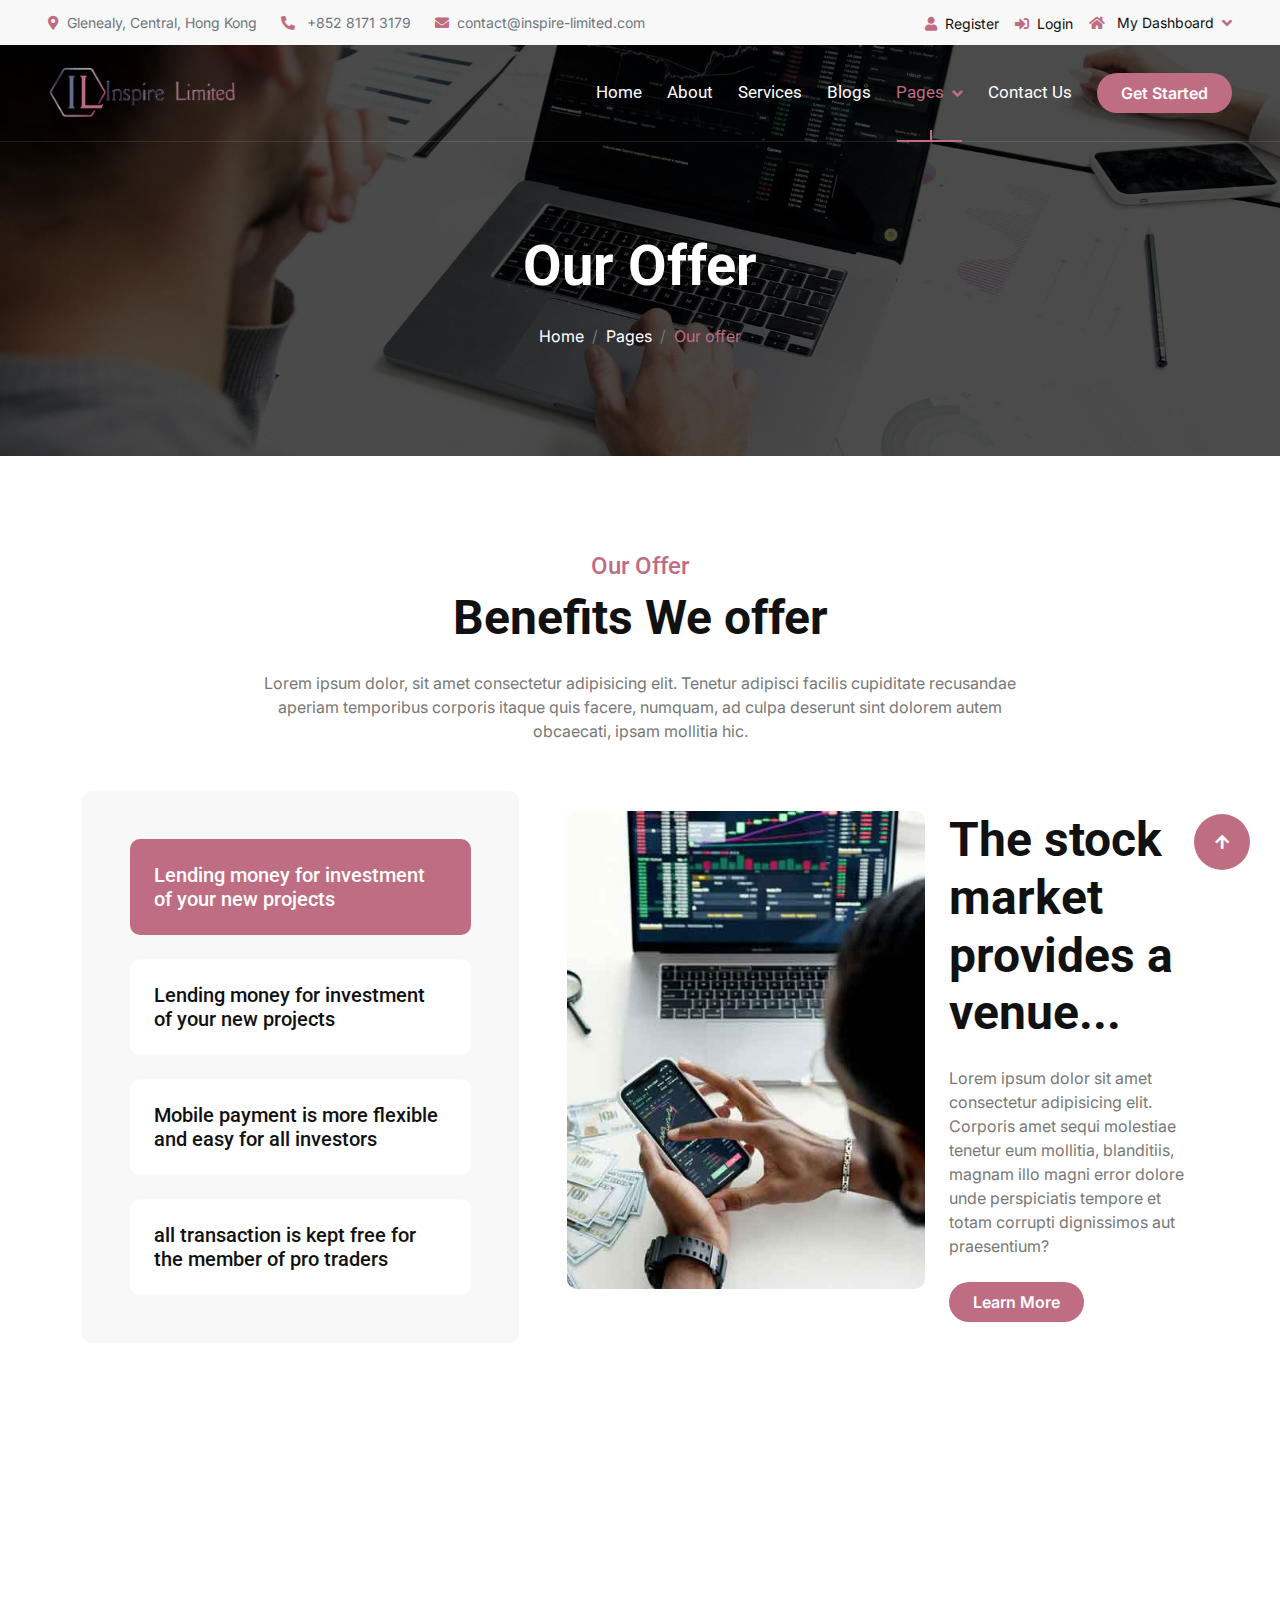
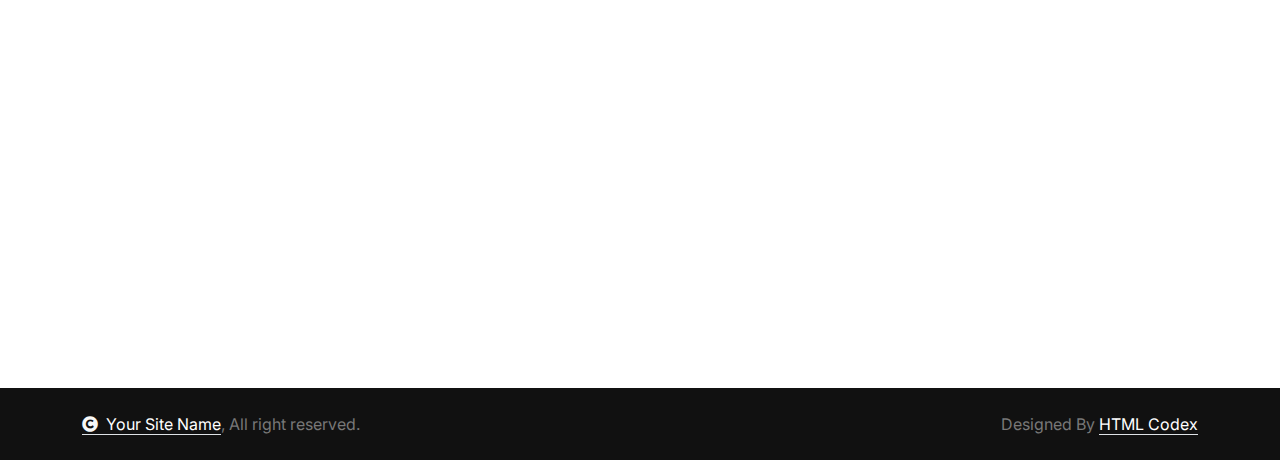
<file: offer.html>
<!DOCTYPE html>
<html lang="en">

    <head>
        <meta charset="utf-8">
        <title>Stocker - Stock Market Website Template</title>
        <meta content="width=device-width, initial-scale=1.0" name="viewport">
        <meta content="" name="keywords">
        <meta content="" name="description">

        <!-- Google Web Fonts -->
        <link rel="preconnect" href="https://fonts.googleapis.com">
        <link rel="preconnect" href="https://fonts.gstatic.com" crossorigin>
        <link href="https://fonts.googleapis.com/css2?family=Inter:wght@100..900&family=Roboto:wght@400;500;700;900&display=swap" rel="stylesheet"> 

        <!-- Icon Font Stylesheet -->
        <link rel="stylesheet" href="https://use.fontawesome.com/releases/v5.15.4/css/all.css"/>
        <link href="https://cdn.jsdelivr.net/npm/bootstrap-icons@1.4.1/font/bootstrap-icons.css" rel="stylesheet">

        <!-- Libraries Stylesheet -->
        <link href="lib/animate/animate.min.css" rel="stylesheet">
        <link href="lib/lightbox/css/lightbox.min.css" rel="stylesheet">
        <link href="lib/owlcarousel/assets/owl.carousel.min.css" rel="stylesheet">


        <!-- Customized Bootstrap Stylesheet -->
        <link href="css/bootstrap.min.css" rel="stylesheet">

        <!-- Template Stylesheet -->
        <link href="css/style.css" rel="stylesheet">
    </head>

    <body>

        <!-- Spinner Start -->
        <div id="spinner" class="show bg-white position-fixed translate-middle w-100 vh-100 top-50 start-50 d-flex align-items-center justify-content-center">
            <div class="spinner-border text-primary" style="width: 3rem; height: 3rem;" role="status">
                <span class="sr-only">Loading...</span>
            </div>
        </div>
        <!-- Spinner End -->

        <!-- Topbar Start -->
        <div class="container-fluid topbar bg-light px-5 d-none d-lg-block">
            <div class="row gx-0 align-items-center">
                <div class="col-lg-8 text-center text-lg-start mb-2 mb-lg-0">
                    <div class="d-flex flex-wrap">
                        <a href="#" class="text-muted small me-4"><i class="fas fa-map-marker-alt text-primary me-2"></i>Glenealy, Central, Hong Kong</a>
                        <a href="tel: +852 8171 3179" class="text-muted small me-4"><i class="fas fa-phone-alt text-primary me-2"></i> +852 8171 3179</a>
                        <a href="mailto:contact@inspire-limited.com" class="text-muted small me-0"><i class="fas fa-envelope text-primary me-2"></i>contact@inspire-limited.com</a>
                    </div>
                </div>
                <div class="col-lg-4 text-center text-lg-end">
                    <div class="d-inline-flex align-items-center" style="height: 45px;">
                        <a href="#"><small class="me-3 text-dark"><i class="fa fa-user text-primary me-2"></i>Register</small></a>
                        <a href="#"><small class="me-3 text-dark"><i class="fa fa-sign-in-alt text-primary me-2"></i>Login</small></a>
                        <div class="dropdown">
                            <a href="#" class="dropdown-toggle text-dark" data-bs-toggle="dropdown"><small><i class="fa fa-home text-primary me-2"></i> My Dashboard</small></a>
                            <div class="dropdown-menu rounded">
                                <a href="#" class="dropdown-item"><i class="fas fa-user-alt me-2"></i> My Profile</a>
                                <a href="#" class="dropdown-item"><i class="fas fa-comment-alt me-2"></i> Inbox</a>
                                <a href="#" class="dropdown-item"><i class="fas fa-bell me-2"></i> Notifications</a>
                                <a href="#" class="dropdown-item"><i class="fas fa-cog me-2"></i> Account Settings</a>
                                <a href="#" class="dropdown-item"><i class="fas fa-power-off me-2"></i> Log Out</a>
                            </div>
                        </div>
                    </div>
                </div>
            </div>
        </div>
        <!-- Topbar End -->

        <!-- Navbar & Hero Start -->
        <div class="container-fluid position-relative p-0">
            <nav class="navbar navbar-expand-lg navbar-light px-4 px-lg-5 py-3 py-lg-0">
                <a href="" class="navbar-brand p-0">
                    <img src="../img/logo.png" alt="" srcset="">
                    <!-- <img src="img/logo.png" alt="Logo"> -->
                </a>
                <button class="navbar-toggler" type="button" data-bs-toggle="collapse" data-bs-target="#navbarCollapse">
                    <span class="fa fa-bars"></span>
                </button>
                <div class="collapse navbar-collapse" id="navbarCollapse">
                    <div class="navbar-nav ms-auto py-0">
                        <a href="index.html" class="nav-item nav-link">Home</a>
                        <a href="about.html" class="nav-item nav-link">About</a>
                        <a href="service.html" class="nav-item nav-link">Services</a>
                        <a href="blog.html" class="nav-item nav-link">Blogs</a>
                        <div class="nav-item dropdown">
                            <a href="#" class="nav-link active" data-bs-toggle="dropdown">
                                <span class="dropdown-toggle">Pages</span>
                            </a>
                            <div class="dropdown-menu m-0">
                                <a href="feature.html" class="dropdown-item">Our Features</a>
                                <a href="team.html" class="dropdown-item">Our team</a>
                                <a href="testimonial.html" class="dropdown-item">Testimonial</a>
                                <a href="offer.html" class="dropdown-item active">Our offer</a>
                                <a href="FAQ.html" class="dropdown-item">FAQs</a>
                                <a href="404.html" class="dropdown-item">404 Page</a>
                            </div>
                        </div>
                        <a href="contact.html" class="nav-item nav-link">Contact Us</a>
                    </div>
                    <a href="#" class="btn btn-primary rounded-pill py-2 px-4 my-3 my-lg-0 flex-shrink-0">Get Started</a>
                </div>
            </nav>

            <!-- Header Start -->
            <div class="container-fluid bg-breadcrumb">
                <div class="container text-center py-5" style="max-width: 900px;">
                    <h4 class="text-white display-4 mb-4 wow fadeInDown" data-wow-delay="0.1s">Our Offer</h4>
                    <ol class="breadcrumb d-flex justify-content-center mb-0 wow fadeInDown" data-wow-delay="0.3s">
                        <li class="breadcrumb-item"><a href="index.html">Home</a></li>
                        <li class="breadcrumb-item"><a href="#">Pages</a></li>
                        <li class="breadcrumb-item active text-primary">Our offer</li>
                    </ol>    
                </div>
            </div>
            <!-- Header End -->
        </div>
        <!-- Navbar & Hero End -->


        <!-- Offer Start -->
        <div class="container-fluid offer-section py-5">
            <div class="container py-5">
                <div class="text-center mx-auto pb-5 wow fadeInUp" data-wow-delay="0.2s" style="max-width: 800px;">
                    <h4 class="text-primary">Our Offer</h4>
                    <h1 class="display-5 mb-4">Benefits We offer</h1>
                    <p class="mb-0">Lorem ipsum dolor, sit amet consectetur adipisicing elit. Tenetur adipisci facilis cupiditate recusandae aperiam temporibus corporis itaque quis facere, numquam, ad culpa deserunt sint dolorem autem obcaecati, ipsam mollitia hic.
                    </p>
                </div>
                <div class="row g-5 align-items-center">
                    <div class="col-xl-5 wow fadeInLeft" data-wow-delay="0.2s">
                        <div class="nav nav-pills bg-light rounded p-5">
                            <a class="accordion-link p-4 active mb-4" data-bs-toggle="pill" href="#collapseOne">
                                <h5 class="mb-0">Lending money for investment of your new projects</h5>
                            </a>
                            <a class="accordion-link p-4 mb-4" data-bs-toggle="pill" href="#collapseTwo">
                                <h5 class="mb-0">Lending money for investment of your new projects</h5>
                            </a>
                            <a class="accordion-link p-4 mb-4" data-bs-toggle="pill" href="#collapseThree">
                                <h5 class="mb-0">Mobile payment is more flexible and easy for all investors</h5>
                            </a>
                            <a class="accordion-link p-4 mb-0" data-bs-toggle="pill" href="#collapseFour">
                                <h5 class="mb-0">all transaction is kept free for the member of pro traders</h5>
                            </a>
                        </div>
                    </div>
                    <div class="col-xl-7 wow fadeInRight" data-wow-delay="0.4s">
                        <div class="tab-content">
                            <div id="collapseOne" class="tab-pane fade show p-0 active">
                                <div class="row g-4">
                                    <div class="col-md-7">
                                        <img src="img/offer-1.jpg" class="img-fluid w-100 rounded" alt="">
                                    </div>
                                    <div class="col-md-5">
                                        <h1 class="display-5 mb-4">The stock market provides a venue...</h1>
                                        <p class="mb-4">Lorem ipsum dolor sit amet consectetur adipisicing elit. Corporis amet sequi molestiae tenetur eum mollitia, blanditiis, magnam illo magni error dolore unde perspiciatis tempore et totam corrupti dignissimos aut praesentium?
                                        </p>
                                        <a class="btn btn-primary rounded-pill py-2 px-4" href="#">Learn More</a>
                                    </div>
                                </div>
                            </div>
                            <div id="collapseTwo" class="tab-pane fade show p-0">
                                <div class="row g-4">
                                    <div class="col-md-7">
                                        <img src="img/offer-2.jpg" class="img-fluid w-100 rounded" alt="">
                                    </div>
                                    <div class="col-md-5">
                                        <h1 class="display-5 mb-4">The stock market provides a venue...</h1>
                                        <p class="mb-4">Lorem ipsum dolor sit amet consectetur adipisicing elit. Corporis amet sequi molestiae tenetur eum mollitia, blanditiis, magnam illo magni error dolore unde perspiciatis tempore et totam corrupti dignissimos aut praesentium?
                                        </p>
                                        <a class="btn btn-primary rounded-pill py-2 px-4" href="#">Learn More</a>
                                    </div>
                                </div>
                            </div>
                            <div id="collapseThree" class="tab-pane fade show p-0">
                                <div class="row g-4">
                                    <div class="col-md-7">
                                        <img src="img/offer-3.jpg" class="img-fluid w-100 rounded" alt="">
                                    </div>
                                    <div class="col-md-5">
                                        <h1 class="display-5 mb-4">The stock market provides a venue...</h1>
                                        <p class="mb-4">Lorem ipsum dolor sit amet consectetur adipisicing elit. Corporis amet sequi molestiae tenetur eum mollitia, blanditiis, magnam illo magni error dolore unde perspiciatis tempore et totam corrupti dignissimos aut praesentium?
                                        </p>
                                        <a class="btn btn-primary rounded-pill py-2 px-4" href="#">Learn More</a>
                                    </div>
                                </div>
                            </div>
                            <div id="collapseFour" class="tab-pane fade show p-0">
                                <div class="row g-4">
                                    <div class="col-md-7">
                                        <img src="img/offer-4.jpg" class="img-fluid w-100 rounded" alt="">
                                    </div>
                                    <div class="col-md-5">
                                        <h1 class="display-5 mb-4">The stock market provides a venue...</h1>
                                        <p class="mb-4">Lorem ipsum dolor sit amet consectetur adipisicing elit. Corporis amet sequi molestiae tenetur eum mollitia, blanditiis, magnam illo magni error dolore unde perspiciatis tempore et totam corrupti dignissimos aut praesentium?
                                        </p>
                                        <a class="btn btn-primary rounded-pill py-2 px-4" href="#">Learn More</a>
                                    </div>
                                </div>
                            </div>
                        </div>
                    </div>
                </div>
            </div>
        </div>
        <!-- Offer End -->

        <!-- Footer Start -->
        <div class="container-fluid footer py-5 wow fadeIn" data-wow-delay="0.2s">
        <div class="container py-5 border-start-0 border-end-0"
            style="border: 1px solid; border-color: rgb(255, 255, 255, 0.08);">
            <div class="row g-5">
                <div class="col-md-6 col-lg-6 col-xl-4">
                    <div class="footer-item">
                        <a href="index.html" class="p-0">
                            <h4 class="text-white"><i class="fas fa-search-dollar me-3"></i>Inspire Limited</h4>
                            <p>Your partner for secure trading.</p>
                            <!-- <img src="img/logo.png" alt="Logo"> -->
                        </a>


                    </div>
                </div>
                <div class="col-md-6 col-lg-6 col-xl-2">
                    <div class="footer-item">
                        <h4 class="text-white mb-4">Quick Links</h4>
                        <a href="#"><i class="fas fa-angle-right me-2"></i> About Us</a>
                        <a href="#"><i class="fas fa-angle-right me-2"></i> Feature</a>
                        <a href="#"><i class="fas fa-angle-right me-2"></i> Attractions</a>
                        <a href="#"><i class="fas fa-angle-right me-2"></i> Tickets</a>
                        <a href="#"><i class="fas fa-angle-right me-2"></i> Blog</a>
                        <a href="#"><i class="fas fa-angle-right me-2"></i> Contact us</a>
                    </div>
                </div>
                <div class="col-md-6 col-lg-6 col-xl-3">
                    <div class="footer-item">
                        <h4 class="text-white mb-4">Support</h4>
                        <a href="#"><i class="fas fa-angle-right me-2"></i> Privacy Policy</a>
                        <a href="#"><i class="fas fa-angle-right me-2"></i> Terms & Conditions</a>
                        <a href="#"><i class="fas fa-angle-right me-2"></i> Disclaimer</a>
                        <a href="#"><i class="fas fa-angle-right me-2"></i> Support</a>
                        <a href="#"><i class="fas fa-angle-right me-2"></i> FAQ</a>
                        <a href="#"><i class="fas fa-angle-right me-2"></i> Help</a>
                    </div>
                </div>
                <div class="col-md-6 col-lg-6 col-xl-3">
                    <div class="footer-item">
                        <h4 class="text-white mb-4">Contact Info</h4>
                        <div class="d-flex align-items-center">
                            <i class="fas fa-map-marker-alt text-primary me-3"></i>
                            <p class="text-white mb-0">Unit 2A, 17/F, Glenealy Tower, No1,Glenealy, Hong Kong</p>
                        </div>
                        <div class="d-flex align-items-center">
                            <i class="fas fa-envelope text-primary me-3"></i>
                            <p class="text-white mb-0">contact@inspire-limited.com</p>
                        </div>
                        <div class="d-flex align-items-center">
                            <i class="fa fa-phone-alt text-primary me-3"></i>
                            <p class="text-white mb-0"> +852 8171 3179</p>
                        </div>
                        <div class="d-flex align-items-center mb-4">
                            <i class="fab fa-firefox-browser text-primary me-3"></i>
                            <p class="text-white mb-0">inspire-limited.com</p>
                        </div>
                        <div class="d-flex">
                            <a class="btn btn-primary btn-sm-square rounded-circle me-3" href="#"><i
                                    class="fab fa-facebook-f text-white"></i></a>
                            <a class="btn btn-primary btn-sm-square rounded-circle me-3" href="#"><i
                                    class="fab fa-twitter text-white"></i></a>
                            <a class="btn btn-primary btn-sm-square rounded-circle me-3" href="#"><i
                                    class="fab fa-instagram text-white"></i></a>
                            <a class="btn btn-primary btn-sm-square rounded-circle me-0" href="#"><i
                                    class="fab fa-linkedin-in text-white"></i></a>
                        </div>
                    </div>
                </div>
            </div>
        </div>
    </div>
    <!-- Footer End -->

        <!-- Footer End -->
        
        <!-- Copyright Start -->
        <div class="container-fluid copyright py-4">
            <div class="container">
                <div class="row g-4 align-items-center">
                    <div class="col-md-6 text-center text-md-start mb-md-0">
                        <span class="text-body"><a href="#" class="border-bottom text-white"><i class="fas fa-copyright text-light me-2"></i>Your Site Name</a>, All right reserved.</span>
                    </div>
                    <div class="col-md-6 text-center text-md-end text-body">
                        <!--/*** This template is free as long as you keep the below author’s credit link/attribution link/backlink. ***/-->
                        <!--/*** If you'd like to use the template without the below author’s credit link/attribution link/backlink, ***/-->
                        <!--/*** you can purchase the Credit Removal License from "https://htmlcodex.com/credit-removal". ***/-->
                        Designed By <a class="border-bottom text-white" href="https://htmlcodex.com">HTML Codex</a>
                    </div>
                </div>
            </div>
        </div>
        <!-- Copyright End -->


        <!-- Back to Top -->
        <a href="#" class="btn btn-primary btn-lg-square rounded-circle back-to-top"><i class="fa fa-arrow-up"></i></a>   

        
        <!-- JavaScript Libraries -->
        <script src="https://ajax.googleapis.com/ajax/libs/jquery/3.6.4/jquery.min.js"></script>
        <script src="https://cdn.jsdelivr.net/npm/bootstrap@5.0.0/dist/js/bootstrap.bundle.min.js"></script>
        <script src="lib/wow/wow.min.js"></script>
        <script src="lib/easing/easing.min.js"></script>
        <script src="lib/waypoints/waypoints.min.js"></script>
        <script src="lib/counterup/counterup.min.js"></script>
        <script src="lib/lightbox/js/lightbox.min.js"></script>
        <script src="lib/owlcarousel/owl.carousel.min.js"></script>
        

        <!-- Template Javascript -->
        <script src="js/main.js"></script>
    </body>

</html>
</file>
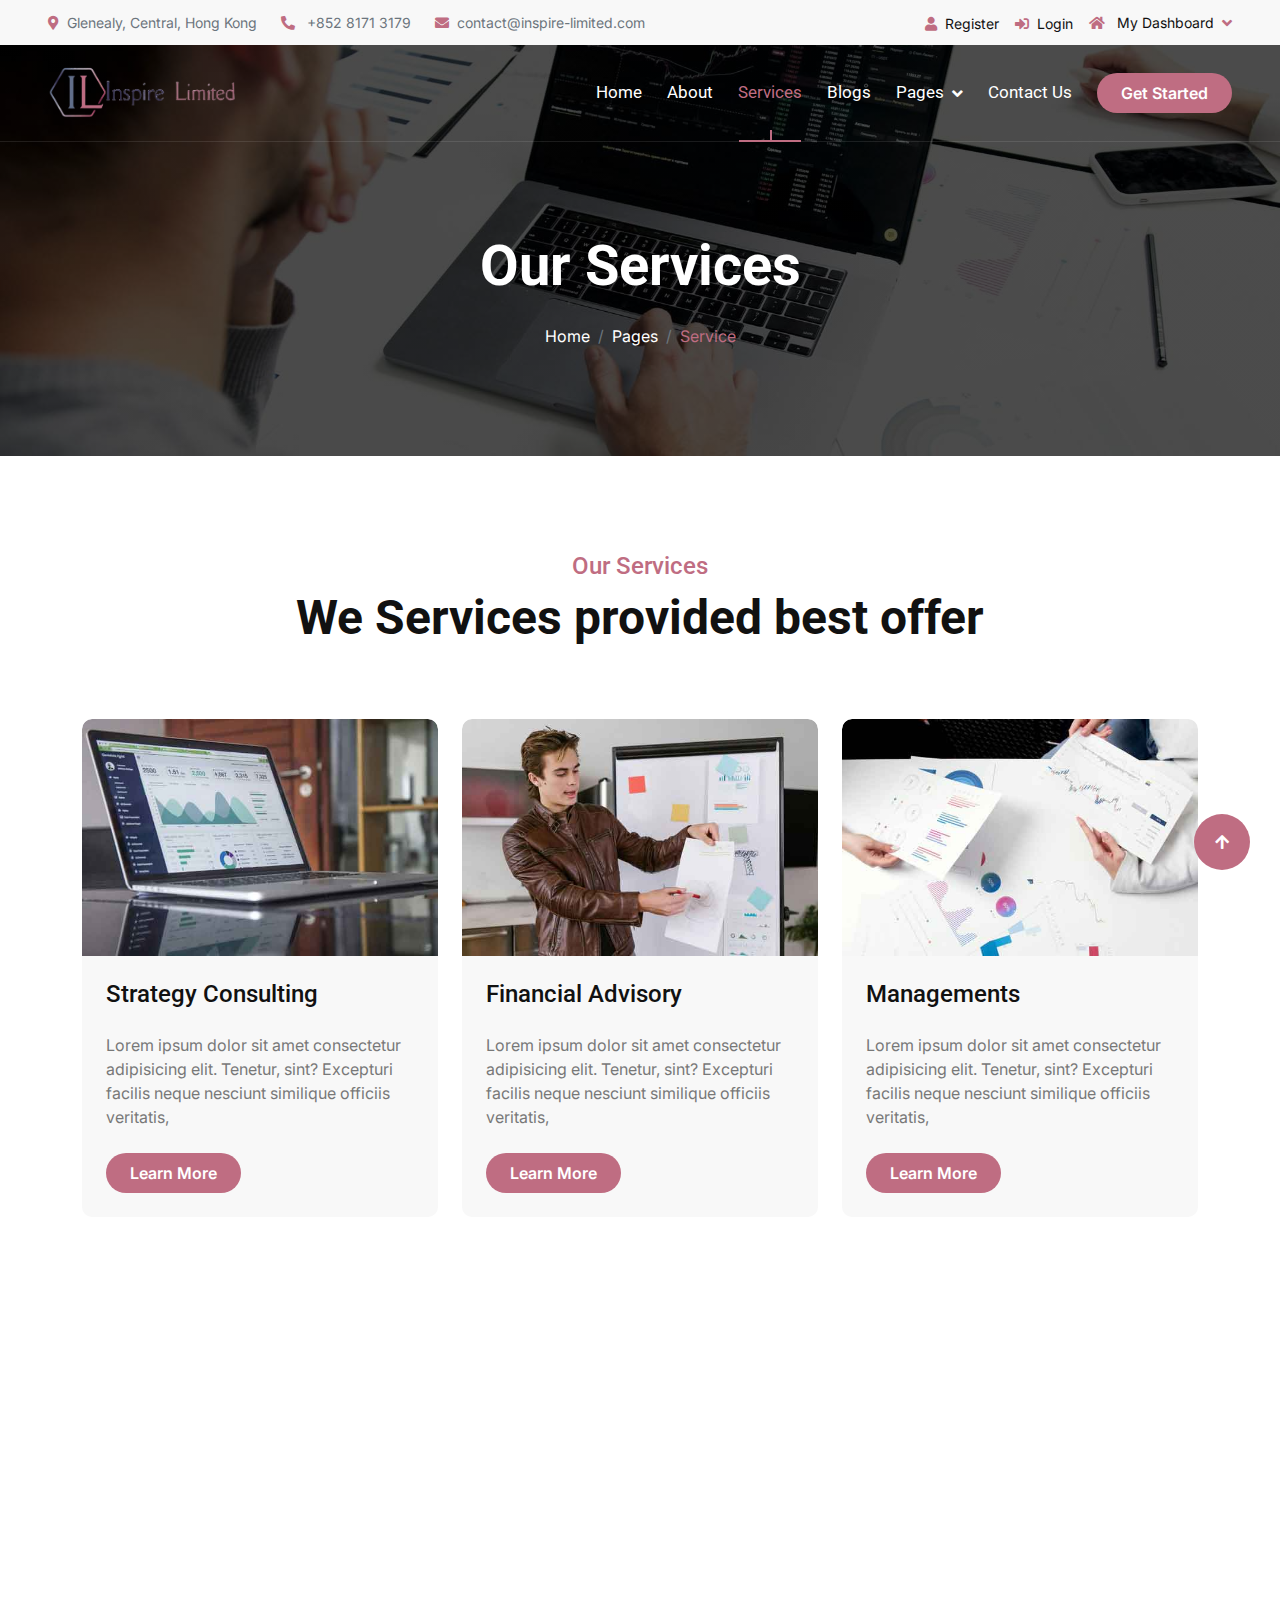
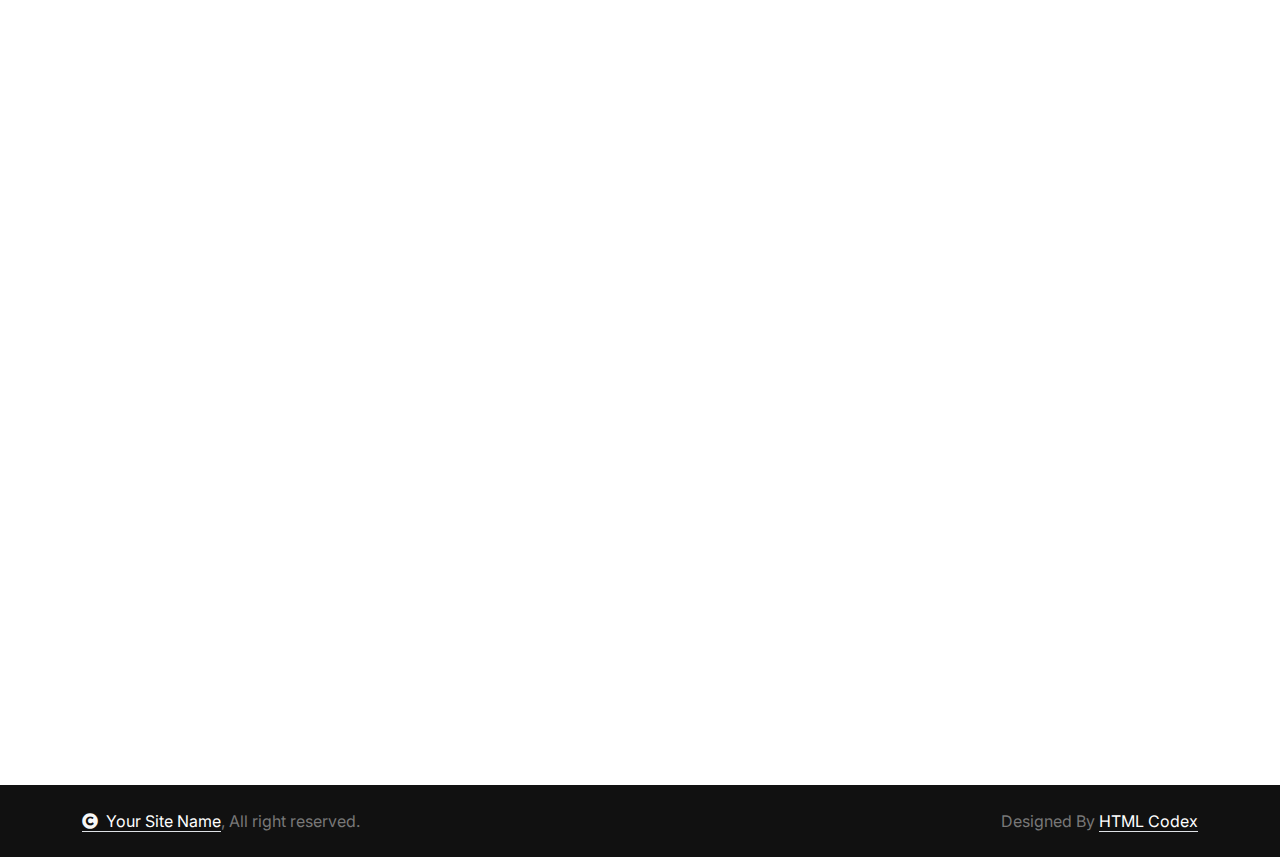
<file: service.html>
<!DOCTYPE html>
<html lang="en">

    <head>
        <meta charset="utf-8">
        <title>Inspire Limited</title>
        <meta content="width=device-width, initial-scale=1.0" name="viewport">
        <meta content="" name="keywords">
        <meta content="" name="description">

        <!-- Google Web Fonts -->
        <link rel="preconnect" href="https://fonts.googleapis.com">
        <link rel="preconnect" href="https://fonts.gstatic.com" crossorigin>
        <link href="https://fonts.googleapis.com/css2?family=Inter:wght@100..900&family=Roboto:wght@400;500;700;900&display=swap" rel="stylesheet"> 

        <!-- Icon Font Stylesheet -->
        <link rel="stylesheet" href="https://use.fontawesome.com/releases/v5.15.4/css/all.css"/>
        <link href="https://cdn.jsdelivr.net/npm/bootstrap-icons@1.4.1/font/bootstrap-icons.css" rel="stylesheet">

        <!-- Libraries Stylesheet -->
        <link href="lib/animate/animate.min.css" rel="stylesheet">
        <link href="lib/lightbox/css/lightbox.min.css" rel="stylesheet">
        <link href="lib/owlcarousel/assets/owl.carousel.min.css" rel="stylesheet">


        <!-- Customized Bootstrap Stylesheet -->
        <link href="css/bootstrap.min.css" rel="stylesheet">

        <!-- Template Stylesheet -->
        <link href="css/style.css" rel="stylesheet">
    </head>

    <body>

        <!-- Spinner Start -->
        <div id="spinner" class="show bg-white position-fixed translate-middle w-100 vh-100 top-50 start-50 d-flex align-items-center justify-content-center">
            <div class="spinner-border text-primary" style="width: 3rem; height: 3rem;" role="status">
                <span class="sr-only">Loading...</span>
            </div>
        </div>
        <!-- Spinner End -->

        <!-- Topbar Start -->
        <div class="container-fluid topbar bg-light px-5 d-none d-lg-block">
            <div class="row gx-0 align-items-center">
                <div class="col-lg-8 text-center text-lg-start mb-2 mb-lg-0">
                    <div class="d-flex flex-wrap">
                        <a href="#" class="text-muted small me-4"><i class="fas fa-map-marker-alt text-primary me-2"></i>Glenealy, Central, Hong Kong</a>
                        <a href="tel: +852 8171 3179" class="text-muted small me-4"><i class="fas fa-phone-alt text-primary me-2"></i> +852 8171 3179</a>
                        <a href="mailto:contact@inspire-limited.com" class="text-muted small me-0"><i class="fas fa-envelope text-primary me-2"></i>contact@inspire-limited.com</a>
                    </div>
                </div>
                <div class="col-lg-4 text-center text-lg-end">
                    <div class="d-inline-flex align-items-center" style="height: 45px;">
                        <a href="#"><small class="me-3 text-dark"><i class="fa fa-user text-primary me-2"></i>Register</small></a>
                        <a href="#"><small class="me-3 text-dark"><i class="fa fa-sign-in-alt text-primary me-2"></i>Login</small></a>
                        <div class="dropdown">
                            <a href="#" class="dropdown-toggle text-dark" data-bs-toggle="dropdown"><small><i class="fa fa-home text-primary me-2"></i> My Dashboard</small></a>
                            <div class="dropdown-menu rounded">
                                <a href="#" class="dropdown-item"><i class="fas fa-user-alt me-2"></i> My Profile</a>
                                <a href="#" class="dropdown-item"><i class="fas fa-comment-alt me-2"></i> Inbox</a>
                                <a href="#" class="dropdown-item"><i class="fas fa-bell me-2"></i> Notifications</a>
                                <a href="#" class="dropdown-item"><i class="fas fa-cog me-2"></i> Account Settings</a>
                                <a href="#" class="dropdown-item"><i class="fas fa-power-off me-2"></i> Log Out</a>
                            </div>
                        </div>
                    </div>
                </div>
            </div>
        </div>
        <!-- Topbar End -->

        <!-- Navbar & Hero Start -->
        <div class="container-fluid position-relative p-0">
            <nav class="navbar navbar-expand-lg navbar-light px-4 px-lg-5 py-3 py-lg-0">
                <a href="" class="navbar-brand p-0">
                    <img src="../img/logo.png" alt="" srcset="">
                    <!-- <img src="img/logo.png" alt="Logo"> -->
                </a>
                <button class="navbar-toggler" type="button" data-bs-toggle="collapse" data-bs-target="#navbarCollapse">
                    <span class="fa fa-bars"></span>
                </button>
                <div class="collapse navbar-collapse" id="navbarCollapse">
                    <div class="navbar-nav ms-auto py-0">
                        <a href="index.html" class="nav-item nav-link">Home</a>
                        <a href="about.html" class="nav-item nav-link">About</a>
                        <a href="service.html" class="nav-item nav-link active">Services</a>
                        <a href="blog.html" class="nav-item nav-link">Blogs</a>
                        <div class="nav-item dropdown">
                            <a href="#" class="nav-link" data-bs-toggle="dropdown">
                                <span class="dropdown-toggle">Pages</span>
                            </a>
                            <div class="dropdown-menu m-0">
                                <a href="feature.html" class="dropdown-item">Our Features</a>
                                <a href="team.html" class="dropdown-item">Our team</a>
                                <a href="testimonial.html" class="dropdown-item">Testimonial</a>
                                <a href="offer.html" class="dropdown-item">Our offer</a>
                                <a href="FAQ.html" class="dropdown-item">FAQs</a>
                                <a href="404.html" class="dropdown-item">404 Page</a>
                            </div>
                        </div>
                        <a href="contact.html" class="nav-item nav-link">Contact Us</a>
                    </div>
                    <a href="#" class="btn btn-primary rounded-pill py-2 px-4 my-3 my-lg-0 flex-shrink-0">Get Started</a>
                </div>
            </nav>

            <!-- Header Start -->
            <div class="container-fluid bg-breadcrumb">
                <div class="container text-center py-5" style="max-width: 900px;">
                    <h4 class="text-white display-4 mb-4 wow fadeInDown" data-wow-delay="0.1s">Our Services</h4>
                    <ol class="breadcrumb d-flex justify-content-center mb-0 wow fadeInDown" data-wow-delay="0.3s">
                        <li class="breadcrumb-item"><a href="index.html">Home</a></li>
                        <li class="breadcrumb-item"><a href="#">Pages</a></li>
                        <li class="breadcrumb-item active text-primary">Service</li>
                    </ol>    
                </div>
            </div>
            <!-- Header End -->
        </div>
        <!-- Navbar & Hero End -->


        <!-- Services Start -->
        <div class="container-fluid service py-5">
            <div class="container py-5">
                <div class="text-center mx-auto pb-5 wow fadeInUp" data-wow-delay="0.2s" style="max-width: 800px;">
                    <h4 class="text-primary">Our Services</h4>
                    <h1 class="display-5 mb-4">We Services provided best offer</h1>

                </div>
                <div class="row g-4">
                    <div class="col-md-6 col-lg-4 wow fadeInUp" data-wow-delay="0.2s">
                        <div class="service-item">
                            <div class="service-img">
                                <img src="img/service-1.jpg" class="img-fluid rounded-top w-100" alt="Image">
                            </div>
                            <div class="rounded-bottom p-4">
                                <a href="#" class="h4 d-inline-block mb-4"> Strategy Consulting</a>
                                <p class="mb-4">Lorem ipsum dolor sit amet consectetur adipisicing elit. Tenetur, sint? Excepturi facilis neque nesciunt similique officiis veritatis,
                                </p>
                                <a class="btn btn-primary rounded-pill py-2 px-4" href="#">Learn More</a>
                            </div>
                        </div>
                    </div>
                    <div class="col-md-6 col-lg-4 wow fadeInUp" data-wow-delay="0.4s">
                        <div class="service-item">
                            <div class="service-img">
                                <img src="img/service-2.jpg" class="img-fluid rounded-top w-100" alt="Image">
                            </div>
                            <div class="rounded-bottom p-4">
                                <a href="#" class="h4 d-inline-block mb-4">Financial Advisory</a>
                                <p class="mb-4">Lorem ipsum dolor sit amet consectetur adipisicing elit. Tenetur, sint? Excepturi facilis neque nesciunt similique officiis veritatis,
                                </p>
                                <a class="btn btn-primary rounded-pill py-2 px-4" href="#">Learn More</a>
                            </div>
                        </div>
                    </div>
                    <div class="col-md-6 col-lg-4 wow fadeInUp" data-wow-delay="0.6s">
                        <div class="service-item">
                            <div class="service-img">
                                <img src="img/service-3.jpg" class="img-fluid rounded-top w-100" alt="Image">
                            </div>
                            <div class="rounded-bottom p-4">
                                <a href="#" class="h4 d-inline-block mb-4">Managements</a>
                                <p class="mb-4">Lorem ipsum dolor sit amet consectetur adipisicing elit. Tenetur, sint? Excepturi facilis neque nesciunt similique officiis veritatis,
                                </p>
                                <a class="btn btn-primary rounded-pill py-2 px-4" href="#">Learn More</a>
                            </div>
                        </div>
                    </div>
                    <div class="col-md-6 col-lg-4 wow fadeInUp" data-wow-delay="0.2s">
                        <div class="service-item">
                            <div class="service-img">
                                <img src="img/service-4.jpg" class="img-fluid rounded-top w-100" alt="Image">
                            </div>
                            <div class="rounded-bottom p-4">
                                <a href="#" class="h4 d-inline-block mb-4">Supply Optimization</a>
                                <p class="mb-4">Lorem ipsum dolor sit amet consectetur adipisicing elit. Tenetur, sint? Excepturi facilis neque nesciunt similique officiis veritatis,
                                </p>
                                <a class="btn btn-primary rounded-pill py-2 px-4" href="#">Learn More</a>
                            </div>
                        </div>
                    </div>
                    <div class="col-md-6 col-lg-4 wow fadeInUp" data-wow-delay="0.4s">
                        <div class="service-item">
                            <div class="service-img">
                                <img src="img/service-5.jpg" class="img-fluid rounded-top w-100" alt="Image">
                            </div>
                            <div class="rounded-bottom p-4">
                                <a href="#" class="h4 d-inline-block mb-4">Hr Consulting</a>
                                <p class="mb-4">Lorem ipsum dolor sit amet consectetur adipisicing elit. Tenetur, sint? Excepturi facilis neque nesciunt similique officiis veritatis,
                                </p>
                                <a class="btn btn-primary rounded-pill py-2 px-4" href="#">Learn More</a>
                            </div>
                        </div>
                    </div>
                    <div class="col-md-6 col-lg-4 wow fadeInUp" data-wow-delay="0.6s">
                        <div class="service-item">
                            <div class="service-img">
                                <img src="img/service-6.jpg" class="img-fluid rounded-top w-100" alt="Image">
                            </div>
                            <div class="rounded-bottom p-4">
                                <a href="#" class="h4 d-inline-block mb-4">Marketing Consulting</a>
                                <p class="mb-4">Lorem ipsum dolor sit amet consectetur adipisicing elit. Tenetur, sint? Excepturi facilis neque nesciunt similique officiis veritatis,
                                </p>
                                <a class="btn btn-primary rounded-pill py-2 px-4" href="#">Learn More</a>
                            </div>
                        </div>
                    </div>
                </div>
            </div>
        </div>
        <!-- Services End -->

        <!-- Footer Start -->
        <div class="container-fluid footer py-5 wow fadeIn" data-wow-delay="0.2s">
        <div class="container py-5 border-start-0 border-end-0"
            style="border: 1px solid; border-color: rgb(255, 255, 255, 0.08);">
            <div class="row g-5">
                <div class="col-md-6 col-lg-6 col-xl-4">
                    <div class="footer-item">
                        <a href="index.html" class="p-0">
                            <h4 class="text-white"><i class="fas fa-search-dollar me-3"></i>Inspire Limited</h4>
                            <p>Your partner for secure trading.</p>
                            <!-- <img src="img/logo.png" alt="Logo"> -->
                        </a>


                    </div>
                </div>
                <div class="col-md-6 col-lg-6 col-xl-2">
                    <div class="footer-item">
                        <h4 class="text-white mb-4">Quick Links</h4>
                        <a href="#"><i class="fas fa-angle-right me-2"></i> About Us</a>
                        <a href="#"><i class="fas fa-angle-right me-2"></i> Feature</a>
                        <a href="#"><i class="fas fa-angle-right me-2"></i> Attractions</a>
                        <a href="#"><i class="fas fa-angle-right me-2"></i> Tickets</a>
                        <a href="#"><i class="fas fa-angle-right me-2"></i> Blog</a>
                        <a href="#"><i class="fas fa-angle-right me-2"></i> Contact us</a>
                    </div>
                </div>
                <div class="col-md-6 col-lg-6 col-xl-3">
                    <div class="footer-item">
                        <h4 class="text-white mb-4">Support</h4>
                        <a href="#"><i class="fas fa-angle-right me-2"></i> Privacy Policy</a>
                        <a href="#"><i class="fas fa-angle-right me-2"></i> Terms & Conditions</a>
                        <a href="#"><i class="fas fa-angle-right me-2"></i> Disclaimer</a>
                        <a href="#"><i class="fas fa-angle-right me-2"></i> Support</a>
                        <a href="#"><i class="fas fa-angle-right me-2"></i> FAQ</a>
                        <a href="#"><i class="fas fa-angle-right me-2"></i> Help</a>
                    </div>
                </div>
                <div class="col-md-6 col-lg-6 col-xl-3">
                    <div class="footer-item">
                        <h4 class="text-white mb-4">Contact Info</h4>
                        <div class="d-flex align-items-center">
                            <i class="fas fa-map-marker-alt text-primary me-3"></i>
                            <p class="text-white mb-0">Unit 2A, 17/F, Glenealy Tower, No1,Glenealy, Hong Kong</p>
                        </div>
                        <div class="d-flex align-items-center">
                            <i class="fas fa-envelope text-primary me-3"></i>
                            <p class="text-white mb-0">contact@inspire-limited.com</p>
                        </div>
                        <div class="d-flex align-items-center">
                            <i class="fa fa-phone-alt text-primary me-3"></i>
                            <p class="text-white mb-0"> +852 8171 3179</p>
                        </div>
                        <div class="d-flex align-items-center mb-4">
                            <i class="fab fa-firefox-browser text-primary me-3"></i>
                            <p class="text-white mb-0">inspire-limited.com</p>
                        </div>
                        <div class="d-flex">
                            <a class="btn btn-primary btn-sm-square rounded-circle me-3" href="#"><i
                                    class="fab fa-facebook-f text-white"></i></a>
                            <a class="btn btn-primary btn-sm-square rounded-circle me-3" href="#"><i
                                    class="fab fa-twitter text-white"></i></a>
                            <a class="btn btn-primary btn-sm-square rounded-circle me-3" href="#"><i
                                    class="fab fa-instagram text-white"></i></a>
                            <a class="btn btn-primary btn-sm-square rounded-circle me-0" href="#"><i
                                    class="fab fa-linkedin-in text-white"></i></a>
                        </div>
                    </div>
                </div>
            </div>
        </div>
    </div>
    <!-- Footer End -->

        <!-- Footer End -->
        
        <!-- Copyright Start -->
        <div class="container-fluid copyright py-4">
            <div class="container">
                <div class="row g-4 align-items-center">
                    <div class="col-md-6 text-center text-md-start mb-md-0">
                        <span class="text-body"><a href="#" class="border-bottom text-white"><i class="fas fa-copyright text-light me-2"></i>Your Site Name</a>, All right reserved.</span>
                    </div>
                    <div class="col-md-6 text-center text-md-end text-body">
                        <!--/*** This template is free as long as you keep the below author’s credit link/attribution link/backlink. ***/-->
                        <!--/*** If you'd like to use the template without the below author’s credit link/attribution link/backlink, ***/-->
                        <!--/*** you can purchase the Credit Removal License from "https://htmlcodex.com/credit-removal". ***/-->
                        Designed By <a class="border-bottom text-white" href="https://htmlcodex.com">HTML Codex</a>
                    </div>
                </div>
            </div>
        </div>
        <!-- Copyright End -->


        <!-- Back to Top -->
        <a href="#" class="btn btn-primary btn-lg-square rounded-circle back-to-top"><i class="fa fa-arrow-up"></i></a>   

        
        <!-- JavaScript Libraries -->
        <script src="https://ajax.googleapis.com/ajax/libs/jquery/3.6.4/jquery.min.js"></script>
        <script src="https://cdn.jsdelivr.net/npm/bootstrap@5.0.0/dist/js/bootstrap.bundle.min.js"></script>
        <script src="lib/wow/wow.min.js"></script>
        <script src="lib/easing/easing.min.js"></script>
        <script src="lib/waypoints/waypoints.min.js"></script>
        <script src="lib/counterup/counterup.min.js"></script>
        <script src="lib/lightbox/js/lightbox.min.js"></script>
        <script src="lib/owlcarousel/owl.carousel.min.js"></script>
        

        <!-- Template Javascript -->
        <script src="js/main.js"></script>
    </body>

</html>
</file>
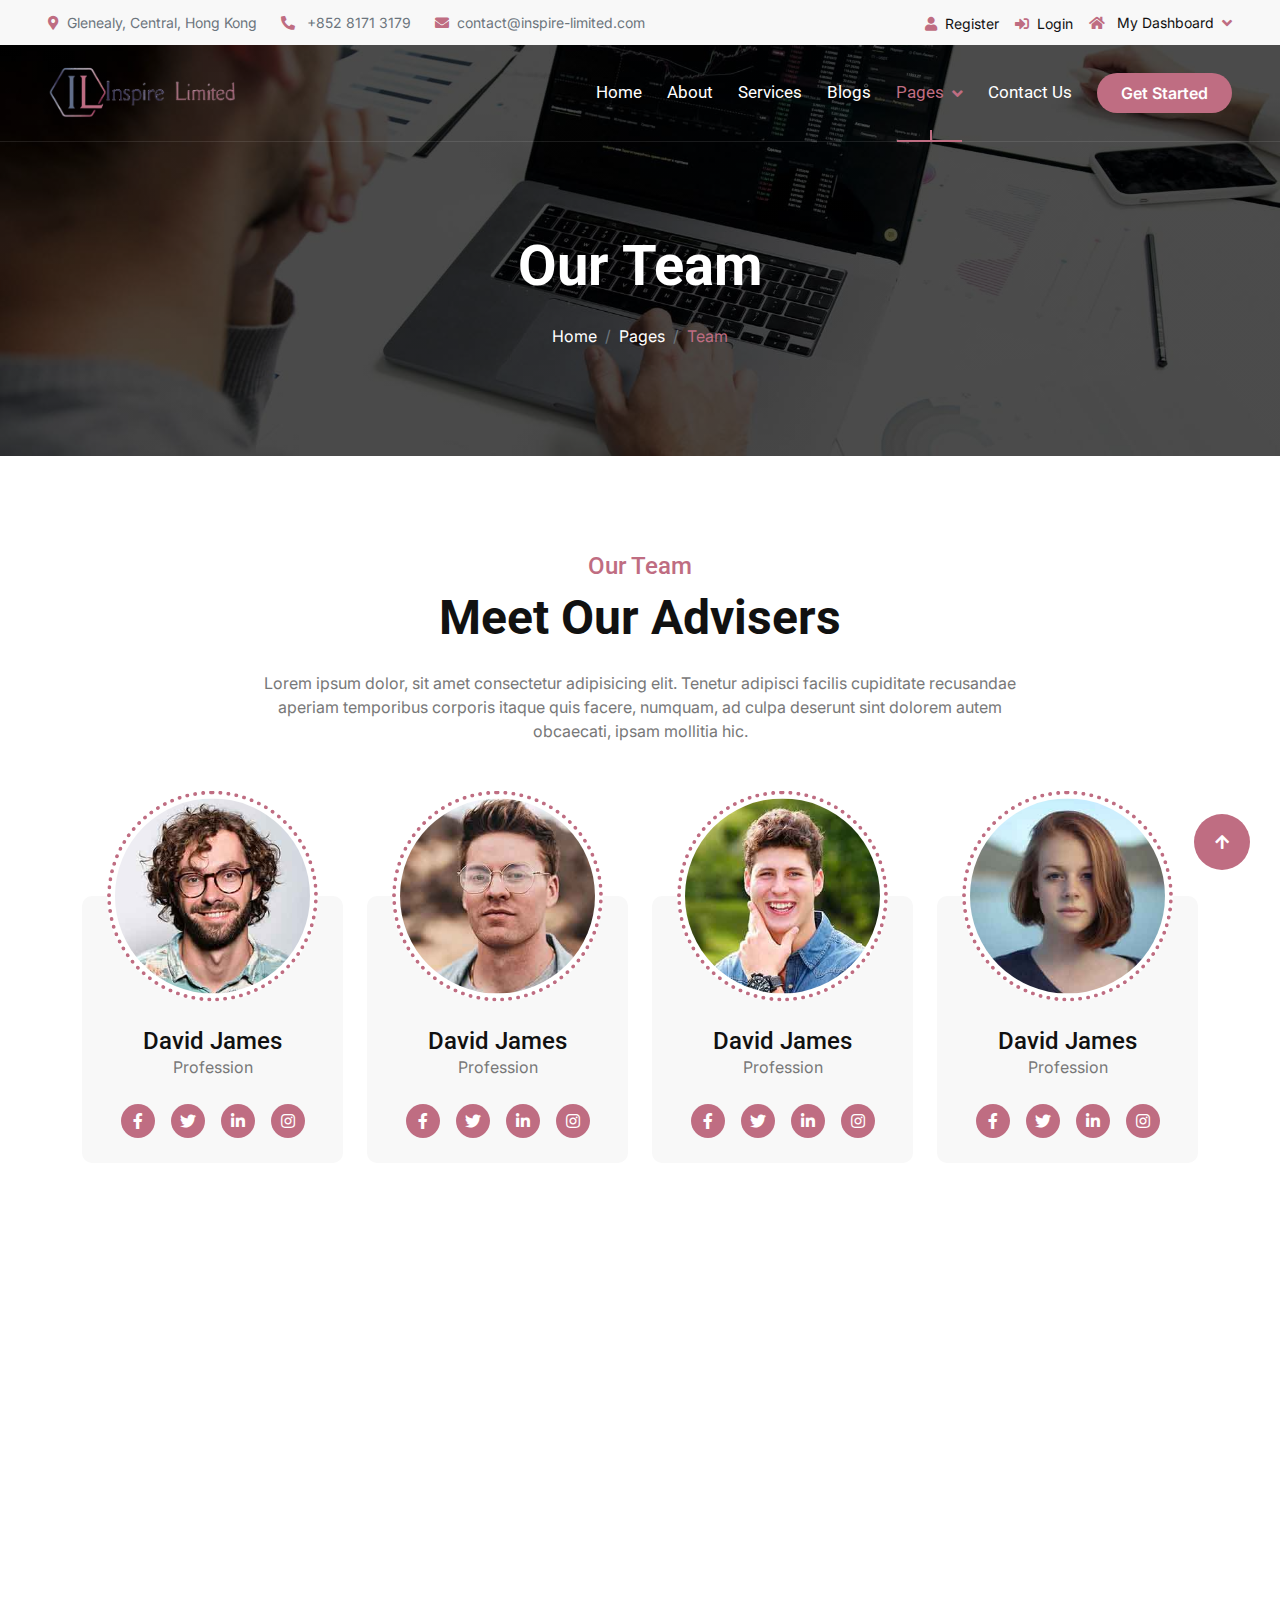
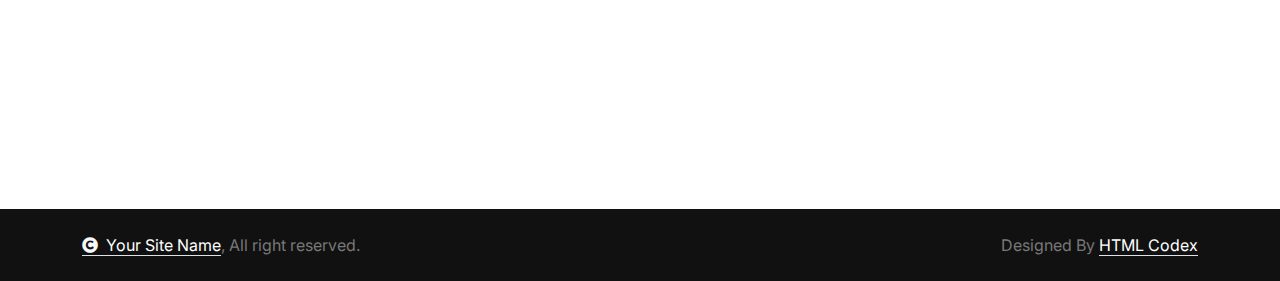
<file: team.html>
<!DOCTYPE html>
<html lang="en">

    <head>
        <meta charset="utf-8">
        <title>Stocker - Stock Market Website Template</title>
        <meta content="width=device-width, initial-scale=1.0" name="viewport">
        <meta content="" name="keywords">
        <meta content="" name="description">

        <!-- Google Web Fonts -->
        <link rel="preconnect" href="https://fonts.googleapis.com">
        <link rel="preconnect" href="https://fonts.gstatic.com" crossorigin>
        <link href="https://fonts.googleapis.com/css2?family=Inter:wght@100..900&family=Roboto:wght@400;500;700;900&display=swap" rel="stylesheet"> 

        <!-- Icon Font Stylesheet -->
        <link rel="stylesheet" href="https://use.fontawesome.com/releases/v5.15.4/css/all.css"/>
        <link href="https://cdn.jsdelivr.net/npm/bootstrap-icons@1.4.1/font/bootstrap-icons.css" rel="stylesheet">

        <!-- Libraries Stylesheet -->
        <link href="lib/animate/animate.min.css" rel="stylesheet">
        <link href="lib/lightbox/css/lightbox.min.css" rel="stylesheet">
        <link href="lib/owlcarousel/assets/owl.carousel.min.css" rel="stylesheet">


        <!-- Customized Bootstrap Stylesheet -->
        <link href="css/bootstrap.min.css" rel="stylesheet">

        <!-- Template Stylesheet -->
        <link href="css/style.css" rel="stylesheet">
    </head>

    <body>

        <!-- Spinner Start -->
        <div id="spinner" class="show bg-white position-fixed translate-middle w-100 vh-100 top-50 start-50 d-flex align-items-center justify-content-center">
            <div class="spinner-border text-primary" style="width: 3rem; height: 3rem;" role="status">
                <span class="sr-only">Loading...</span>
            </div>
        </div>
        <!-- Spinner End -->

        <!-- Topbar Start -->
        <div class="container-fluid topbar bg-light px-5 d-none d-lg-block">
            <div class="row gx-0 align-items-center">
                <div class="col-lg-8 text-center text-lg-start mb-2 mb-lg-0">
                    <div class="d-flex flex-wrap">
                        <a href="#" class="text-muted small me-4"><i class="fas fa-map-marker-alt text-primary me-2"></i>Glenealy, Central, Hong Kong</a>
                        <a href="tel: +852 8171 3179" class="text-muted small me-4"><i class="fas fa-phone-alt text-primary me-2"></i> +852 8171 3179</a>
                        <a href="mailto:contact@inspire-limited.com" class="text-muted small me-0"><i class="fas fa-envelope text-primary me-2"></i>contact@inspire-limited.com</a>
                    </div>
                </div>
                <div class="col-lg-4 text-center text-lg-end">
                    <div class="d-inline-flex align-items-center" style="height: 45px;">
                        <a href="#"><small class="me-3 text-dark"><i class="fa fa-user text-primary me-2"></i>Register</small></a>
                        <a href="#"><small class="me-3 text-dark"><i class="fa fa-sign-in-alt text-primary me-2"></i>Login</small></a>
                        <div class="dropdown">
                            <a href="#" class="dropdown-toggle text-dark" data-bs-toggle="dropdown"><small><i class="fa fa-home text-primary me-2"></i> My Dashboard</small></a>
                            <div class="dropdown-menu rounded">
                                <a href="#" class="dropdown-item"><i class="fas fa-user-alt me-2"></i> My Profile</a>
                                <a href="#" class="dropdown-item"><i class="fas fa-comment-alt me-2"></i> Inbox</a>
                                <a href="#" class="dropdown-item"><i class="fas fa-bell me-2"></i> Notifications</a>
                                <a href="#" class="dropdown-item"><i class="fas fa-cog me-2"></i> Account Settings</a>
                                <a href="#" class="dropdown-item"><i class="fas fa-power-off me-2"></i> Log Out</a>
                            </div>
                        </div>
                    </div>
                </div>
            </div>
        </div>
        <!-- Topbar End -->

        <!-- Navbar & Hero Start -->
        <div class="container-fluid position-relative p-0">
            <nav class="navbar navbar-expand-lg navbar-light px-4 px-lg-5 py-3 py-lg-0">
                <a href="" class="navbar-brand p-0">
                    <img src="../img/logo.png" alt="" srcset="">
                    <!-- <img src="img/logo.png" alt="Logo"> -->
                </a>
                <button class="navbar-toggler" type="button" data-bs-toggle="collapse" data-bs-target="#navbarCollapse">
                    <span class="fa fa-bars"></span>
                </button>
                <div class="collapse navbar-collapse" id="navbarCollapse">
                    <div class="navbar-nav ms-auto py-0">
                        <a href="index.html" class="nav-item nav-link">Home</a>
                        <a href="about.html" class="nav-item nav-link">About</a>
                        <a href="service.html" class="nav-item nav-link">Services</a>
                        <a href="blog.html" class="nav-item nav-link">Blogs</a>
                        <div class="nav-item dropdown">
                            <a href="#" class="nav-link active" data-bs-toggle="dropdown">
                                <span class="dropdown-toggle">Pages</span>
                            </a>
                            <div class="dropdown-menu m-0">
                                <a href="feature.html" class="dropdown-item">Our Features</a>
                                <a href="team.html" class="dropdown-item active">Our team</a>
                                <a href="testimonial.html" class="dropdown-item">Testimonial</a>
                                <a href="offer.html" class="dropdown-item">Our offer</a>
                                <a href="FAQ.html" class="dropdown-item">FAQs</a>
                                <a href="404.html" class="dropdown-item">404 Page</a>
                            </div>
                        </div>
                        <a href="contact.html" class="nav-item nav-link">Contact Us</a>
                    </div>
                    <a href="#" class="btn btn-primary rounded-pill py-2 px-4 my-3 my-lg-0 flex-shrink-0">Get Started</a>
                </div>
            </nav>

            <!-- Header Start -->
            <div class="container-fluid bg-breadcrumb">
                <div class="container text-center py-5" style="max-width: 900px;">
                    <h4 class="text-white display-4 mb-4 wow fadeInDown" data-wow-delay="0.1s">Our Team</h4>
                    <ol class="breadcrumb d-flex justify-content-center mb-0 wow fadeInDown" data-wow-delay="0.3s">
                        <li class="breadcrumb-item"><a href="index.html">Home</a></li>
                        <li class="breadcrumb-item"><a href="#">Pages</a></li>
                        <li class="breadcrumb-item active text-primary">Team</li>
                    </ol>    
                </div>
            </div>
            <!-- Header End -->
        </div>
        <!-- Navbar & Hero End -->


        <!-- Team Start -->
        <div class="container-fluid team py-5">
            <div class="container py-5">
                <div class="text-center mx-auto pb-5 wow fadeInUp" data-wow-delay="0.2s" style="max-width: 800px;">
                    <h4 class="text-primary">Our Team</h4>
                    <h1 class="display-5 mb-4">Meet Our Advisers</h1>
                    <p class="mb-0">Lorem ipsum dolor, sit amet consectetur adipisicing elit. Tenetur adipisci facilis cupiditate recusandae aperiam temporibus corporis itaque quis facere, numquam, ad culpa deserunt sint dolorem autem obcaecati, ipsam mollitia hic.
                    </p>
                </div>
                <div class="row g-4">
                    <div class="col-md-6 col-lg-6 col-xl-3 wow fadeInUp" data-wow-delay="0.2s">
                        <div class="team-item">
                            <div class="team-img">
                                <img src="img/team-1.jpg" class="img-fluid" alt="">
                            </div>
                            <div class="team-title">
                                <h4 class="mb-0">David James</h4>
                                <p class="mb-0">Profession</p>
                            </div>
                            <div class="team-icon">
                                <a class="btn btn-primary btn-sm-square rounded-circle me-3" href=""><i class="fab fa-facebook-f"></i></a>
                                <a class="btn btn-primary btn-sm-square rounded-circle me-3" href=""><i class="fab fa-twitter"></i></a>
                                <a class="btn btn-primary btn-sm-square rounded-circle me-3" href=""><i class="fab fa-linkedin-in"></i></a>
                                <a class="btn btn-primary btn-sm-square rounded-circle me-0" href=""><i class="fab fa-instagram"></i></a>
                            </div>
                        </div>
                    </div>
                    <div class="col-md-6 col-lg-6 col-xl-3 wow fadeInUp" data-wow-delay="0.4s">
                        <div class="team-item">
                            <div class="team-img">
                                <img src="img/team-2.jpg" class="img-fluid" alt="">
                            </div>
                            <div class="team-title">
                                <h4 class="mb-0">David James</h4>
                                <p class="mb-0">Profession</p>
                            </div>
                            <div class="team-icon">
                                <a class="btn btn-primary btn-sm-square rounded-circle me-3" href=""><i class="fab fa-facebook-f"></i></a>
                                <a class="btn btn-primary btn-sm-square rounded-circle me-3" href=""><i class="fab fa-twitter"></i></a>
                                <a class="btn btn-primary btn-sm-square rounded-circle me-3" href=""><i class="fab fa-linkedin-in"></i></a>
                                <a class="btn btn-primary btn-sm-square rounded-circle me-0" href=""><i class="fab fa-instagram"></i></a>
                            </div>
                        </div>
                    </div>
                    <div class="col-md-6 col-lg-6 col-xl-3 wow fadeInUp" data-wow-delay="0.6s">
                        <div class="team-item">
                            <div class="team-img">
                                <img src="img/team-3.jpg" class="img-fluid" alt="">
                            </div>
                            <div class="team-title">
                                <h4 class="mb-0">David James</h4>
                                <p class="mb-0">Profession</p>
                            </div>
                            <div class="team-icon">
                                <a class="btn btn-primary btn-sm-square rounded-circle me-3" href=""><i class="fab fa-facebook-f"></i></a>
                                <a class="btn btn-primary btn-sm-square rounded-circle me-3" href=""><i class="fab fa-twitter"></i></a>
                                <a class="btn btn-primary btn-sm-square rounded-circle me-3" href=""><i class="fab fa-linkedin-in"></i></a>
                                <a class="btn btn-primary btn-sm-square rounded-circle me-0" href=""><i class="fab fa-instagram"></i></a>
                            </div>
                        </div>
                    </div>
                    <div class="col-md-6 col-lg-6 col-xl-3 wow fadeInUp" data-wow-delay="0.8s">
                        <div class="team-item">
                            <div class="team-img">
                                <img src="img/team-4.jpg" class="img-fluid" alt="">
                            </div>
                            <div class="team-title">
                                <h4 class="mb-0">David James</h4>
                                <p class="mb-0">Profession</p>
                            </div>
                            <div class="team-icon">
                                <a class="btn btn-primary btn-sm-square rounded-circle me-3" href=""><i class="fab fa-facebook-f"></i></a>
                                <a class="btn btn-primary btn-sm-square rounded-circle me-3" href=""><i class="fab fa-twitter"></i></a>
                                <a class="btn btn-primary btn-sm-square rounded-circle me-3" href=""><i class="fab fa-linkedin-in"></i></a>
                                <a class="btn btn-primary btn-sm-square rounded-circle me-0" href=""><i class="fab fa-instagram"></i></a>
                            </div>
                        </div>
                    </div>
                </div>
            </div>
        </div>
        <!-- Team End -->

        <!-- Footer Start -->
        <div class="container-fluid footer py-5 wow fadeIn" data-wow-delay="0.2s">
        <div class="container py-5 border-start-0 border-end-0"
            style="border: 1px solid; border-color: rgb(255, 255, 255, 0.08);">
            <div class="row g-5">
                <div class="col-md-6 col-lg-6 col-xl-4">
                    <div class="footer-item">
                        <a href="index.html" class="p-0">
                            <h4 class="text-white"><i class="fas fa-search-dollar me-3"></i>Inspire Limited</h4>
                            <p>Your partner for secure trading.</p>
                            <!-- <img src="img/logo.png" alt="Logo"> -->
                        </a>


                    </div>
                </div>
                <div class="col-md-6 col-lg-6 col-xl-2">
                    <div class="footer-item">
                        <h4 class="text-white mb-4">Quick Links</h4>
                        <a href="#"><i class="fas fa-angle-right me-2"></i> About Us</a>
                        <a href="#"><i class="fas fa-angle-right me-2"></i> Feature</a>
                        <a href="#"><i class="fas fa-angle-right me-2"></i> Attractions</a>
                        <a href="#"><i class="fas fa-angle-right me-2"></i> Tickets</a>
                        <a href="#"><i class="fas fa-angle-right me-2"></i> Blog</a>
                        <a href="#"><i class="fas fa-angle-right me-2"></i> Contact us</a>
                    </div>
                </div>
                <div class="col-md-6 col-lg-6 col-xl-3">
                    <div class="footer-item">
                        <h4 class="text-white mb-4">Support</h4>
                        <a href="#"><i class="fas fa-angle-right me-2"></i> Privacy Policy</a>
                        <a href="#"><i class="fas fa-angle-right me-2"></i> Terms & Conditions</a>
                        <a href="#"><i class="fas fa-angle-right me-2"></i> Disclaimer</a>
                        <a href="#"><i class="fas fa-angle-right me-2"></i> Support</a>
                        <a href="#"><i class="fas fa-angle-right me-2"></i> FAQ</a>
                        <a href="#"><i class="fas fa-angle-right me-2"></i> Help</a>
                    </div>
                </div>
                <div class="col-md-6 col-lg-6 col-xl-3">
                    <div class="footer-item">
                        <h4 class="text-white mb-4">Contact Info</h4>
                        <div class="d-flex align-items-center">
                            <i class="fas fa-map-marker-alt text-primary me-3"></i>
                            <p class="text-white mb-0">Unit 2A, 17/F, Glenealy Tower, No1,Glenealy, Hong Kong</p>
                        </div>
                        <div class="d-flex align-items-center">
                            <i class="fas fa-envelope text-primary me-3"></i>
                            <p class="text-white mb-0">contact@inspire-limited.com</p>
                        </div>
                        <div class="d-flex align-items-center">
                            <i class="fa fa-phone-alt text-primary me-3"></i>
                            <p class="text-white mb-0"> +852 8171 3179</p>
                        </div>
                        <div class="d-flex align-items-center mb-4">
                            <i class="fab fa-firefox-browser text-primary me-3"></i>
                            <p class="text-white mb-0">inspire-limited.com</p>
                        </div>
                        <div class="d-flex">
                            <a class="btn btn-primary btn-sm-square rounded-circle me-3" href="#"><i
                                    class="fab fa-facebook-f text-white"></i></a>
                            <a class="btn btn-primary btn-sm-square rounded-circle me-3" href="#"><i
                                    class="fab fa-twitter text-white"></i></a>
                            <a class="btn btn-primary btn-sm-square rounded-circle me-3" href="#"><i
                                    class="fab fa-instagram text-white"></i></a>
                            <a class="btn btn-primary btn-sm-square rounded-circle me-0" href="#"><i
                                    class="fab fa-linkedin-in text-white"></i></a>
                        </div>
                    </div>
                </div>
            </div>
        </div>
    </div>
    <!-- Footer End -->

        <!-- Footer End -->
        
        <!-- Copyright Start -->
        <div class="container-fluid copyright py-4">
            <div class="container">
                <div class="row g-4 align-items-center">
                    <div class="col-md-6 text-center text-md-start mb-md-0">
                        <span class="text-body"><a href="#" class="border-bottom text-white"><i class="fas fa-copyright text-light me-2"></i>Your Site Name</a>, All right reserved.</span>
                    </div>
                    <div class="col-md-6 text-center text-md-end text-body">
                        <!--/*** This template is free as long as you keep the below author’s credit link/attribution link/backlink. ***/-->
                        <!--/*** If you'd like to use the template without the below author’s credit link/attribution link/backlink, ***/-->
                        <!--/*** you can purchase the Credit Removal License from "https://htmlcodex.com/credit-removal". ***/-->
                        Designed By <a class="border-bottom text-white" href="https://htmlcodex.com">HTML Codex</a>
                    </div>
                </div>
            </div>
        </div>
        <!-- Copyright End -->


        <!-- Back to Top -->
        <a href="#" class="btn btn-primary btn-lg-square rounded-circle back-to-top"><i class="fa fa-arrow-up"></i></a>   

        
        <!-- JavaScript Libraries -->
        <script src="https://ajax.googleapis.com/ajax/libs/jquery/3.6.4/jquery.min.js"></script>
        <script src="https://cdn.jsdelivr.net/npm/bootstrap@5.0.0/dist/js/bootstrap.bundle.min.js"></script>
        <script src="lib/wow/wow.min.js"></script>
        <script src="lib/easing/easing.min.js"></script>
        <script src="lib/waypoints/waypoints.min.js"></script>
        <script src="lib/counterup/counterup.min.js"></script>
        <script src="lib/lightbox/js/lightbox.min.js"></script>
        <script src="lib/owlcarousel/owl.carousel.min.js"></script>
        

        <!-- Template Javascript -->
        <script src="js/main.js"></script>
    </body>

</html>
</file>
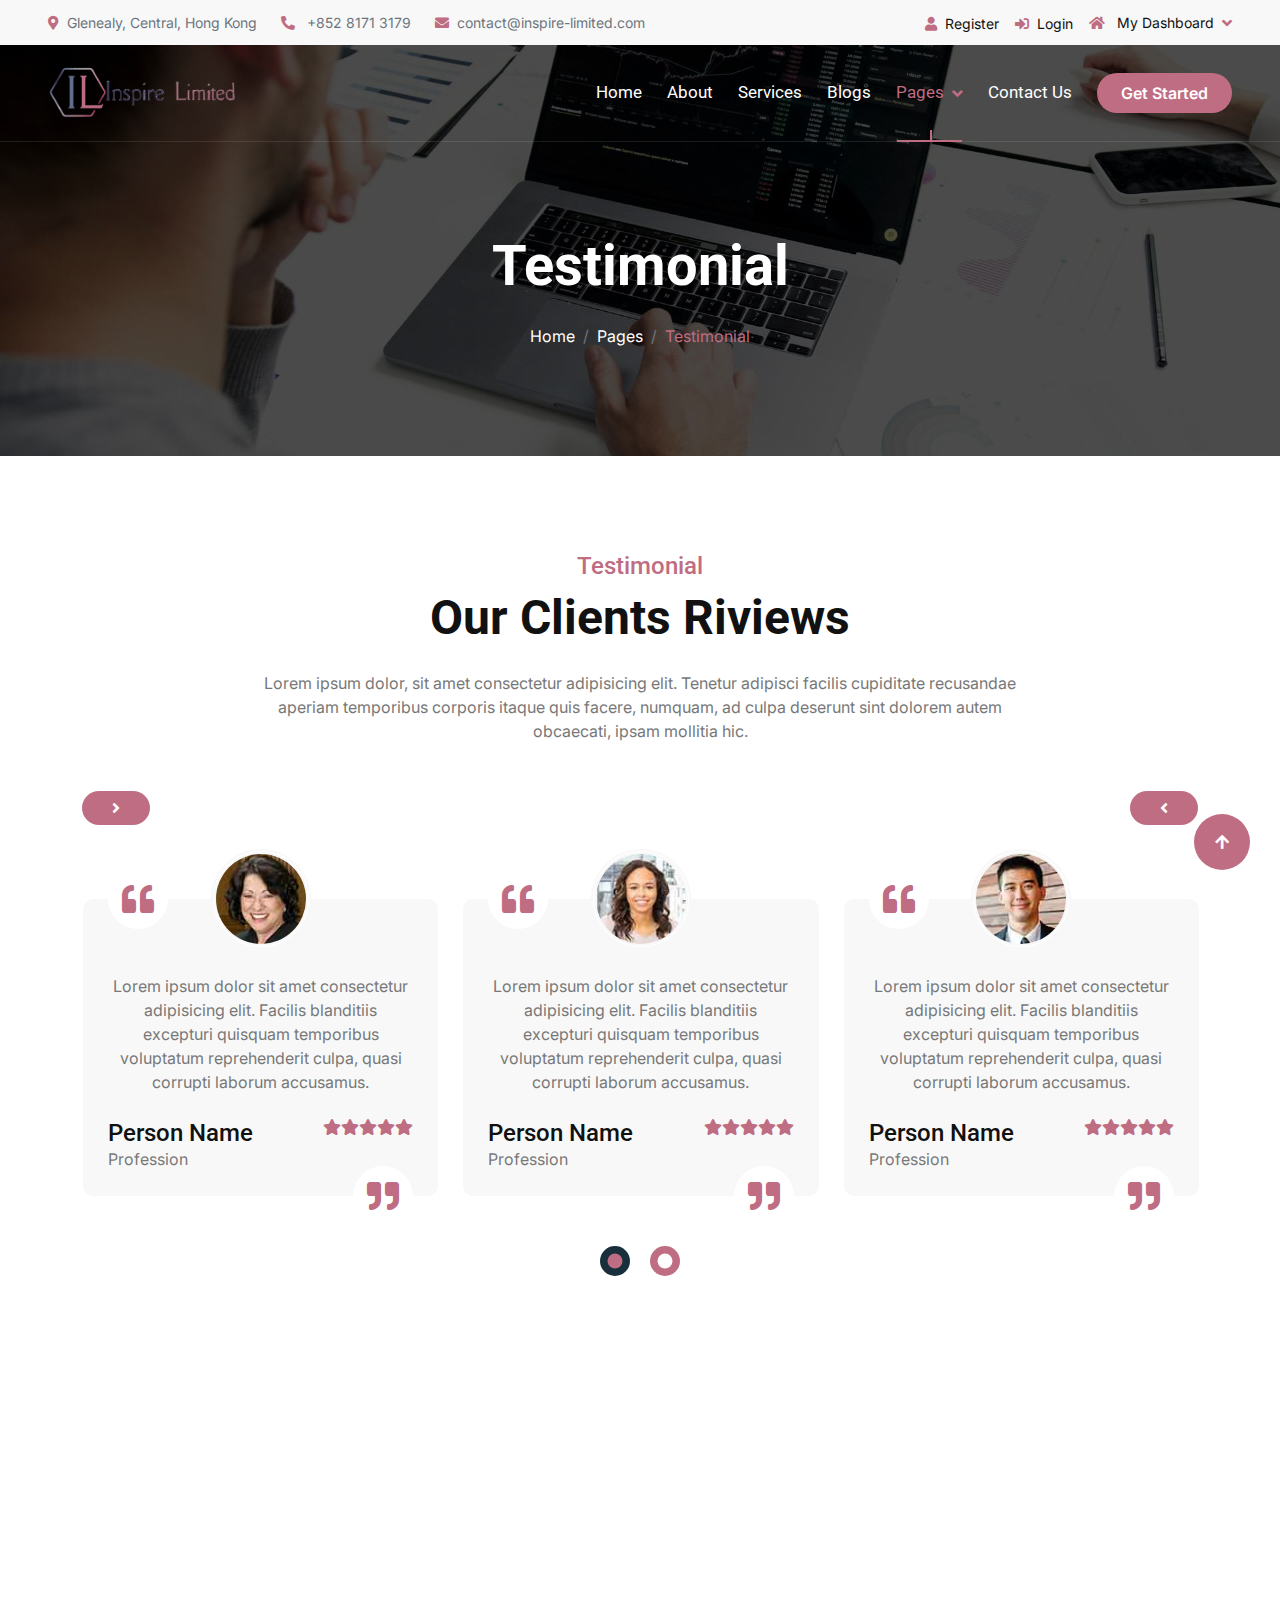
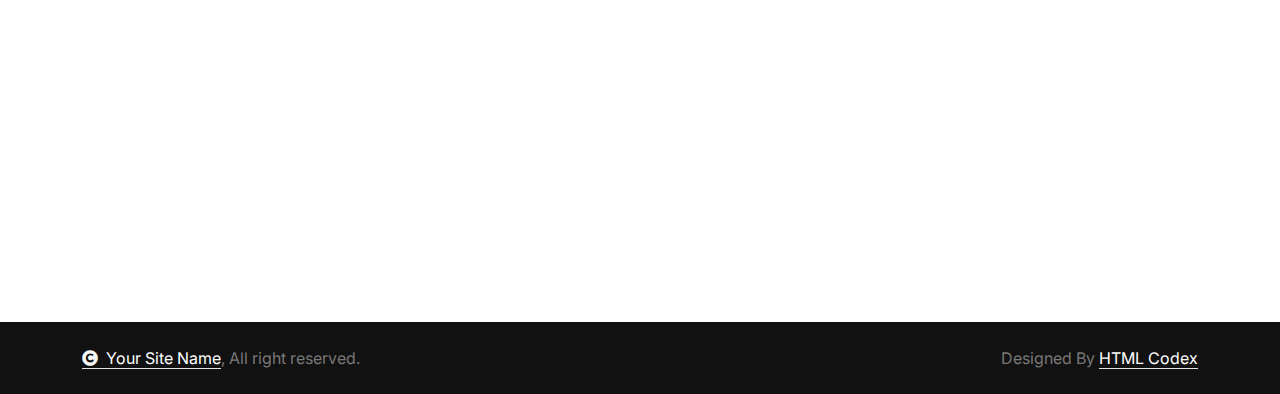
<file: testimonial.html>
<!DOCTYPE html>
<html lang="en">

    <head>
        <meta charset="utf-8">
        <title>Stocker - Stock Market Website Template</title>
        <meta content="width=device-width, initial-scale=1.0" name="viewport">
        <meta content="" name="keywords">
        <meta content="" name="description">

        <!-- Google Web Fonts -->
        <link rel="preconnect" href="https://fonts.googleapis.com">
        <link rel="preconnect" href="https://fonts.gstatic.com" crossorigin>
        <link href="https://fonts.googleapis.com/css2?family=Inter:wght@100..900&family=Roboto:wght@400;500;700;900&display=swap" rel="stylesheet"> 

        <!-- Icon Font Stylesheet -->
        <link rel="stylesheet" href="https://use.fontawesome.com/releases/v5.15.4/css/all.css"/>
        <link href="https://cdn.jsdelivr.net/npm/bootstrap-icons@1.4.1/font/bootstrap-icons.css" rel="stylesheet">

        <!-- Libraries Stylesheet -->
        <link href="lib/animate/animate.min.css" rel="stylesheet">
        <link href="lib/lightbox/css/lightbox.min.css" rel="stylesheet">
        <link href="lib/owlcarousel/assets/owl.carousel.min.css" rel="stylesheet">


        <!-- Customized Bootstrap Stylesheet -->
        <link href="css/bootstrap.min.css" rel="stylesheet">

        <!-- Template Stylesheet -->
        <link href="css/style.css" rel="stylesheet">
    </head>

    <body>

        <!-- Spinner Start -->
        <div id="spinner" class="show bg-white position-fixed translate-middle w-100 vh-100 top-50 start-50 d-flex align-items-center justify-content-center">
            <div class="spinner-border text-primary" style="width: 3rem; height: 3rem;" role="status">
                <span class="sr-only">Loading...</span>
            </div>
        </div>
        <!-- Spinner End -->

        <!-- Topbar Start -->
        <div class="container-fluid topbar bg-light px-5 d-none d-lg-block">
            <div class="row gx-0 align-items-center">
                <div class="col-lg-8 text-center text-lg-start mb-2 mb-lg-0">
                    <div class="d-flex flex-wrap">
                        <a href="#" class="text-muted small me-4"><i class="fas fa-map-marker-alt text-primary me-2"></i>Glenealy, Central, Hong Kong</a>
                        <a href="tel: +852 8171 3179" class="text-muted small me-4"><i class="fas fa-phone-alt text-primary me-2"></i> +852 8171 3179</a>
                        <a href="mailto:contact@inspire-limited.com" class="text-muted small me-0"><i class="fas fa-envelope text-primary me-2"></i>contact@inspire-limited.com</a>
                    </div>
                </div>
                <div class="col-lg-4 text-center text-lg-end">
                    <div class="d-inline-flex align-items-center" style="height: 45px;">
                        <a href="#"><small class="me-3 text-dark"><i class="fa fa-user text-primary me-2"></i>Register</small></a>
                        <a href="#"><small class="me-3 text-dark"><i class="fa fa-sign-in-alt text-primary me-2"></i>Login</small></a>
                        <div class="dropdown">
                            <a href="#" class="dropdown-toggle text-dark" data-bs-toggle="dropdown"><small><i class="fa fa-home text-primary me-2"></i> My Dashboard</small></a>
                            <div class="dropdown-menu rounded">
                                <a href="#" class="dropdown-item"><i class="fas fa-user-alt me-2"></i> My Profile</a>
                                <a href="#" class="dropdown-item"><i class="fas fa-comment-alt me-2"></i> Inbox</a>
                                <a href="#" class="dropdown-item"><i class="fas fa-bell me-2"></i> Notifications</a>
                                <a href="#" class="dropdown-item"><i class="fas fa-cog me-2"></i> Account Settings</a>
                                <a href="#" class="dropdown-item"><i class="fas fa-power-off me-2"></i> Log Out</a>
                            </div>
                        </div>
                    </div>
                </div>
            </div>
        </div>
        <!-- Topbar End -->

        <!-- Navbar & Hero Start -->
        <div class="container-fluid position-relative p-0">
            <nav class="navbar navbar-expand-lg navbar-light px-4 px-lg-5 py-3 py-lg-0">
                <a href="" class="navbar-brand p-0">
                    <img src="../img/logo.png" alt="" srcset="">
                    <!-- <img src="img/logo.png" alt="Logo"> -->
                </a>
                <button class="navbar-toggler" type="button" data-bs-toggle="collapse" data-bs-target="#navbarCollapse">
                    <span class="fa fa-bars"></span>
                </button>
                <div class="collapse navbar-collapse" id="navbarCollapse">
                    <div class="navbar-nav ms-auto py-0">
                        <a href="index.html" class="nav-item nav-link">Home</a>
                        <a href="about.html" class="nav-item nav-link">About</a>
                        <a href="service.html" class="nav-item nav-link">Services</a>
                        <a href="blog.html" class="nav-item nav-link">Blogs</a>
                        <div class="nav-item dropdown">
                            <a href="#" class="nav-link active" data-bs-toggle="dropdown">
                                <span class="dropdown-toggle">Pages</span>
                            </a>
                            <div class="dropdown-menu m-0">
                                <a href="feature.html" class="dropdown-item">Our Features</a>
                                <a href="team.html" class="dropdown-item">Our team</a>
                                <a href="testimonial.html" class="dropdown-item active">Testimonial</a>
                                <a href="offer.html" class="dropdown-item">Our offer</a>
                                <a href="FAQ.html" class="dropdown-item">FAQs</a>
                                <a href="404.html" class="dropdown-item">404 Page</a>
                            </div>
                        </div>
                        <a href="contact.html" class="nav-item nav-link">Contact Us</a>
                    </div>
                    <a href="#" class="btn btn-primary rounded-pill py-2 px-4 my-3 my-lg-0 flex-shrink-0">Get Started</a>
                </div>
            </nav>

            <!-- Header Start -->
            <div class="container-fluid bg-breadcrumb">
                <div class="container text-center py-5" style="max-width: 900px;">
                    <h4 class="text-white display-4 mb-4 wow fadeInDown" data-wow-delay="0.1s">Testimonial</h4>
                    <ol class="breadcrumb d-flex justify-content-center mb-0 wow fadeInDown" data-wow-delay="0.3s">
                        <li class="breadcrumb-item"><a href="index.html">Home</a></li>
                        <li class="breadcrumb-item"><a href="#">Pages</a></li>
                        <li class="breadcrumb-item active text-primary">Testimonial</li>
                    </ol>    
                </div>
            </div>
            <!-- Header End -->
        </div>
        <!-- Navbar & Hero End -->


        <!-- Testimonial Start -->
        <div class="container-fluid testimonial py-5">
            <div class="container py-5">
                <div class="text-center mx-auto pb-5 wow fadeInUp" data-wow-delay="0.2s" style="max-width: 800px;">
                    <h4 class="text-primary">Testimonial</h4>
                    <h1 class="display-5 mb-4">Our Clients Riviews</h1>
                    <p class="mb-0">Lorem ipsum dolor, sit amet consectetur adipisicing elit. Tenetur adipisci facilis cupiditate recusandae aperiam temporibus corporis itaque quis facere, numquam, ad culpa deserunt sint dolorem autem obcaecati, ipsam mollitia hic.
                    </p>
                </div>
                <div class="owl-carousel testimonial-carousel wow fadeInUp" data-wow-delay="0.2s">
                    <div class="testimonial-item">
                        <div class="testimonial-quote-left">
                            <i class="fas fa-quote-left fa-2x"></i>
                        </div>
                        <div class="testimonial-img">
                            <img src="img/testimonial-1.jpg" class="img-fluid" alt="Image">
                        </div>
                        <div class="testimonial-text">
                            <p class="mb-0">Lorem ipsum dolor sit amet consectetur adipisicing elit. Facilis blanditiis excepturi quisquam temporibus voluptatum reprehenderit culpa, quasi corrupti laborum accusamus.
                            </p>
                        </div>
                        <div class="testimonial-title">
                            <div>
                                <h4 class="mb-0">Person Name</h4>
                                <p class="mb-0">Profession</p>
                            </div>
                            <div class="d-flex text-primary">
                                <i class="fas fa-star"></i>
                                <i class="fas fa-star"></i>
                                <i class="fas fa-star"></i>
                                <i class="fas fa-star"></i>
                                <i class="fas fa-star"></i>
                            </div>
                        </div>
                        <div class="testimonial-quote-right">
                            <i class="fas fa-quote-right fa-2x"></i>
                        </div>
                    </div>
                    <div class="testimonial-item">
                        <div class="testimonial-quote-left">
                            <i class="fas fa-quote-left fa-2x"></i>
                        </div>
                        <div class="testimonial-img">
                            <img src="img/testimonial-2.jpg" class="img-fluid" alt="Image">
                        </div>
                        <div class="testimonial-text">
                            <p class="mb-0">Lorem ipsum dolor sit amet consectetur adipisicing elit. Facilis blanditiis excepturi quisquam temporibus voluptatum reprehenderit culpa, quasi corrupti laborum accusamus.
                            </p>
                        </div>
                        <div class="testimonial-title">
                            <div>
                                <h4 class="mb-0">Person Name</h4>
                                <p class="mb-0">Profession</p>
                            </div>
                            <div class="d-flex text-primary">
                                <i class="fas fa-star"></i>
                                <i class="fas fa-star"></i>
                                <i class="fas fa-star"></i>
                                <i class="fas fa-star"></i>
                                <i class="fas fa-star"></i>
                            </div>
                        </div>
                        <div class="testimonial-quote-right">
                            <i class="fas fa-quote-right fa-2x"></i>
                        </div>
                    </div>
                    <div class="testimonial-item">
                        <div class="testimonial-quote-left">
                            <i class="fas fa-quote-left fa-2x"></i>
                        </div>
                        <div class="testimonial-img">
                            <img src="img/testimonial-3.jpg" class="img-fluid" alt="Image">
                        </div>
                        <div class="testimonial-text">
                            <p class="mb-0">Lorem ipsum dolor sit amet consectetur adipisicing elit. Facilis blanditiis excepturi quisquam temporibus voluptatum reprehenderit culpa, quasi corrupti laborum accusamus.
                            </p>
                        </div>
                        <div class="testimonial-title">
                            <div>
                                <h4 class="mb-0">Person Name</h4>
                                <p class="mb-0">Profession</p>
                            </div>
                            <div class="d-flex text-primary">
                                <i class="fas fa-star"></i>
                                <i class="fas fa-star"></i>
                                <i class="fas fa-star"></i>
                                <i class="fas fa-star"></i>
                                <i class="fas fa-star"></i>
                            </div>
                        </div>
                        <div class="testimonial-quote-right">
                            <i class="fas fa-quote-right fa-2x"></i>
                        </div>
                    </div>
                    <div class="testimonial-item">
                        <div class="testimonial-quote-left">
                            <i class="fas fa-quote-left fa-2x"></i>
                        </div>
                        <div class="testimonial-img">
                            <img src="img/testimonial-2.jpg" class="img-fluid" alt="Image">
                        </div>
                        <div class="testimonial-text">
                            <p class="mb-0">Lorem ipsum dolor sit amet consectetur adipisicing elit. Facilis blanditiis excepturi quisquam temporibus voluptatum reprehenderit culpa, quasi corrupti laborum accusamus.
                            </p>
                        </div>
                        <div class="testimonial-title">
                            <div>
                                <h4 class="mb-0">Person Name</h4>
                                <p class="mb-0">Profession</p>
                            </div>
                            <div class="d-flex text-primary">
                                <i class="fas fa-star"></i>
                                <i class="fas fa-star"></i>
                                <i class="fas fa-star"></i>
                                <i class="fas fa-star"></i>
                                <i class="fas fa-star"></i>
                            </div>
                        </div>
                        <div class="testimonial-quote-right">
                            <i class="fas fa-quote-right fa-2x"></i>
                        </div>
                    </div>
                </div>
            </div>
        </div>
        <!-- Testimonial End -->

        <!-- Footer Start -->
        <div class="container-fluid footer py-5 wow fadeIn" data-wow-delay="0.2s">
        <div class="container py-5 border-start-0 border-end-0"
            style="border: 1px solid; border-color: rgb(255, 255, 255, 0.08);">
            <div class="row g-5">
                <div class="col-md-6 col-lg-6 col-xl-4">
                    <div class="footer-item">
                        <a href="index.html" class="p-0">
                            <h4 class="text-white"><i class="fas fa-search-dollar me-3"></i>Inspire Limited</h4>
                            <p>Your partner for secure trading.</p>
                            <!-- <img src="img/logo.png" alt="Logo"> -->
                        </a>


                    </div>
                </div>
                <div class="col-md-6 col-lg-6 col-xl-2">
                    <div class="footer-item">
                        <h4 class="text-white mb-4">Quick Links</h4>
                        <a href="#"><i class="fas fa-angle-right me-2"></i> About Us</a>
                        <a href="#"><i class="fas fa-angle-right me-2"></i> Feature</a>
                        <a href="#"><i class="fas fa-angle-right me-2"></i> Attractions</a>
                        <a href="#"><i class="fas fa-angle-right me-2"></i> Tickets</a>
                        <a href="#"><i class="fas fa-angle-right me-2"></i> Blog</a>
                        <a href="#"><i class="fas fa-angle-right me-2"></i> Contact us</a>
                    </div>
                </div>
                <div class="col-md-6 col-lg-6 col-xl-3">
                    <div class="footer-item">
                        <h4 class="text-white mb-4">Support</h4>
                        <a href="#"><i class="fas fa-angle-right me-2"></i> Privacy Policy</a>
                        <a href="#"><i class="fas fa-angle-right me-2"></i> Terms & Conditions</a>
                        <a href="#"><i class="fas fa-angle-right me-2"></i> Disclaimer</a>
                        <a href="#"><i class="fas fa-angle-right me-2"></i> Support</a>
                        <a href="#"><i class="fas fa-angle-right me-2"></i> FAQ</a>
                        <a href="#"><i class="fas fa-angle-right me-2"></i> Help</a>
                    </div>
                </div>
                <div class="col-md-6 col-lg-6 col-xl-3">
                    <div class="footer-item">
                        <h4 class="text-white mb-4">Contact Info</h4>
                        <div class="d-flex align-items-center">
                            <i class="fas fa-map-marker-alt text-primary me-3"></i>
                            <p class="text-white mb-0">Unit 2A, 17/F, Glenealy Tower, No1,Glenealy, Hong Kong</p>
                        </div>
                        <div class="d-flex align-items-center">
                            <i class="fas fa-envelope text-primary me-3"></i>
                            <p class="text-white mb-0">contact@inspire-limited.com</p>
                        </div>
                        <div class="d-flex align-items-center">
                            <i class="fa fa-phone-alt text-primary me-3"></i>
                            <p class="text-white mb-0"> +852 8171 3179</p>
                        </div>
                        <div class="d-flex align-items-center mb-4">
                            <i class="fab fa-firefox-browser text-primary me-3"></i>
                            <p class="text-white mb-0">inspire-limited.com</p>
                        </div>
                        <div class="d-flex">
                            <a class="btn btn-primary btn-sm-square rounded-circle me-3" href="#"><i
                                    class="fab fa-facebook-f text-white"></i></a>
                            <a class="btn btn-primary btn-sm-square rounded-circle me-3" href="#"><i
                                    class="fab fa-twitter text-white"></i></a>
                            <a class="btn btn-primary btn-sm-square rounded-circle me-3" href="#"><i
                                    class="fab fa-instagram text-white"></i></a>
                            <a class="btn btn-primary btn-sm-square rounded-circle me-0" href="#"><i
                                    class="fab fa-linkedin-in text-white"></i></a>
                        </div>
                    </div>
                </div>
            </div>
        </div>
    </div>
    <!-- Footer End -->

        <!-- Footer End -->
        
        <!-- Copyright Start -->
        <div class="container-fluid copyright py-4">
            <div class="container">
                <div class="row g-4 align-items-center">
                    <div class="col-md-6 text-center text-md-start mb-md-0">
                        <span class="text-body"><a href="#" class="border-bottom text-white"><i class="fas fa-copyright text-light me-2"></i>Your Site Name</a>, All right reserved.</span>
                    </div>
                    <div class="col-md-6 text-center text-md-end text-body">
                        <!--/*** This template is free as long as you keep the below author’s credit link/attribution link/backlink. ***/-->
                        <!--/*** If you'd like to use the template without the below author’s credit link/attribution link/backlink, ***/-->
                        <!--/*** you can purchase the Credit Removal License from "https://htmlcodex.com/credit-removal". ***/-->
                        Designed By <a class="border-bottom text-white" href="https://htmlcodex.com">HTML Codex</a>
                    </div>
                </div>
            </div>
        </div>
        <!-- Copyright End -->


        <!-- Back to Top -->
        <a href="#" class="btn btn-primary btn-lg-square rounded-circle back-to-top"><i class="fa fa-arrow-up"></i></a>   

        
        <!-- JavaScript Libraries -->
        <script src="https://ajax.googleapis.com/ajax/libs/jquery/3.6.4/jquery.min.js"></script>
        <script src="https://cdn.jsdelivr.net/npm/bootstrap@5.0.0/dist/js/bootstrap.bundle.min.js"></script>
        <script src="lib/wow/wow.min.js"></script>
        <script src="lib/easing/easing.min.js"></script>
        <script src="lib/waypoints/waypoints.min.js"></script>
        <script src="lib/counterup/counterup.min.js"></script>
        <script src="lib/lightbox/js/lightbox.min.js"></script>
        <script src="lib/owlcarousel/owl.carousel.min.js"></script>
        

        <!-- Template Javascript -->
        <script src="js/main.js"></script>
    </body>

</html>
</file>
<file: css/style.css>
/*** Spinner Start ***/
/*** Spinner ***/
#spinner {
    opacity: 0;
    visibility: hidden;
    transition: opacity .5s ease-out, visibility 0s linear .5s;
    z-index: 99999;
}

#spinner.show {
    transition: opacity .5s ease-out, visibility 0s linear 0s;
    visibility: visible;
    opacity: 1;
}
/*** Spinner End ***/

.back-to-top {
    position: fixed;
    right: 30px;
    bottom: 30px;
    transition: 0.5s;
    z-index: 99;
}

/*** Button Start ***/
.btn {
    font-weight: 600;
    transition: .5s;
}

.btn-square {
    width: 32px;
    height: 32px;
}

.btn-sm-square {
    width: 34px;
    height: 34px;
}

.btn-md-square {
    width: 44px;
    height: 44px;
}

.btn-lg-square {
    width: 56px;
    height: 56px;
}

.btn-xl-square {
    width: 66px;
    height: 66px;
}

.btn-square,
.btn-sm-square,
.btn-md-square,
.btn-lg-square,
.btn-xl-square {
    padding: 0;
    display: flex;
    align-items: center;
    justify-content: center;
    font-weight: normal;
}

.btn.btn-primary {
    color: var(--bs-white);
    border: none;
}

.btn.btn-primary:hover {
    background: var(--bs-dark);
    color: var(--bs-primary);
}

.btn.btn-light {
    color: var(--bs-primary);
    border: none;
}

.btn.btn-light:hover {
    color: var(--bs-white);
    background: var(--bs-primary);
}


/*** Topbar Start ***/
.topbar .dropdown-toggle::after {
    border: none;
    content: "\f107";
    font-family: "Font Awesome 5 Free";
    font-weight: 600;
    vertical-align: middle;
    margin-left: 8px;
    color: var(--bs-primary);
}

.topbar .dropdown .dropdown-menu a:hover {
    background: var(--bs-primary);
    color: var(--bs-white);
}

.topbar .dropdown .dropdown-menu {
    transform: rotateX(0deg);
    visibility: visible;
    background: var(--bs-light);
    padding-top: 11px;
    border: 0;
    transition: .5s;
    opacity: 1;
}

/*** Topbar End ***/



/*** Navbar ***/
.navbar-light .navbar-nav .nav-link {
    font-family: 'Roboto', sans-serif;
    position: relative;
    margin-right: 25px;
    padding: 35px 0;
    color: var(--bs-white);
    font-size: 17px;
    font-weight: 400;
    outline: none;
    transition: .5s;
}

.sticky-top.navbar-light .navbar-nav .nav-link,
.sticky-top.navbar-light .navbar-nav .nav-item .nav-link {
    padding: 20px 0;
    color: var(--bs-dark);
}

.navbar-light .navbar-nav .nav-item .nav-link {
    color: var(--bs-white);
}

.navbar-light .navbar-nav .nav-link:hover,
.navbar-light .navbar-nav .nav-link.active,
.navbar-light .navbar-nav .nav-item .nav-link:hover,
.navbar-light .navbar-nav .nav-item .nav-link.active  {
    color: var(--bs-primary);
}

.navbar-light .navbar-brand img {
    max-height: 60px;
    transition: .5s;
}

.sticky-top.navbar-light .navbar-brand img {
    max-height: 45px;
}

.navbar .dropdown-toggle::after {
    border: none;
    content: "\f107";
    font-family: "Font Awesome 5 Free";
    font-weight: 600;
    vertical-align: middle;
    margin-left: 8px;
}

.dropdown .dropdown-menu a:hover {
    background: var(--bs-primary);
    color: var(--bs-white);
}

.navbar .nav-item:hover .dropdown-menu {
    transform: rotateX(0deg);
    visibility: visible;
    background: var(--bs-light);
    transition: .5s;
    opacity: 1;
}

@media (max-width: 991.98px) {
    .sticky-top.navbar-light {
        position: relative;
        background: var(--bs-white);
    }

    .navbar.navbar-expand-lg .navbar-toggler {
        padding: 10px 20px;
        border: 1px solid var(--bs-primary);
        color: var(--bs-primary);
    }

    .navbar-light .navbar-collapse {
        margin-top: 15px;
        border-top: 1px solid #DDDDDD;
    }

    .navbar-light .navbar-nav .nav-link,
    .sticky-top.navbar-light .navbar-nav .nav-link {
        padding: 10px 0;
        margin-left: 0;
        color: var(--bs-dark);
    }

    .navbar-light .navbar-nav .nav-item .nav-link {
        color: var(--bs-dark);
    }

    .navbar-light .navbar-brand img {
        max-height: 45px;
    }
}

@media (min-width: 992px) {
    .navbar .nav-item .dropdown-menu {
        display: block;
        visibility: hidden;
        top: 100%;
        transform: rotateX(-75deg);
        transform-origin: 0% 0%;
        border: 0;
        border-radius: 10px;
        transition: .5s;
        opacity: 0;
    }

    .navbar-light {
        position: absolute;
        width: 100%;
        top: 0;
        left: 0;
        border-bottom: 1px solid rgba(255, 255, 255, .1);
        z-index: 999;
    }
    
    .sticky-top.navbar-light {
        position: fixed;
        background: var(--bs-light);
    }

    .navbar-light .navbar-nav .nav-link::before {
        position: absolute;
        content: "";
        width: 0;
        height: 2px;
        bottom: -1px;
        left: 50%;
        background: var(--bs-primary);
        transition: .5s;
    }

    .navbar-light .navbar-nav .nav-link:hover::before,
    .navbar-light .navbar-nav .nav-link.active::before {
        width: calc(100% - 2px);
        left: 1px;
    }

    .navbar-light .navbar-nav .nav-link::after {
        position: absolute;
        content: "";
        width: 0;
        height: 0;
        bottom: -1px;
        left: 50%;
        background: var(--bs-primary);
        transition: .5s;
    }

    .navbar-light .navbar-nav .nav-link:hover::after,
    .navbar-light .navbar-nav .nav-link.active::after {
        width: 2px;
        height: 12px;
    }
}
/*** Navbar End ***/

/*** Carousel Hero Header Start ***/
.header-carousel .header-carousel-item img {
    object-fit: cover;
}

.header-carousel .header-carousel-item,
.header-carousel .header-carousel-item img {
        height: 700px;
}


.header-carousel .owl-nav .owl-prev,
.header-carousel .owl-nav .owl-next {
    position: absolute;
    width: 60px;
    height: 60px;
    border-radius: 60px;
    background: var(--bs-primary);
    color: var(--bs-white);
    font-size: 26px;
    display: flex;
    align-items: center;
    justify-content: center;
    transition: 0.5s;
}

.header-carousel .owl-nav .owl-prev {
    bottom: 30px;
    left: 30px;
    margin-left: 90px;
}
.header-carousel .owl-nav .owl-next {
    bottom: 30px;
    left: 30px;
}

.header-carousel .owl-nav .owl-prev:hover,
.header-carousel .owl-nav .owl-next:hover {
    box-shadow: inset 0 0 100px 0 var(--bs-light);
    color: var(--bs-primary);
}


.header-carousel .header-carousel-item .carousel-caption {
    position: absolute;
    width: 100%;
    height: 100%;
    left: 0;
    bottom: 0;
    padding-top: 120px;
    background: rgba(0, 0, 0, .7);
    display: flex;
    align-items: center;
}

@media (max-width: 991px) {
    .header-carousel .header-carousel-item .carousel-caption {
        padding-top: 45px;
    }
}

@media (max-width: 767px) {
    .header-carousel .owl-nav .owl-prev {
        left: 50%;
        transform: translateX(-50%);
        margin-left: -45px;
    }


    .header-carousel .owl-nav .owl-next {
        left: 50%;
        transform: translateX(-50%);
        margin-left: 45px;
    }
}


.header-carousel .header-carousel-item img {
    animation-name: image-zoom;
    animation-duration: 10s;
    animation-delay: 1s;
    animation-iteration-count: infinite;
    animation-direction: alternate;
    transition: 1s;
}

@keyframes image-zoom {
    0%  {height: 100%; opacity: 0.9;}

    25% {height: 110%; opacity: 0.50;}

    50% {height: 115%; opacity: 1;}

    75% {height: 110%; opacity: 0.50;}

    100% {height: 100%; opacity: 0.9;}
}
/*** Carousel Hero Header End ***/


/*** Single Page Hero Header Start ***/
.bg-breadcrumb {
    position: relative;
    overflow: hidden;
    background: linear-gradient(rgba(0, 0, 0, 0.7), rgba(0, 0, 0, 0.7)), url(../img/carousel-1.jpg);
    background-position: center center;
    background-repeat: no-repeat;
    background-size: cover;
    padding: 140px 0 60px 0;
    transition: 0.5s;
}

@media (min-width: 992px) {
    .bg-breadcrumb {
        padding: 140px 0 60px 0;
    }
}

@media (max-width: 991px) {
    .bg-breadcrumb {
        padding: 60px 0 60px 0;
    }
}

.bg-breadcrumb .breadcrumb {
    position: relative;
}

.bg-breadcrumb .breadcrumb .breadcrumb-item a {
    color: var(--bs-white);
}
/*** Single Page Hero Header End ***/


/*** Service Start ***/
.service .service-item {
    background: var(--bs-light);
    border-radius: 10px;
    transition: 0.5s;
}

.service .service-item:hover {
    box-shadow: 0 0 45px rgba(0, 0, 0, .2);
}

.service .service-item .service-img {
    position: relative;
    overflow: hidden;
    border-top-left-radius: 10px;
    border-top-right-radius: 10px;
    transition: 0.5s;
}

.service .service-item .service-img img {
    transition: 0.5s;
}

.service .service-item:hover .service-img img {
    transform: scale(1.2);
}
/*** Service End ***/


/*** Features Start ***/
.feature .feature-item {
    text-align: center;
    border-radius: 10px;
    background: var(--bs-light);
    border: 1px solid transparent;
    transition: 0.5s;
}

.feature .feature-item:hover {
    border: 1px solid var(--bs-primary);
}

.feature .feature-item .feature-icon {
    background: var(--bs-white);
    border-radius: 10px;
    display: inline-block;
}
/*** Features End ***/

/*** Offer Start ***/
.offer-section .nav a.accordion-link {
    width: 100%;
    border-radius: 10px;
    display: flex;
    background: var(--bs-white);
    transition: 0.5s;
}

.offer-section .nav a.accordion-link.active {
    color: var(--bs-white);
    background: var(--bs-primary);
}

.offer-section .nav a.accordion-link h5 {
    transition: 0.5s;
}

.offer-section .nav a.accordion-link.active h5 {
    color: var(--bs-white);
}
/*** Offer End ***/

/*** Blog Start ***/
.blog .blog-item {
    border-radius: 10px;
    background: var(--bs-white);
    box-shadow: inset 0 0 45px rgba(0, 0, 0, .1);
    transition: 0.5s;
}

.blog .blog-item a {
    transition: 0.5s;
}

.blog .blog-item:hover a:hover {
    color: var(--bs-primary);
}

.blog .blog-item .blog-img {
    border-radius: 10px;
    position: relative;
    overflow: hidden;
}

.blog .blog-item .blog-img img {
    transition: 0.5s;
}

.blog .blog-item:hover .blog-img img {
    transform: scale(1.2);
}

.blog .blog-item .blog-img::after {
    content: "";
    position: absolute;
    width: 100%;
    height: 100%;
    top: 0;
    left: 0;
    border-radius: 10px;
    background: rgba(0, 208, 132, 0.1);
    opacity: 0;
    transition: 0.5s;
    z-index: 1;
}

.blog .blog-item:hover .blog-img::after {
    opacity: 1;
}

.blog .blog-item .blog-img .blog-title {
    position: absolute;
    bottom: 25px;
    left: 25px;
    z-index: 5;
}

.blog .blog-item .blog-img .blog-title a {
    color: var(--bs-white);
    background: var(--bs-primary);
    transition: 0.5s;
}

.blog .blog-item:hover .blog-img .blog-title a:hover {
    color: var(--bs-dark);
}

.blog-carousel .owl-stage-outer {
    margin-top: 58px;
}

.blog .owl-nav .owl-prev {
    position: absolute;
    top: -58px;
    left: 0;
    background: var(--bs-primary);
    color: var(--bs-white);
    padding: 6px 35px;
    border-radius: 30px;
    transition: 0.5s;
}

.blog .owl-nav .owl-prev:hover {
    background: var(--bs-dark);
    color: var(--bs-primary);
}

.blog .owl-nav .owl-next {
    position: absolute;
    top: -58px;
    right: 0;
    background: var(--bs-primary);
    color: var(--bs-white);
    padding: 6px 35px;
    border-radius: 30px;
    transition: 0.5s;
}

.blog .owl-nav .owl-next:hover {
    background: var(--bs-dark);
    color: var(--bs-primary);
}
/*** Blog End ***/


/*** FAQs Start ***/
.faq-section .accordion .accordion-item .accordion-header .accordion-button {
    color: var(--bs-secondary);
}

.faq-section .accordion .accordion-item .accordion-header .accordion-button.collapsed {
    color: var(--bs-dark);
}
/*** FAQs End ***/

/*** Team Start ***/
.team .team-item {
    position: relative;
    padding: 0 25px 25px 25px;
    border-radius: 10px;
    transition: 0.5s;
}

.team .team-item::before {
    content: "";
    position: absolute;
    width: 100%;
    height: 100%;
    bottom: 0;
    left: 0;
    background: var(--bs-light);
    border-radius: 10px;
    transition: 0.5s;
    z-index: -1;
}

.team .team-item:hover::before {
    height: 0;
}

.team .team-item::after {
    content: "";
    position: absolute;
    width: 100%;
    height: 0;
    bottom: 0;
    left: 0;
    border-radius: 10px;
    transition: 0.5s;
    z-index: -1;
}

.team .team-item:hover::after {
    height: 100%;
    background: var(--bs-primary);
}

.team .team-item .team-img {
    width: 100%; 
    height: 100%;
    border-radius: 100%;
    position: relative;
    margin-top: 50%;
    transform: translateY(-50%);
    margin-bottom: -50%;
    display: flex;
    justify-content: center;
    border: 4px solid var(--bs-primary);
    border-style: dotted;
    padding: 4px;
    background: var(--bs-white);
    transition: 0.5s;
}

.team .team-item:hover .team-img {
    border: 4px solid var(--bs-white);
    border-style: dotted;
    background: 0;
}

.team .team-item .team-img img {
    width: 100%;
    height: 100%;
    border-radius: 100%;
    transition: 0.5s;
}

.team .team-item .team-title {
    padding: 25px 0 25px 0;
    text-align: center;
}

.team .team-item .team-title h4,
.team .team-item .team-title p {
    transition: 0.5s;
}

.team .team-item:hover .team-title h4,
.team .team-item:hover .team-title p {
    color: var(--bs-white);
}

.team .team-item .team-icon {
    display: flex;
    justify-content: center;
}

.team .team-item .team-icon a {
    transition: 0.5s;
}

.team .team-item:hover .team-icon a {
    color: var(--bs-dark);
    background: var(--bs-white);
}

.team .team-item:hover .team-icon a:hover {
    color: var(--bs-primary);
    background: var(--bs-dark);
}
/*** Team End ***/

/*** Testimonial Start ***/
.testimonial .testimonial-item {
    position: relative;
    margin-bottom: 30px;
    padding: 0 25px 25px 25px;
}

.testimonial .testimonial-item::before {
    content: "";
    position: absolute;
    width: 100%;
    height: calc(100% - 50px);
    bottom: 0;
    left: 0;
    border-radius: 10px;
    background: var(--bs-light);
    z-index: -1;
}

.testimonial .testimonial-item .testimonial-img {
    display: flex;
    justify-content: center;
}

.testimonial .testimonial-item .testimonial-img img {
    width: 100px; 
    height: 100px;
    border-radius: 100px;
    border: 5px solid var(--bs-light);
    border-style: double;
    background: var(--bs-white);
}

.testimonial .testimonial-item .testimonial-text {
    padding: 25px 0;
    text-align: center;
}

.testimonial .testimonial-item .testimonial-title {
    display: flex;
    justify-content: space-between;
}

.testimonial .testimonial-item  .testimonial-quote-left {
    position: absolute;
    width: 60px; 
    height: 60px;
    top: 20px;
    left: 25px;
    border-radius: 60px;
    color: var(--bs-primary);
    background: var(--bs-white);
    display: flex;
    align-items: center;
    justify-content: center;
}

.testimonial .testimonial-item  .testimonial-quote-right {
    position: absolute;
    width: 60px; 
    height: 60px;
    bottom: -30px;
    right: 25px;
    margin-top: -5px;
    border-radius: 60px;
    color: var(--bs-primary);
    background: var(--bs-white);
    display: flex;
    align-items: center;
    justify-content: center;
}

.testimonial-carousel .owl-stage-outer {
    margin-top: 58px;
    margin-right: -1px;
}

.testimonial .owl-nav .owl-prev {
    position: absolute;
    top: -58px;
    left: 0;
    background: var(--bs-primary);
    color: var(--bs-white);
    padding: 5px 30px;
    border-radius: 30px;
    transition: 0.5s;
}

.testimonial .owl-nav .owl-prev:hover {
    background: var(--bs-secondary);
    color: var(--bs-white);
}

.testimonial .owl-nav .owl-next {
    position: absolute;
    top: -58px;
    right: 0;
    background: var(--bs-primary);
    color: var(--bs-white);
    padding: 5px 30px;
    border-radius: 30px;
    transition: 0.5s;
}

.testimonial .owl-nav .owl-next:hover {
    background: var(--bs-secondary);
    color: var(--bs-white);
}

.testimonial-carousel .owl-dots {
    display: flex;
    justify-content: center;
}

.testimonial-carousel .owl-dots .owl-dot {
    width: 30px;
    height: 30px;
    border-radius: 30px;
    margin: 20px 10px 0 10px;
    background: var(--bs-primary);
    transition: 0.5s;
}

.testimonial-carousel .owl-dots .owl-dot.active {
    width: 30px;
    height: 30px;
    border-radius: 30px;
    background: var(--bs-secondary);
    transition: 0.5s;
}

.testimonial-carousel .owl-dots .owl-dot span {
    position: relative;
    margin-top: 50%;
    margin-left: 50%;
    transform: translate(-50%, -50%);
    display: flex;
    align-items: center;
    justify-content: center;
    text-align: center;
}

.testimonial-carousel .owl-dots .owl-dot.active span::after {
    background: var(--bs-primary);
}

.testimonial-carousel .owl-dots .owl-dot span::after {
    content: "";
    width: 15px;
    height: 15px;
    border-radius: 15px;
    position: absolute;
    top: 50%;
    left: 0;
    transform: translateY(-50%);
    display: flex;
    align-items: center;
    justify-content: center;
    text-align: center;
    background: var(--bs-white);
    transition: 0.5s;
}

/*** Testimonial End ***/

/*** Footer Start ***/
.footer {
    background: var(--bs-secondary);
}

.footer .footer-item {
    display: flex;
    flex-direction: column;
}

.footer .footer-item a {
    line-height: 35px;
    color: var(--bs-body);
    transition: 0.5s;
}

.footer .footer-item p {
    line-height: 35px;
}

.footer .footer-item a:hover {
    color: var(--bs-primary);
}

.footer .footer-item .footer-btn a,
.footer .footer-item .footer-btn a i {
    transition: 0.5s;
}

.footer .footer-item .footer-btn a:hover {
    background: var(--bs-white);
}

.footer .footer-item .footer-btn a:hover i {
    color: var(--bs-primary);
}
/*** Footer End ***/

/*** copyright Start ***/
.copyright {
    background: var(--bs-dark);
}
/*** copyright end ***/
</file>
